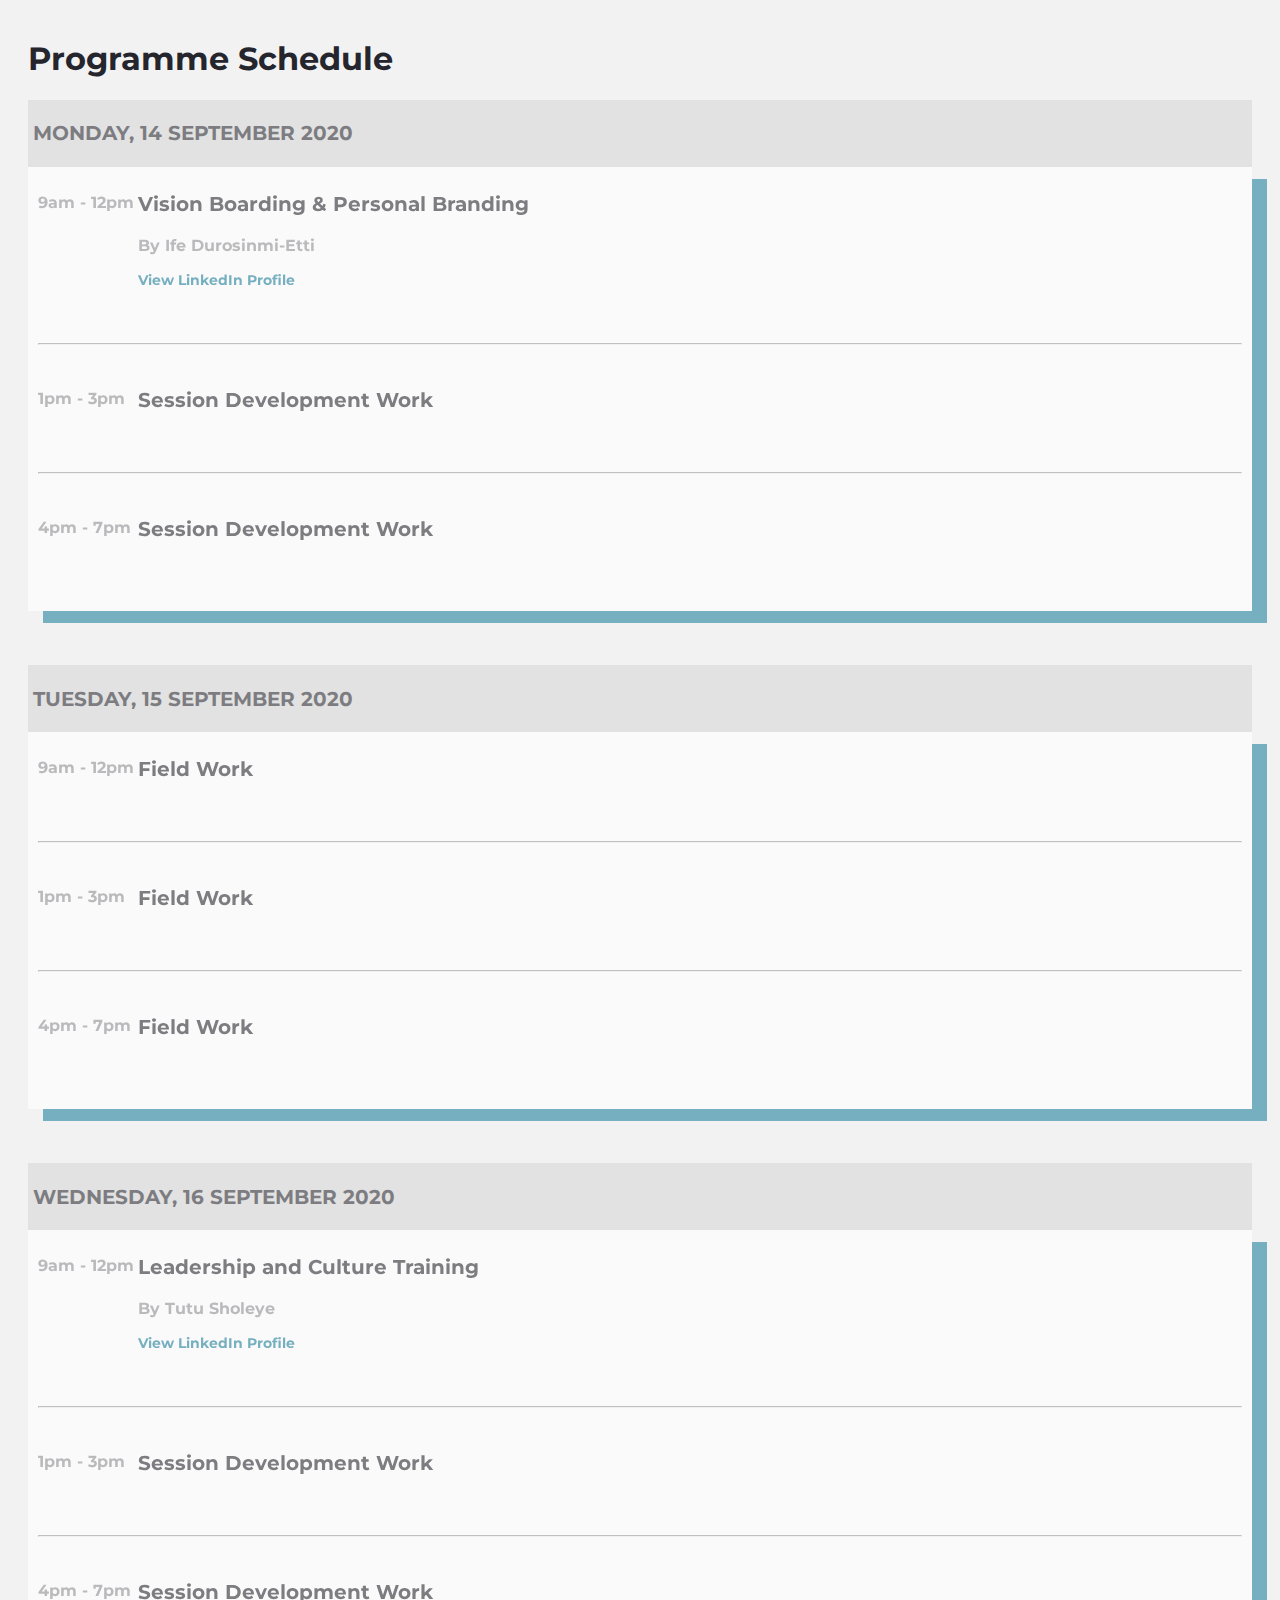
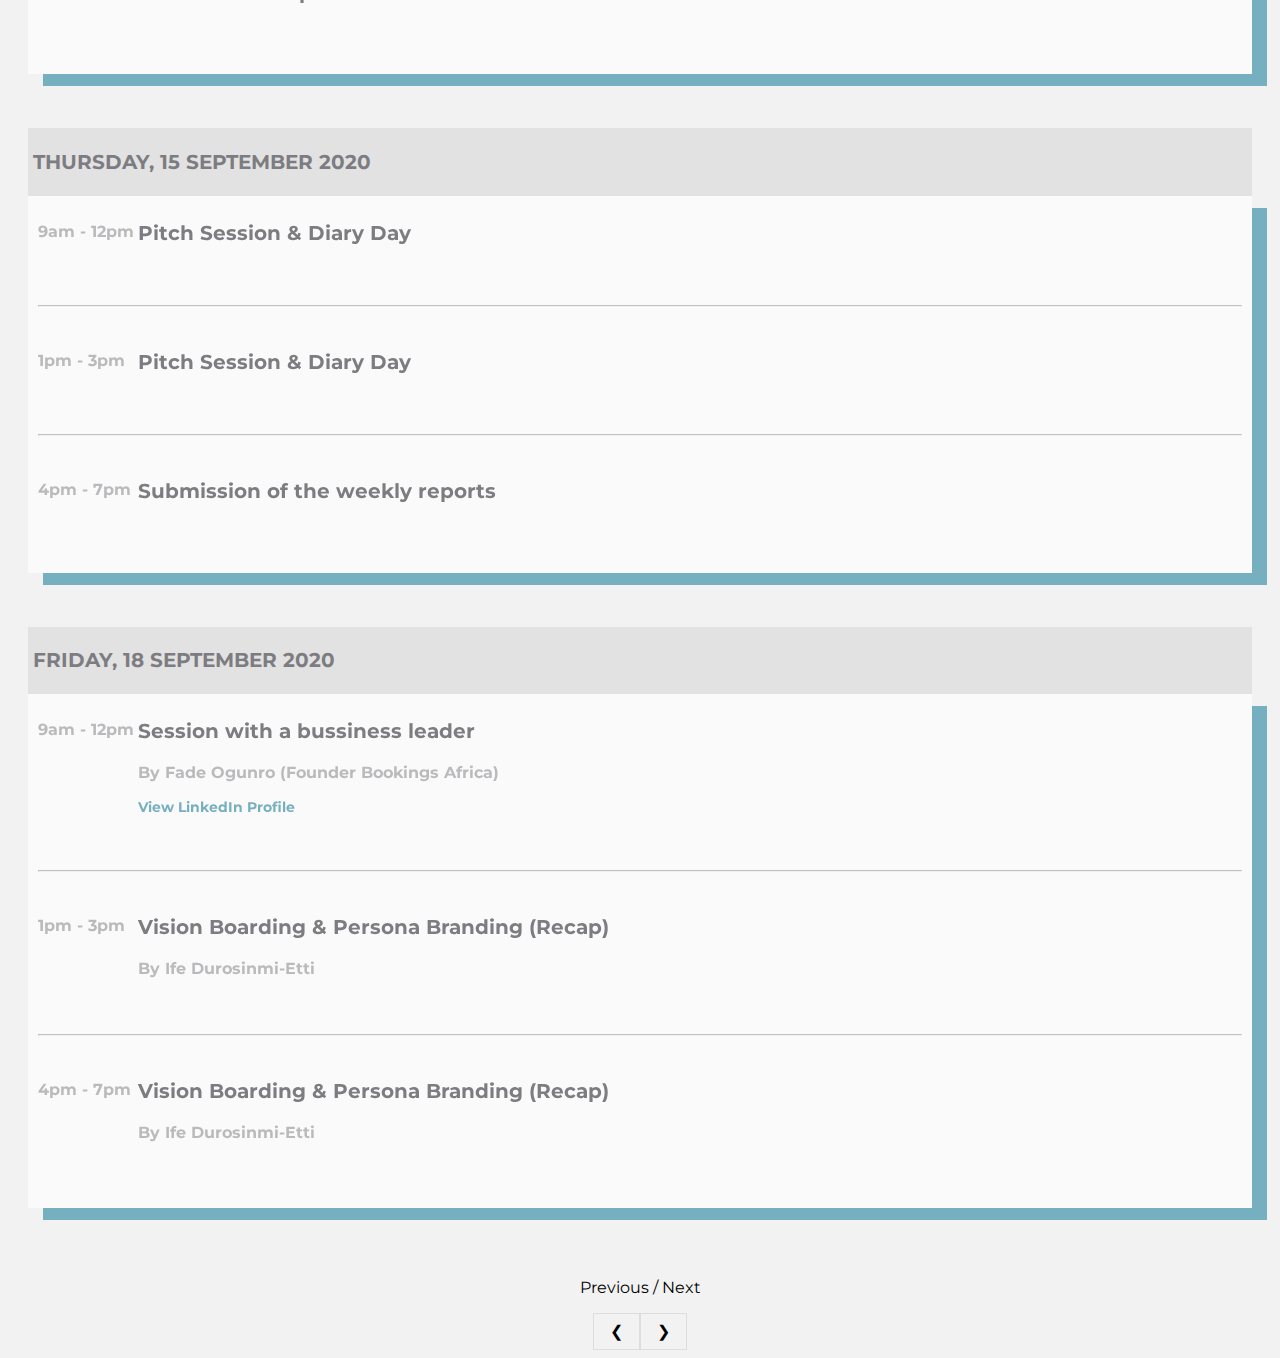
<file: Programs/index.html>
<html lang="en">
<head>
    <meta charset="UTF-8">
    <meta name="viewport" content="width=device-width, initial-scale=1, shrink-to-fit=no">
    <link rel="stylesheet" href="styles.css">
    <link href='https://fonts.googleapis.com/css?family=Montserrat' rel='stylesheet'>
    
    <!-- Bootstrap CSS -->
    <!-- <link rel="stylesheet" href="https://stackpath.bootstrapcdn.com/bootstrap/4.5.2/css/bootstrap.min.css" integrity="sha384-JcKb8q3iqJ61gNV9KGb8thSsNjpSL0n8PARn9HuZOnIxN0hoP+VmmDGMN5t9UJ0Z" crossorigin="anonymous"> -->
    <title>Unicorn</title>
</head>
<body>
    <div class="container">

    <header>
    <h1 id="Header">Programme Schedule</h1>
    </header>

<div class="card">
<div class="start-date">
    <h2 id="date-start">MONDAY, 14 SEPTEMBER 2020  </h2>
</div>
<div class="program-box">
    
    <h3 id="time">9am - 12pm</h3>
    <h3 id="theme">Vision Boarding & Personal Branding</h3>
    <h3 id="presenter">By Ife Durosinmi-Etti</h3>
    <h3 id="linkedin">View LinkedIn Profile</h3>
    
    <hr>
</div>


<div class="program-box">
    <h3 id="time">1pm - 3pm</h3>
    <h3 id="theme">Session Development Work</h3>
    <!-- <h3 id="presenter">By Franklin Marshal</h3>
    <a href="pre-course.html" style="text-decoration: none"><h3 id="linkedin"  >View LinkedIn Profile</h3></a> -->
    <hr>
</div>

<div class="program-box">
    <h3 id="time">4pm - 7pm</h3>
    <h3 id="theme">Session Development Work</h3>
    
</div>
</div>
<br>

<div class="card">
<div class="start-date">
    <h2 id="date-start">TUESDAY, 15 SEPTEMBER 2020  </h2>
</div>

<div class="program-box">
    <h3 id="time">9am - 12pm</h3>
    <h3 id="theme">Field Work</h3>
    <hr>
</div>

<div class="program-box">
    <h3 id="time">1pm - 3pm</h3>
    <h3 id="theme">Field Work</h3>
    <hr>
</div>

<div class="program-box">
    <h3 id="time">4pm - 7pm</h3>
    <h3 id="theme">Field Work</h3>
    
</div>

</div>

<br>

<div class="card">
    <div class="start-date">
        <h2 id="date-start">WEDNESDAY, 16 SEPTEMBER 2020  </h2>
    </div>
    <div class="program-box">
        
        <h3 id="time">9am - 12pm</h3>
        <h3 id="theme">Leadership and Culture Training </h3>
        <h3 id="presenter">By Tutu Sholeye</h3>
        <h3 id="linkedin">View LinkedIn Profile</h3>
        
        <hr>
    </div>
    
    
    <div class="program-box">
        <h3 id="time">1pm - 3pm</h3>
        <h3 id="theme">Session Development Work</h3>
        <!-- <h3 id="presenter">By Franklin Marshal</h3>
        <a href="pre-course.html" style="text-decoration: none"><h3 id="linkedin"  >View LinkedIn Profile</h3></a> -->
        <hr>
    </div>
    
    <div class="program-box">
        <h3 id="time">4pm - 7pm</h3>
        <h3 id="theme">Session Development Work</h3>
        
    </div>
    </div>
    <br>
    

    <div class="card">
        <div class="start-date">
            <h2 id="date-start">THURSDAY, 15 SEPTEMBER 2020  </h2>
        </div>
        
        <div class="program-box">
            <h3 id="time">9am - 12pm</h3>
            <h3 id="theme">Pitch Session & Diary Day</h3>
            <hr>
        </div>
        
        <div class="program-box">
            <h3 id="time">1pm - 3pm</h3>
            <h3 id="theme">Pitch Session & Diary Day</h3>
            <hr>
        </div>
        
        <div class="program-box">
            <h3 id="time">4pm - 7pm</h3>
            <h3 id="theme">Submission of the weekly reports</h3>
            
        </div>
        
        </div>
        <br>

        
<div class="card">
    <div class="start-date">
        <h2 id="date-start">FRIDAY, 18 SEPTEMBER 2020  </h2>
    </div>
    <div class="program-box">
        
        <h3 id="time">9am - 12pm</h3>
        <h3 id="theme">Session with a bussiness leader </h3>
        <h3 id="presenter">By Fade Ogunro (Founder Bookings Africa)</h3>
        <h3 id="linkedin">View LinkedIn Profile</h3>
        
        <hr>
    </div>
    
    
    <div class="program-box">
        <h3 id="time">1pm - 3pm</h3>
        <h3 id="theme">Vision Boarding & Persona Branding (Recap)</h3>
        <h3 id="presenter">By Ife Durosinmi-Etti</h3>
        <!-- <a href="pre-course.html" style="text-decoration: none"><h3 id="linkedin"  >View LinkedIn Profile</h3></a> -->
        <hr>
    </div>
    
    <div class="program-box">
        <h3 id="time">4pm - 7pm</h3>
        <h3 id="theme">Vision Boarding & Persona Branding (Recap)</h3>
        <h3 id="presenter">By Ife Durosinmi-Etti</h3>
    </div>
    </div>
    <br>
                

</div>



<footer>
    <p class="foot">Previous / Next</p>
    <center><div class="pagination">
  <a href="#">❮</a>
  <a href="week2.html">❯</a>
</div></center>

</footer>


    <!-- Optional JavaScript -->
    <!-- jQuery first, then Popper.js, then Bootstrap JS -->
    <script src="https://code.jquery.com/jquery-3.5.1.slim.min.js" integrity="sha384-DfXdz2htPH0lsSSs5nCTpuj/zy4C+OGpamoFVy38MVBnE+IbbVYUew+OrCXaRkfj" crossorigin="anonymous"></script>
    <script src="https://cdn.jsdelivr.net/npm/popper.js@1.16.1/dist/umd/popper.min.js" integrity="sha384-9/reFTGAW83EW2RDu2S0VKaIzap3H66lZH81PoYlFhbGU+6BZp6G7niu735Sk7lN" crossorigin="anonymous"></script>
    <script src="https://stackpath.bootstrapcdn.com/bootstrap/4.5.2/js/bootstrap.min.js" integrity="sha384-B4gt1jrGC7Jh4AgTPSdUtOBvfO8shuf57BaghqFfPlYxofvL8/KUEfYiJOMMV+rV" crossorigin="anonymous"></script>
</body>
</html>
</file>
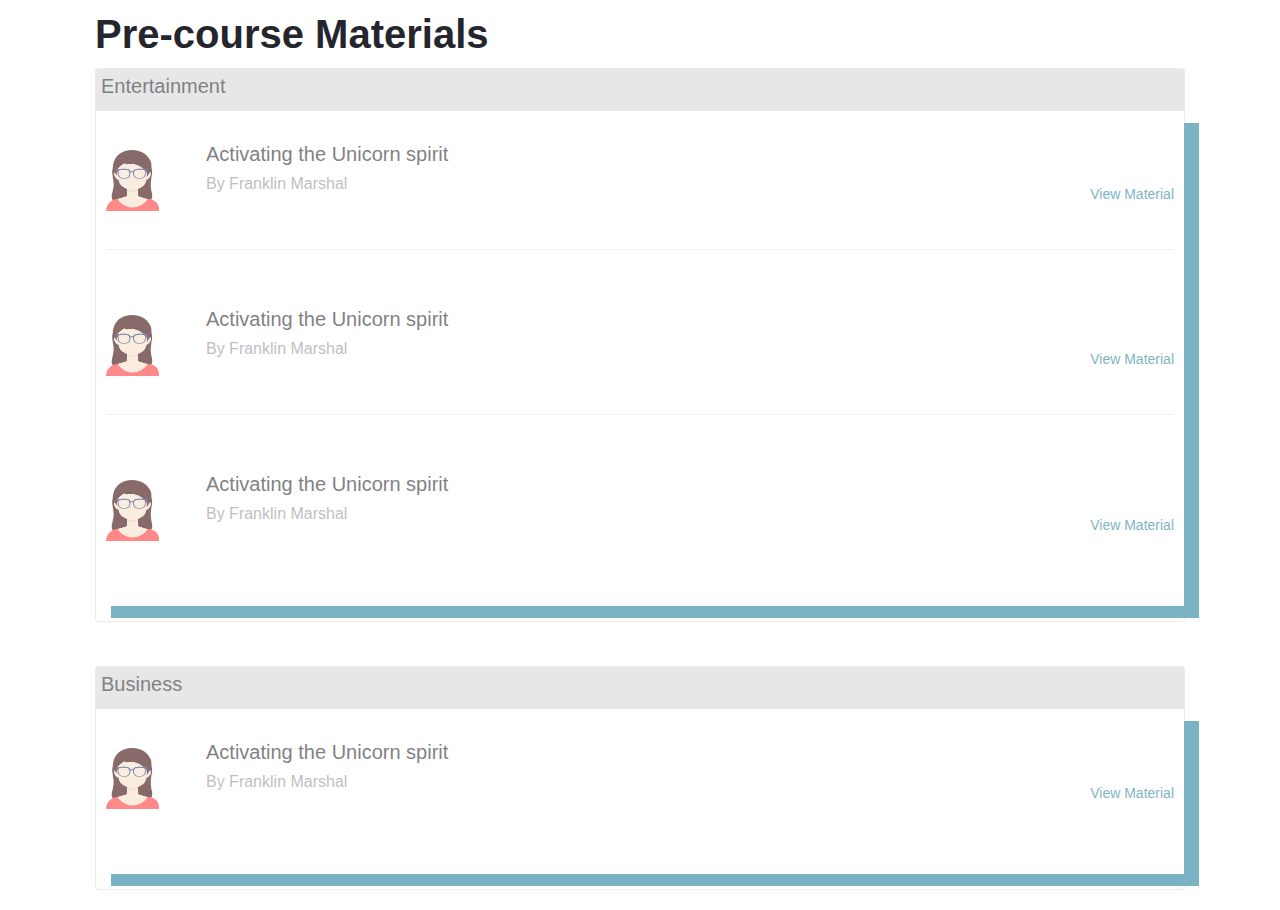
<file: Programs/pre-course.html>
<html lang="en">
<head>
    <meta charset="UTF-8">
    <meta name="viewport" content="width=device-width, initial-scale=1, shrink-to-fit=no">
    <link rel="stylesheet" href="styles.css">
    <link href='https://fonts.googleapis.com/css?family=Montserrat' rel='stylesheet'>
    
    <!-- Bootstrap CSS -->
    <link rel="stylesheet" href="https://stackpath.bootstrapcdn.com/bootstrap/4.5.2/css/bootstrap.min.css" integrity="sha384-JcKb8q3iqJ61gNV9KGb8thSsNjpSL0n8PARn9HuZOnIxN0hoP+VmmDGMN5t9UJ0Z" crossorigin="anonymous">
    <title>Unicorn</title>
</head>
<body>
    <div class="container">

    <header>
    <h1 id="Header">Pre-course Materials</h1>
    </header>

<div class="card">
<div class="start-date">
    <h2 id="date-start">Entertainment </h2>
</div>
<div class="program-box">
    
    <img id="image" src="[data-uri]" alt="book">
    <h3 id="theme">Activating the Unicorn spirit</h3>
    <h3 id="presenter">By Franklin Marshal</h3>
    <a href="http://" style="text-decoration: none"> <h3 id="material">View Material</h3></a>
    
    
    <hr>
</div>


<div class="program-box">
    <img id="image" src="[data-uri]" alt="book">
    <h3 id="theme">Activating the Unicorn spirit</h3>
    <h3 id="presenter">By Franklin Marshal</h3>
    <a href="http://" style="text-decoration: none"> <h3 id="material">View Material</h3></a>
    <hr>
</div>

<div class="program-box">
    <img id="image" src="[data-uri]" alt="book">
    <h3 id="theme">Activating the Unicorn spirit</h3>
    <h3 id="presenter">By Franklin Marshal</h3>
    <a href="http://" style="text-decoration: none"> <h3 id="material">View Material</h3></a>
</div>
</div>
<br>

<div class="card">
<div class="start-date">
    <h2 id="date-start">Business  </h2>
</div>

<div class="program-box">
    <img id="image" src="[data-uri]" alt="book">
    <h3 id="theme">Activating the Unicorn spirit</h3>
    <h3 id="presenter">By Franklin Marshal</h3>
    <a href="http://" style="text-decoration: none"> <h3 id="material">View Material</h3></a>
</div>

</div>
</div>
</body>
</html>
</file>
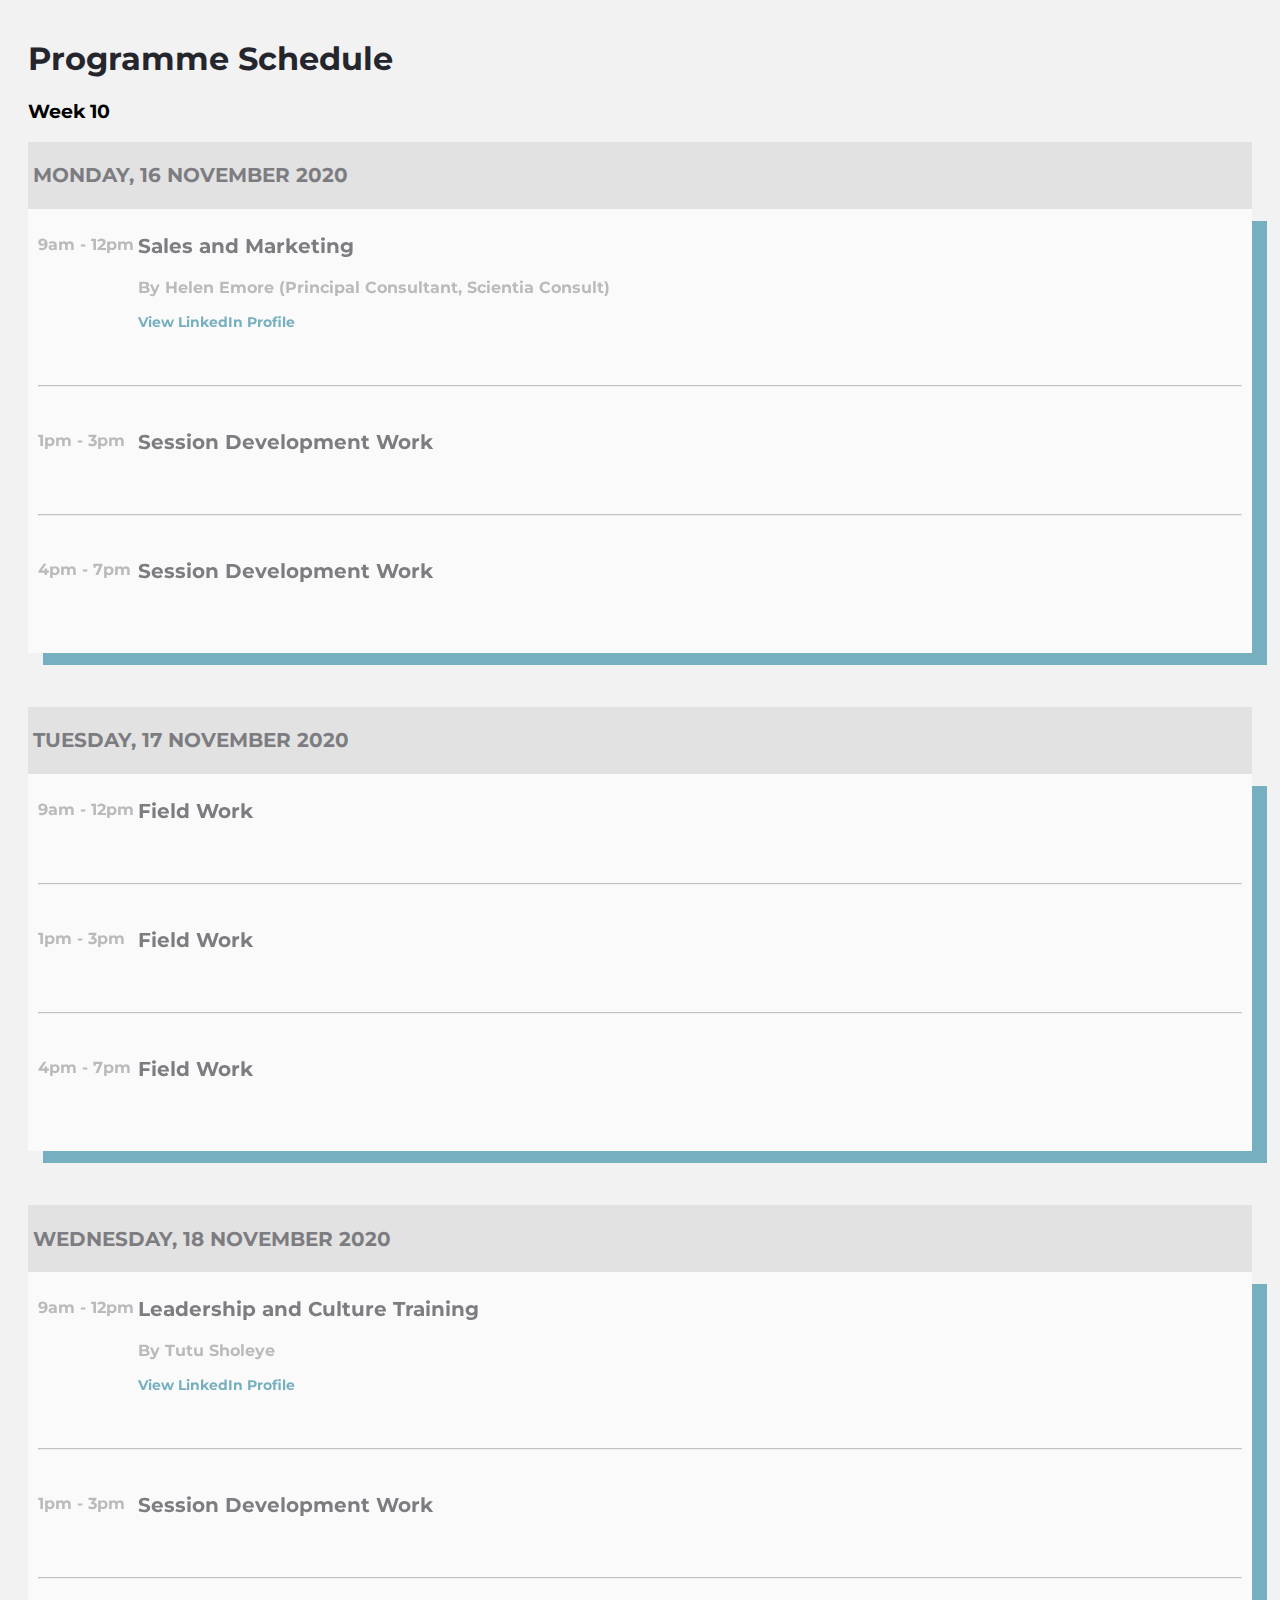
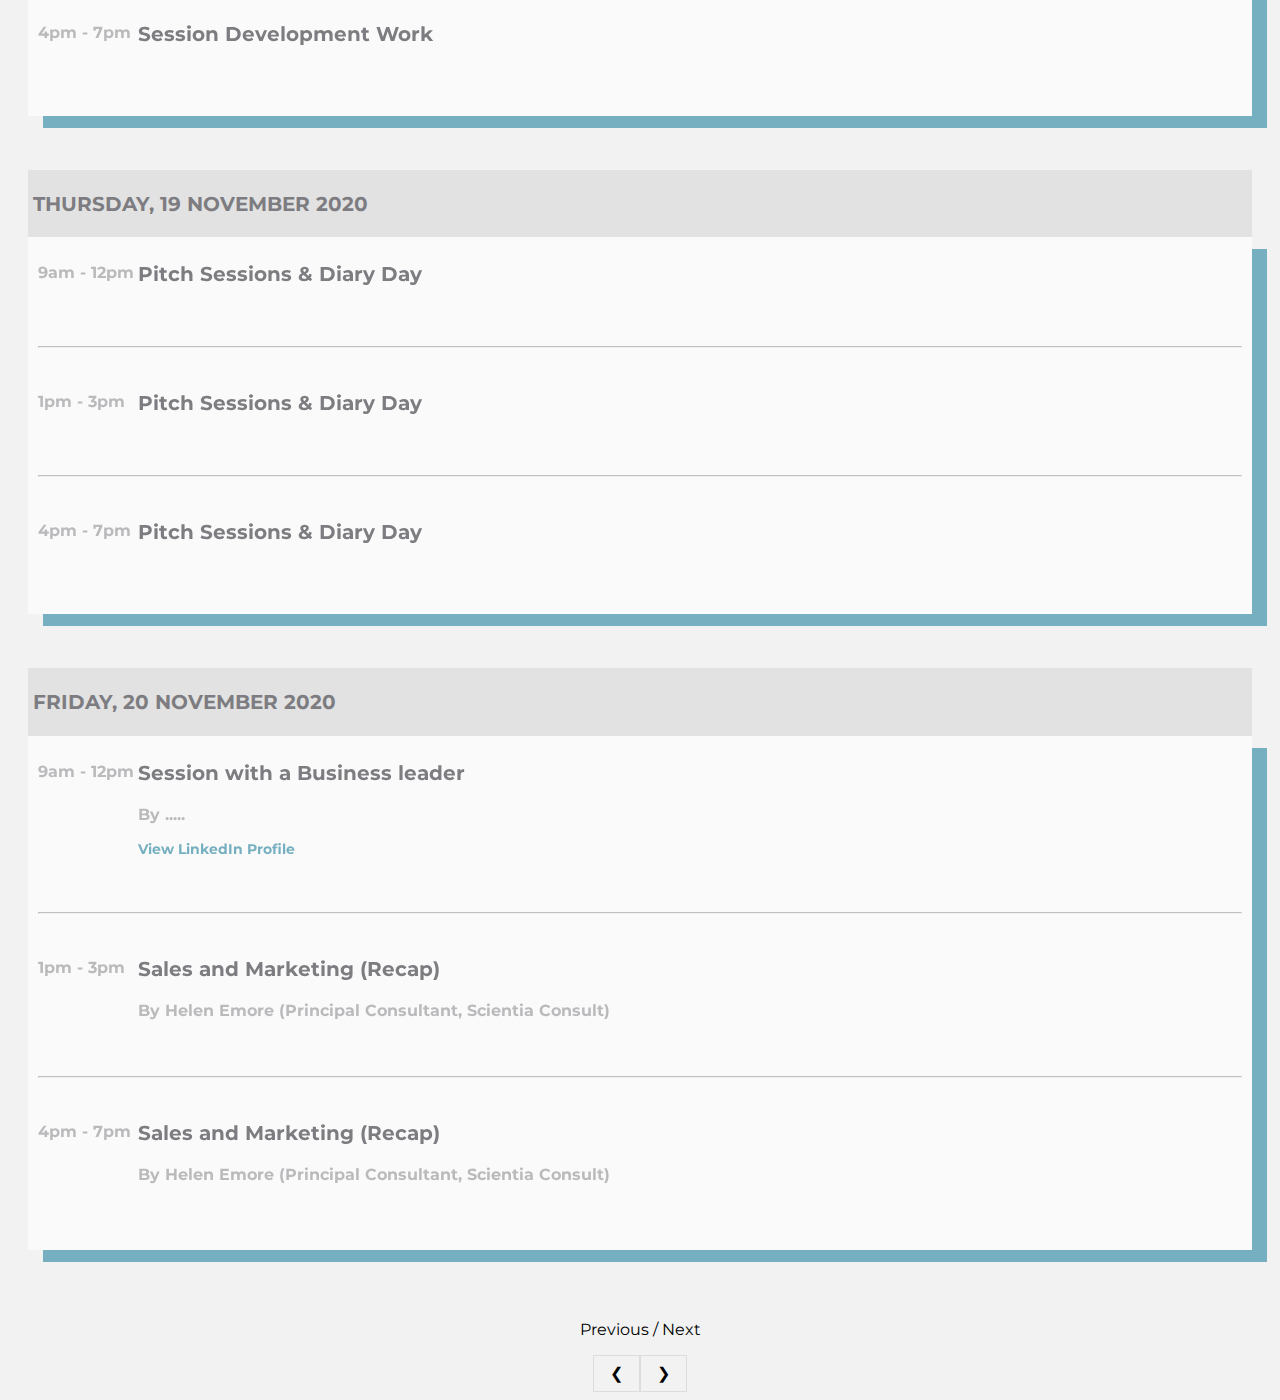
<file: Programs/week10.html>
<html lang="en">
<head>
    <meta charset="UTF-8">
    <meta name="viewport" content="width=device-width, initial-scale=1, shrink-to-fit=no">
    <link rel="stylesheet" href="styles.css">
    <link href='https://fonts.googleapis.com/css?family=Montserrat' rel='stylesheet'>
    
    <!-- Bootstrap CSS -->
    <!-- <link rel="stylesheet" href="https://stackpath.bootstrapcdn.com/bootstrap/4.5.2/css/bootstrap.min.css" integrity="sha384-JcKb8q3iqJ61gNV9KGb8thSsNjpSL0n8PARn9HuZOnIxN0hoP+VmmDGMN5t9UJ0Z" crossorigin="anonymous"> -->
    <title>Unicorn</title>
</head>
<body>
    <div class="container">

    <header>
    <h1 id="Header">Programme Schedule</h1>
    <h3 id="week">Week 10</h3>
    </header>

<div class="card">
<div class="start-date">
    <h2 id="date-start">MONDAY, 16 NOVEMBER 2020  </h2>
</div>
<div class="program-box">
    
    <h3 id="time">9am - 12pm</h3>
    <h3 id="theme">Sales and Marketing</h3>
    <h3 id="presenter">By Helen Emore (Principal Consultant, Scientia Consult) </h3>
    <a href="pre-course.html" style="text-decoration: none"><h3 id="linkedin">View LinkedIn Profile</h3></a>
    
    <hr>
</div>


<div class="program-box">
    <h3 id="time">1pm - 3pm</h3>
    <h3 id="theme">Session Development Work</h3>
    <!-- <h3 id="presenter">By Franklin Marshal</h3>
    <a href="pre-course.html" style="text-decoration: none"><h3 id="linkedin"  >View LinkedIn Profile</h3></a> -->
    <hr>
</div>

<div class="program-box">
    <h3 id="time">4pm - 7pm</h3>
    <h3 id="theme">Session Development Work</h3>
    
</div>
</div>
<br>

<div class="card">
<div class="start-date">
    <h2 id="date-start">TUESDAY, 17 NOVEMBER 2020  </h2>
</div>

<div class="program-box">
    <h3 id="time">9am - 12pm</h3>
    <h3 id="theme">Field Work</h3>
    <hr>
</div>

<div class="program-box">
    <h3 id="time">1pm - 3pm</h3>
    <h3 id="theme">Field Work</h3>
    <hr>
</div>

<div class="program-box">
    <h3 id="time">4pm - 7pm</h3>
    <h3 id="theme">Field Work</h3>
    
</div>

</div>

<br>

<div class="card">
    <div class="start-date">
        <h2 id="date-start">WEDNESDAY, 18 NOVEMBER 2020  </h2>
    </div>
    <div class="program-box">
        
        <h3 id="time">9am - 12pm</h3>
        <h3 id="theme">Leadership and Culture Training </h3>
        <h3 id="presenter">By Tutu Sholeye</h3>
        <h3 id="linkedin">View LinkedIn Profile</h3>
        
        <hr>
    </div>
    
    
    <div class="program-box">
        <h3 id="time">1pm - 3pm</h3>
        <h3 id="theme">Session Development Work</h3>
        <!-- <h3 id="presenter">By Franklin Marshal</h3>
        <a href="pre-course.html" style="text-decoration: none"><h3 id="linkedin"  >View LinkedIn Profile</h3></a> -->
        <hr>
    </div>
    
    <div class="program-box">
        <h3 id="time">4pm - 7pm</h3>
        <h3 id="theme">Session Development Work</h3>
        
    </div>
    </div>
    <br>
    

    <div class="card">
        <div class="start-date">
            <h2 id="date-start">THURSDAY, 19 NOVEMBER 2020  </h2>
        </div>
        
        <div class="program-box">
            <h3 id="time">9am - 12pm</h3>
            <h3 id="theme">Pitch Sessions & Diary Day</h3>
            
            <hr>
        </div>
        
        <div class="program-box">
            <h3 id="time">1pm - 3pm</h3>
            <h3 id="theme">Pitch Sessions & Diary Day</h3>
            <hr>
        </div>
        
        <div class="program-box">
            <h3 id="time">4pm - 7pm</h3>
            <h3 id="theme">Pitch Sessions & Diary Day</h3>
            
        </div>
        
        </div>
        <br>

        
<div class="card">
    <div class="start-date">
        <h2 id="date-start">FRIDAY, 20 NOVEMBER 2020  </h2>
    </div>
    <div class="program-box">
        
        <h3 id="time">9am - 12pm</h3>
        <h3 id="theme">Session with a Business leader </h3>
        <h3 id="presenter">By .....</h3>
        <h3 id="linkedin">View LinkedIn Profile</h3>
        
        <hr>
    </div>
    
    
    <div class="program-box">
        <h3 id="time">1pm - 3pm</h3>
        <h3 id="theme">Sales and Marketing (Recap)</h3>
        <h3 id="presenter">By Helen Emore (Principal Consultant, Scientia Consult) </h3>
        <!-- <a href="pre-course.html" style="text-decoration: none"><h3 id="linkedin"  >View LinkedIn Profile</h3></a> -->
        <hr>
    </div>
    
    <div class="program-box">
        <h3 id="time">4pm - 7pm</h3>
        <h3 id="theme">Sales and Marketing (Recap)</h3>
        <h3 id="presenter">By Helen Emore (Principal Consultant, Scientia Consult) </h3>
    </div>
    </div>
    <br>
                

</div>



<footer>
    <p class="foot">Previous / Next</p>
    <center><div class="pagination">
  <a href="week9.html">❮</a>
  <a href="week11.html">❯</a>
</div></center>

</footer>


    <!-- Optional JavaScript -->
    <!-- jQuery first, then Popper.js, then Bootstrap JS -->
    <script src="https://code.jquery.com/jquery-3.5.1.slim.min.js" integrity="sha384-DfXdz2htPH0lsSSs5nCTpuj/zy4C+OGpamoFVy38MVBnE+IbbVYUew+OrCXaRkfj" crossorigin="anonymous"></script>
    <script src="https://cdn.jsdelivr.net/npm/popper.js@1.16.1/dist/umd/popper.min.js" integrity="sha384-9/reFTGAW83EW2RDu2S0VKaIzap3H66lZH81PoYlFhbGU+6BZp6G7niu735Sk7lN" crossorigin="anonymous"></script>
    <script src="https://stackpath.bootstrapcdn.com/bootstrap/4.5.2/js/bootstrap.min.js" integrity="sha384-B4gt1jrGC7Jh4AgTPSdUtOBvfO8shuf57BaghqFfPlYxofvL8/KUEfYiJOMMV+rV" crossorigin="anonymous"></script>
</body>
</html>
</file>
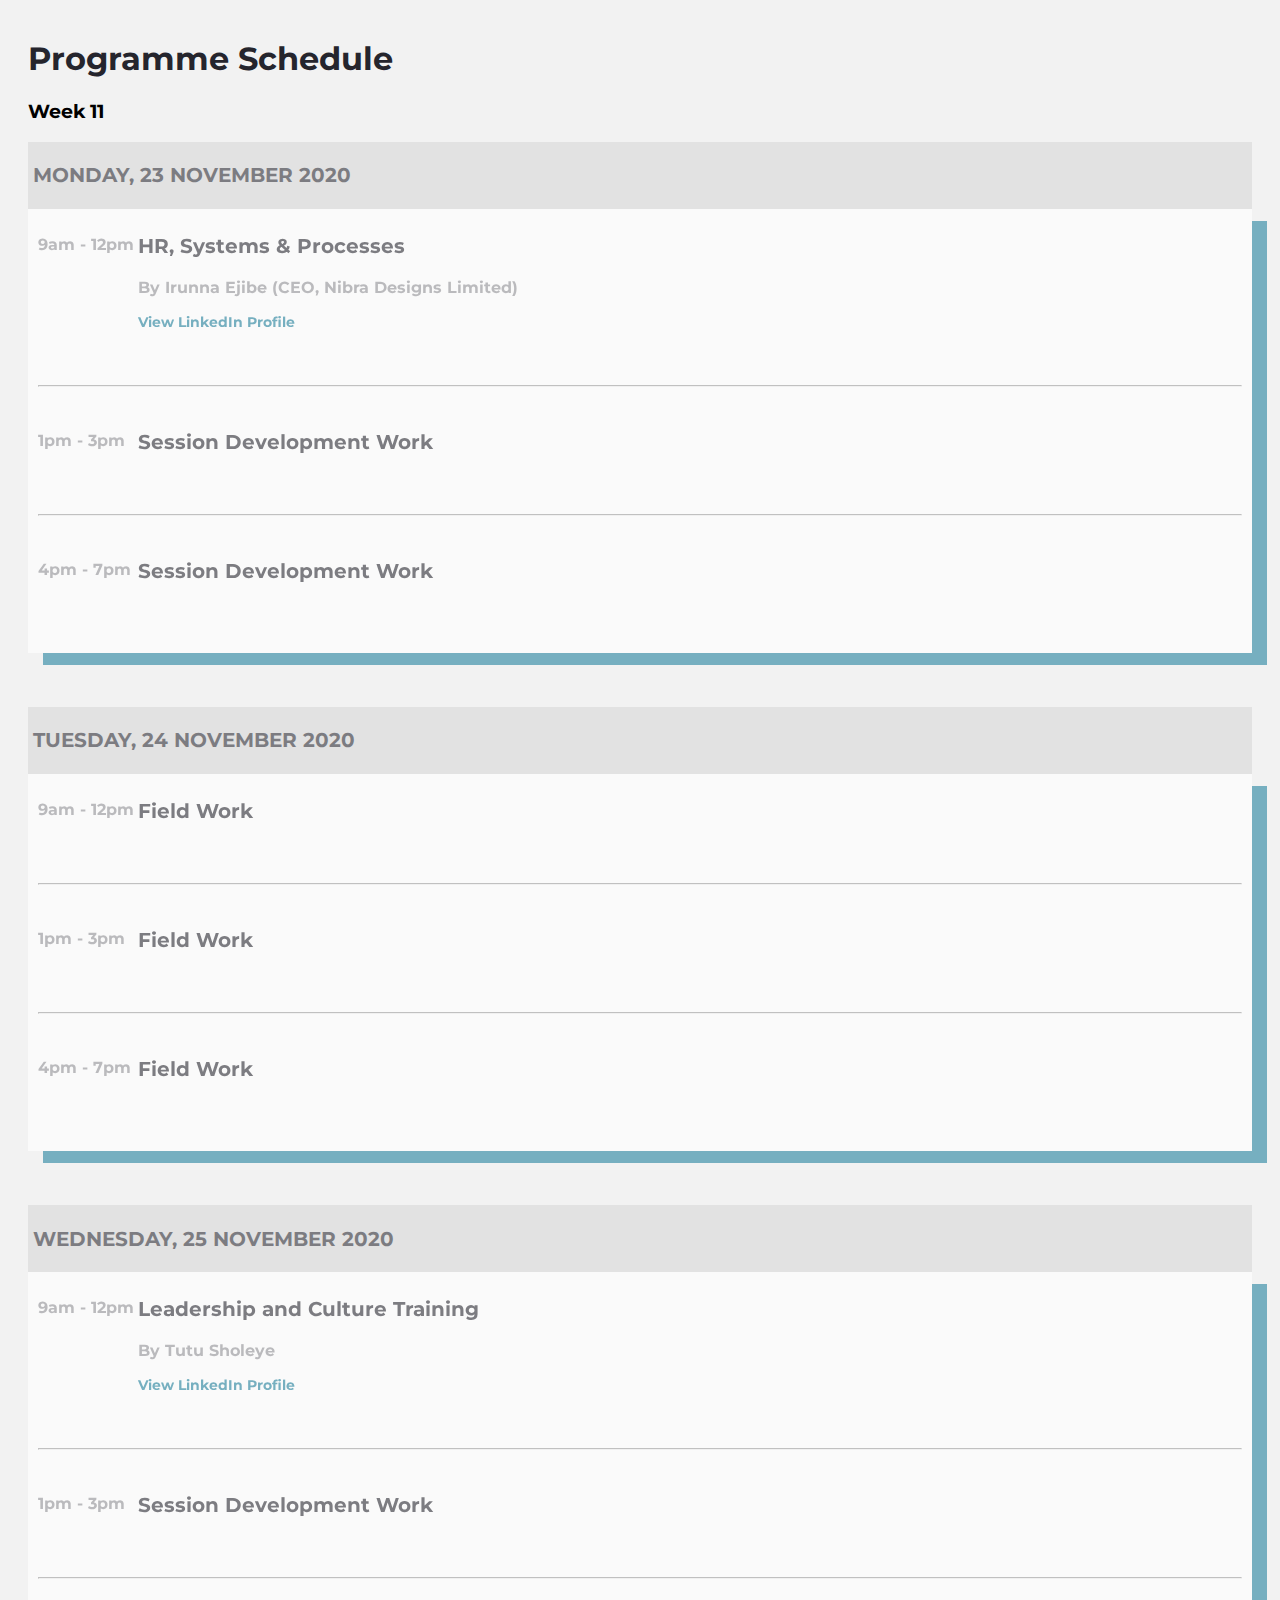
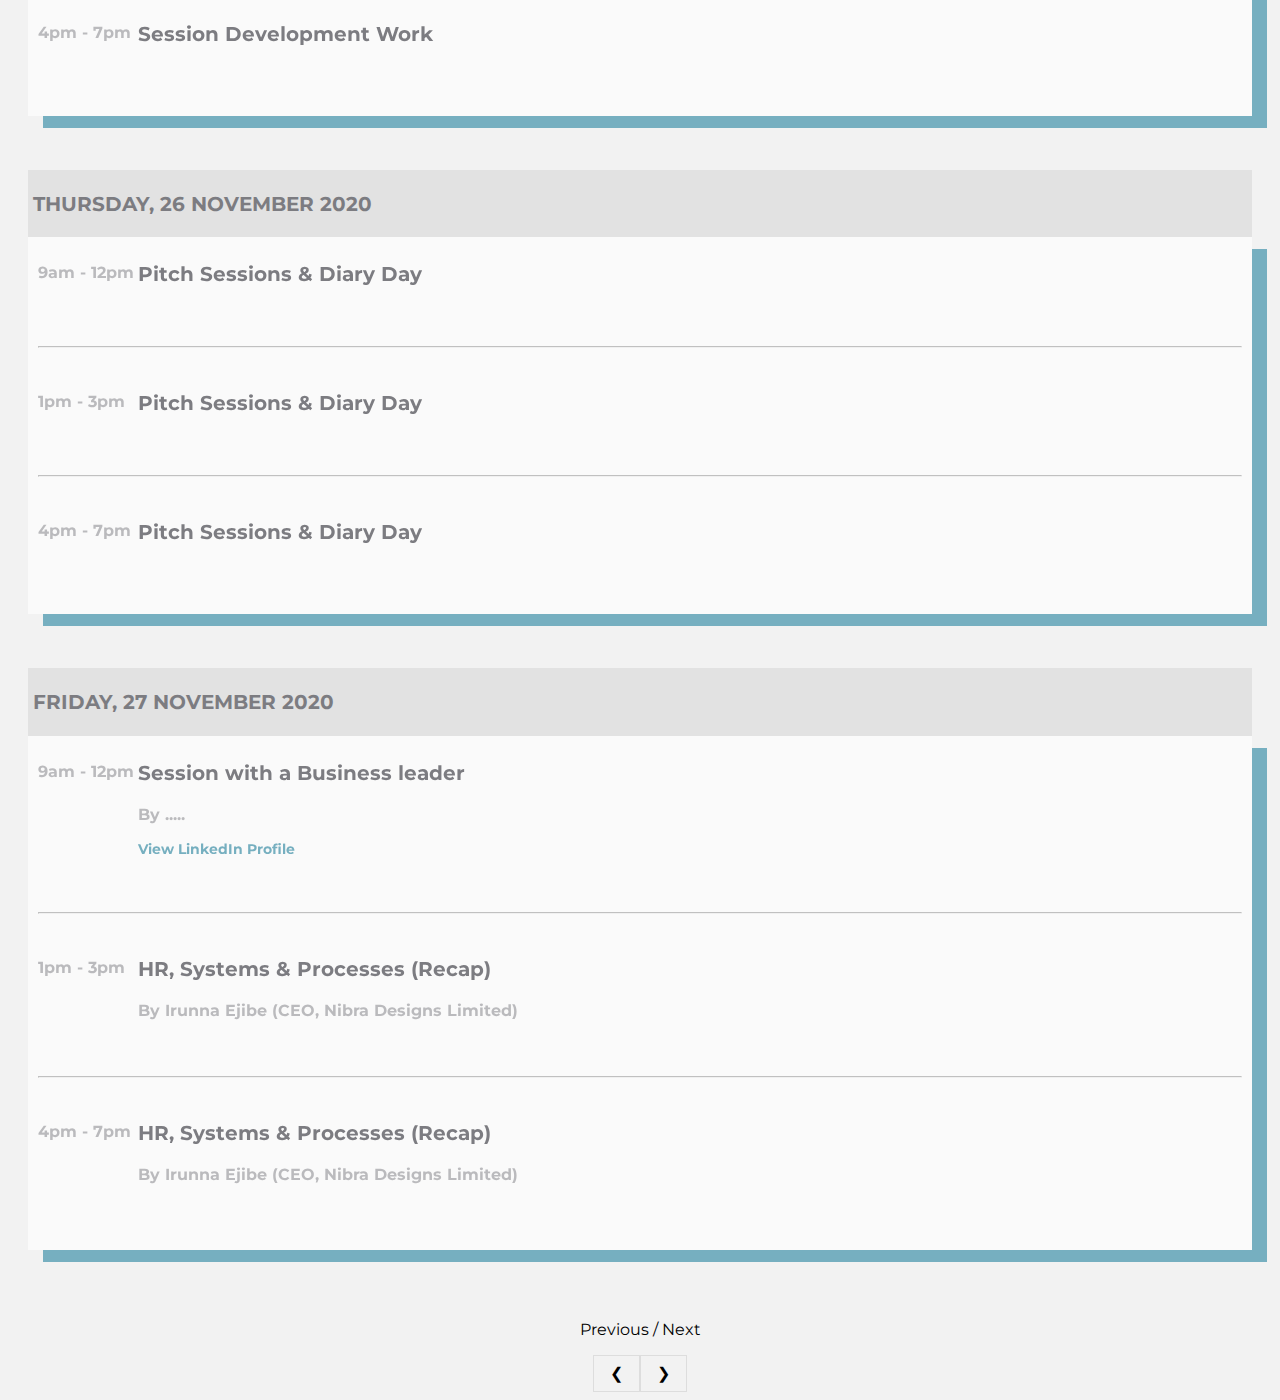
<file: Programs/week11.html>
<html lang="en">
<head>
    <meta charset="UTF-8">
    <meta name="viewport" content="width=device-width, initial-scale=1, shrink-to-fit=no">
    <link rel="stylesheet" href="styles.css">
    <link href='https://fonts.googleapis.com/css?family=Montserrat' rel='stylesheet'>
    
    <!-- Bootstrap CSS -->
    <!-- <link rel="stylesheet" href="https://stackpath.bootstrapcdn.com/bootstrap/4.5.2/css/bootstrap.min.css" integrity="sha384-JcKb8q3iqJ61gNV9KGb8thSsNjpSL0n8PARn9HuZOnIxN0hoP+VmmDGMN5t9UJ0Z" crossorigin="anonymous"> -->
    <title>Unicorn</title>
</head>
<body>
    <div class="container">

    <header>
    <h1 id="Header">Programme Schedule</h1>
    <h3 id="week">Week 11</h3>
    </header>

<div class="card">
<div class="start-date">
    <h2 id="date-start">MONDAY, 23 NOVEMBER 2020  </h2>
</div>
<div class="program-box">
    
    <h3 id="time">9am - 12pm</h3>
    <h3 id="theme">HR, Systems & Processes</h3>
    <h3 id="presenter">By Irunna Ejibe (CEO, Nibra Designs Limited)
        </h3>
    <a href="pre-course.html" style="text-decoration: none"><h3 id="linkedin">View LinkedIn Profile</h3></a>
    
    <hr>
</div>


<div class="program-box">
    <h3 id="time">1pm - 3pm</h3>
    <h3 id="theme">Session Development Work</h3>
    <!-- <h3 id="presenter">By Franklin Marshal</h3>
    <a href="pre-course.html" style="text-decoration: none"><h3 id="linkedin"  >View LinkedIn Profile</h3></a> -->
    <hr>
</div>

<div class="program-box">
    <h3 id="time">4pm - 7pm</h3>
    <h3 id="theme">Session Development Work</h3>
    
</div>
</div>
<br>

<div class="card">
<div class="start-date">
    <h2 id="date-start">TUESDAY, 24 NOVEMBER 2020  </h2>
</div>

<div class="program-box">
    <h3 id="time">9am - 12pm</h3>
    <h3 id="theme">Field Work</h3>
    <hr>
</div>

<div class="program-box">
    <h3 id="time">1pm - 3pm</h3>
    <h3 id="theme">Field Work</h3>
    <hr>
</div>

<div class="program-box">
    <h3 id="time">4pm - 7pm</h3>
    <h3 id="theme">Field Work</h3>
    
</div>

</div>

<br>

<div class="card">
    <div class="start-date">
        <h2 id="date-start">WEDNESDAY, 25 NOVEMBER 2020  </h2>
    </div>
    <div class="program-box">
        
        <h3 id="time">9am - 12pm</h3>
        <h3 id="theme">Leadership and Culture Training </h3>
        <h3 id="presenter">By Tutu Sholeye</h3>
        <h3 id="linkedin">View LinkedIn Profile</h3>
        
        <hr>
    </div>
    
    
    <div class="program-box">
        <h3 id="time">1pm - 3pm</h3>
        <h3 id="theme">Session Development Work</h3>
        <!-- <h3 id="presenter">By Franklin Marshal</h3>
        <a href="pre-course.html" style="text-decoration: none"><h3 id="linkedin"  >View LinkedIn Profile</h3></a> -->
        <hr>
    </div>
    
    <div class="program-box">
        <h3 id="time">4pm - 7pm</h3>
        <h3 id="theme">Session Development Work</h3>
        
    </div>
    </div>
    <br>
    

    <div class="card">
        <div class="start-date">
            <h2 id="date-start">THURSDAY, 26 NOVEMBER 2020  </h2>
        </div>
        
        <div class="program-box">
            <h3 id="time">9am - 12pm</h3>
            <h3 id="theme">Pitch Sessions & Diary Day</h3>
            
            <hr>
        </div>
        
        <div class="program-box">
            <h3 id="time">1pm - 3pm</h3>
            <h3 id="theme">Pitch Sessions & Diary Day</h3>
            <hr>
        </div>
        
        <div class="program-box">
            <h3 id="time">4pm - 7pm</h3>
            <h3 id="theme">Pitch Sessions & Diary Day</h3>
            
        </div>
        
        </div>
        <br>

        
<div class="card">
    <div class="start-date">
        <h2 id="date-start">FRIDAY, 27 NOVEMBER 2020  </h2>
    </div>
    <div class="program-box">
        
        <h3 id="time">9am - 12pm</h3>
        <h3 id="theme">Session with a Business leader </h3>
        <h3 id="presenter">By .....</h3>
        <h3 id="linkedin">View LinkedIn Profile</h3>
        
        <hr>
    </div>
    
    
    <div class="program-box">
        <h3 id="time">1pm - 3pm</h3>
        <h3 id="theme">HR, Systems & Processes (Recap)</h3>
        <h3 id="presenter">By Irunna Ejibe (CEO, Nibra Designs Limited) </h3>
        <!-- <a href="pre-course.html" style="text-decoration: none"><h3 id="linkedin"  >View LinkedIn Profile</h3></a> -->
        <hr>
    </div>
    
    <div class="program-box">
        <h3 id="time">4pm - 7pm</h3>
        <h3 id="theme">HR, Systems & Processes (Recap)</h3>
        <h3 id="presenter">By Irunna Ejibe (CEO, Nibra Designs Limited)</h3>
    </div>
    </div>
    <br>
                

</div>



<footer>
    <p class="foot">Previous / Next</p>
    <center><div class="pagination">
  <a href="week10.html">❮</a>
  <a href="week12.html">❯</a>
</div></center>

</footer>


    <!-- Optional JavaScript -->
    <!-- jQuery first, then Popper.js, then Bootstrap JS -->
    <script src="https://code.jquery.com/jquery-3.5.1.slim.min.js" integrity="sha384-DfXdz2htPH0lsSSs5nCTpuj/zy4C+OGpamoFVy38MVBnE+IbbVYUew+OrCXaRkfj" crossorigin="anonymous"></script>
    <script src="https://cdn.jsdelivr.net/npm/popper.js@1.16.1/dist/umd/popper.min.js" integrity="sha384-9/reFTGAW83EW2RDu2S0VKaIzap3H66lZH81PoYlFhbGU+6BZp6G7niu735Sk7lN" crossorigin="anonymous"></script>
    <script src="https://stackpath.bootstrapcdn.com/bootstrap/4.5.2/js/bootstrap.min.js" integrity="sha384-B4gt1jrGC7Jh4AgTPSdUtOBvfO8shuf57BaghqFfPlYxofvL8/KUEfYiJOMMV+rV" crossorigin="anonymous"></script>
</body>
</html>
</file>
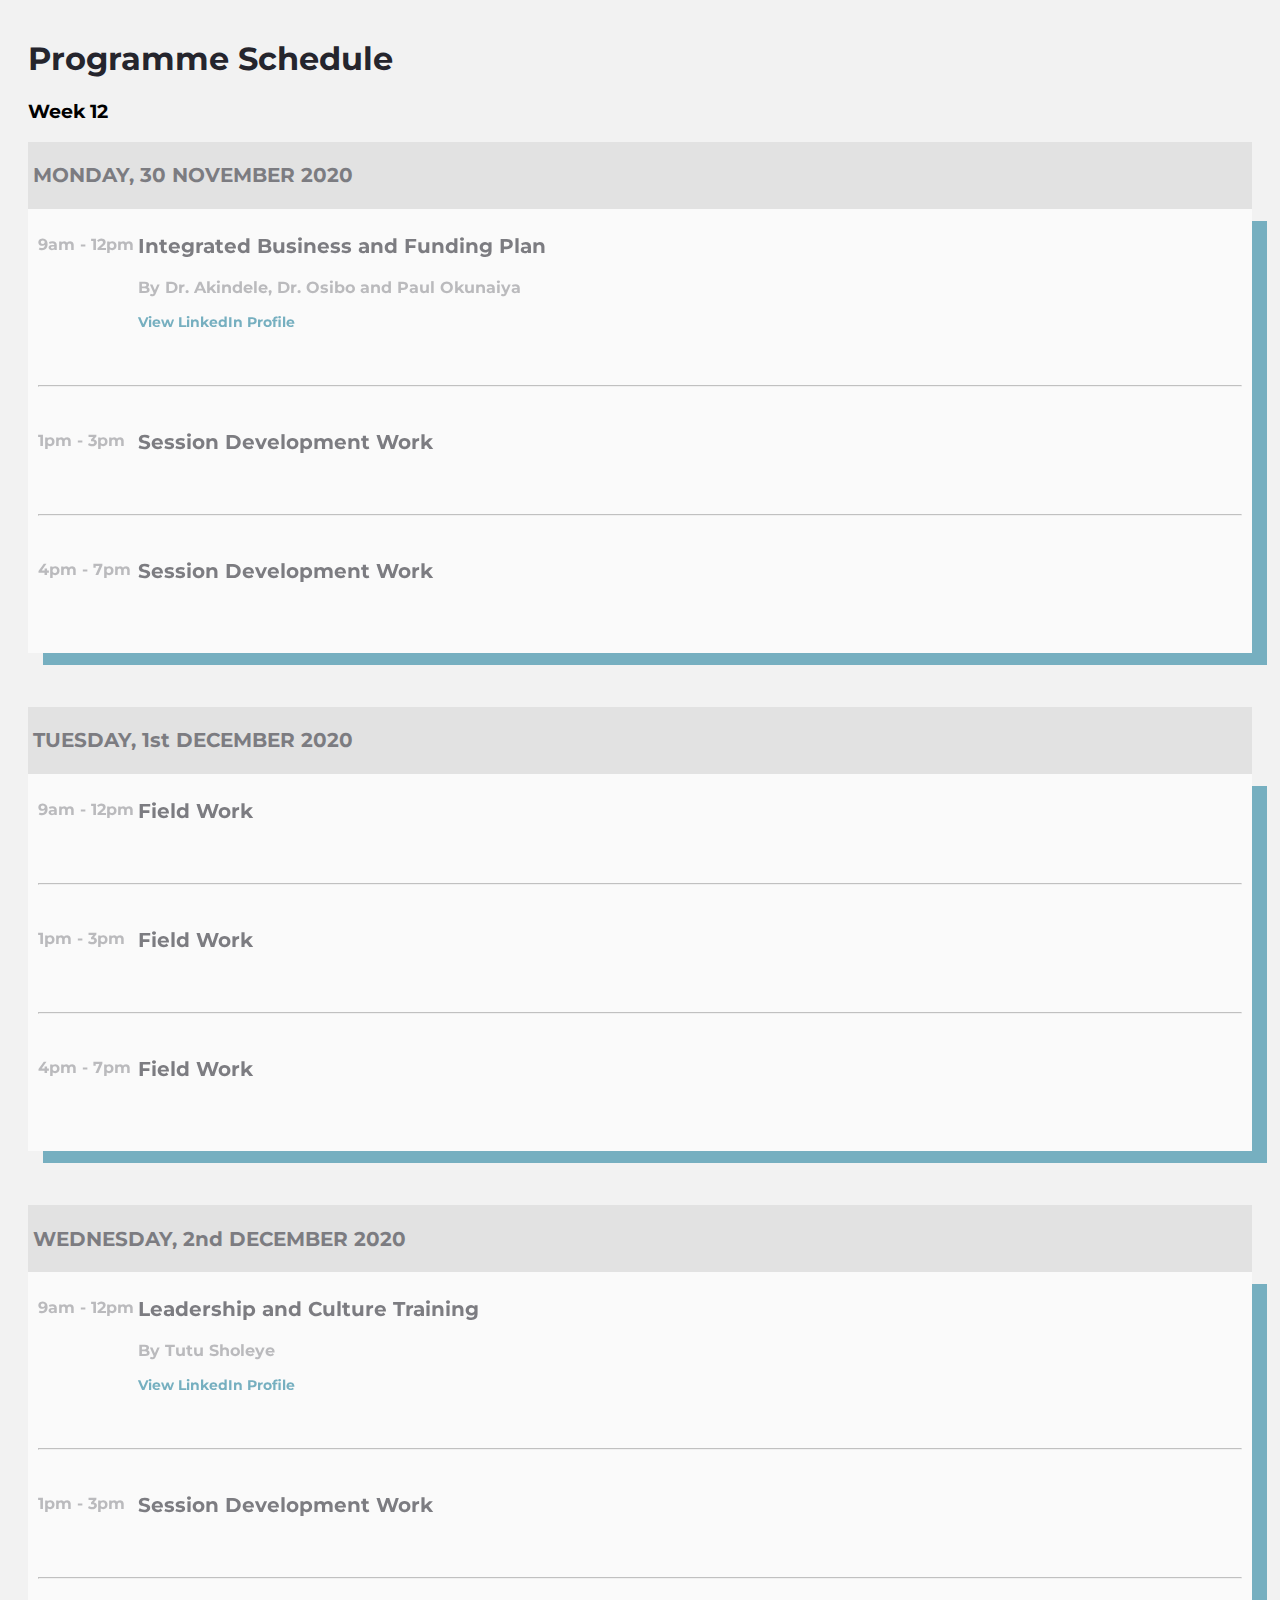
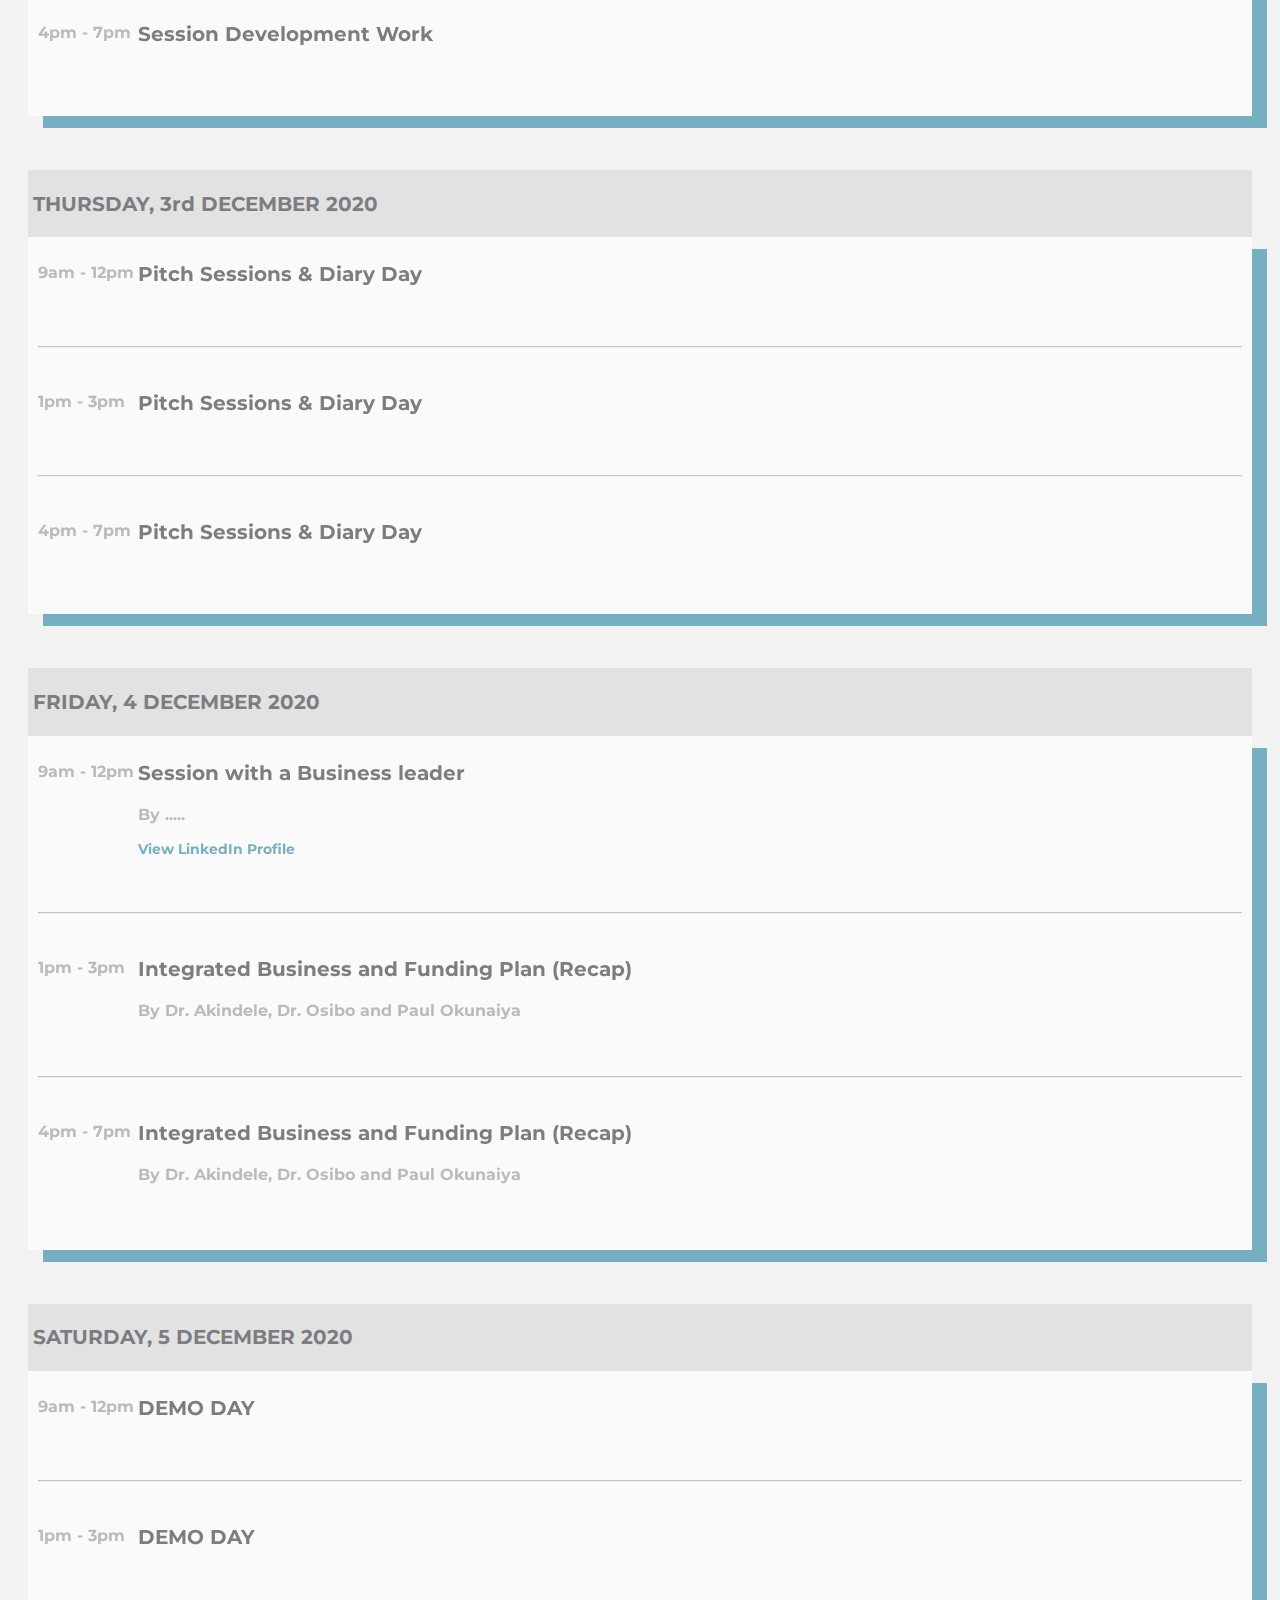
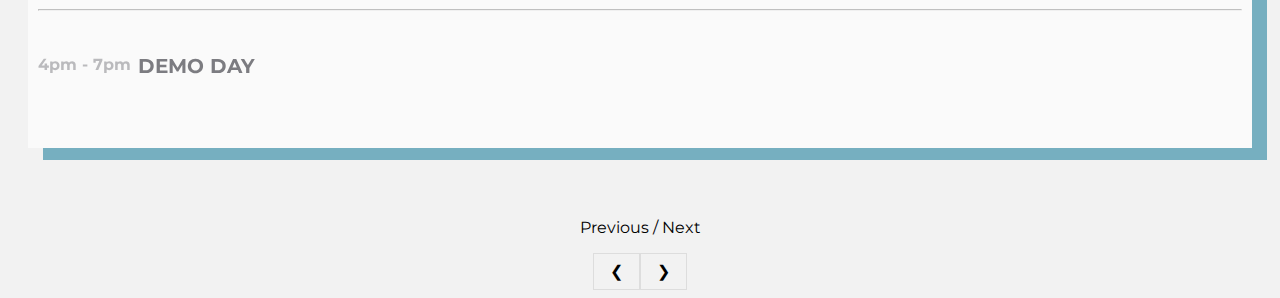
<file: Programs/week12.html>
<html lang="en">
<head>
    <meta charset="UTF-8">
    <meta name="viewport" content="width=device-width, initial-scale=1, shrink-to-fit=no">
    <link rel="stylesheet" href="styles.css">
    <link href='https://fonts.googleapis.com/css?family=Montserrat' rel='stylesheet'>
    
    <!-- Bootstrap CSS -->
    <!-- <link rel="stylesheet" href="https://stackpath.bootstrapcdn.com/bootstrap/4.5.2/css/bootstrap.min.css" integrity="sha384-JcKb8q3iqJ61gNV9KGb8thSsNjpSL0n8PARn9HuZOnIxN0hoP+VmmDGMN5t9UJ0Z" crossorigin="anonymous"> -->
    <title>Unicorn</title>
</head>
<body>
    <div class="container">

    <header>
    <h1 id="Header">Programme Schedule</h1>
    <h3 id="week">Week 12</h3>
    </header>

<div class="card">
<div class="start-date">
    <h2 id="date-start">MONDAY, 30 NOVEMBER 2020  </h2>
</div>
<div class="program-box">
    
    <h3 id="time">9am - 12pm</h3>
    <h3 id="theme">Integrated Business and Funding Plan</h3>
    <h3 id="presenter"> By Dr. Akindele, Dr. Osibo and Paul Okunaiya
        </h3>
    <a href="pre-course.html" style="text-decoration: none"><h3 id="linkedin">View LinkedIn Profile</h3></a>
    
    <hr>
</div>


<div class="program-box">
    <h3 id="time">1pm - 3pm</h3>
    <h3 id="theme">Session Development Work</h3>
    <!-- <h3 id="presenter">By Franklin Marshal</h3>
    <a href="pre-course.html" style="text-decoration: none"><h3 id="linkedin"  >View LinkedIn Profile</h3></a> -->
    <hr>
</div>

<div class="program-box">
    <h3 id="time">4pm - 7pm</h3>
    <h3 id="theme">Session Development Work</h3>
    
</div>
</div>
<br>

<div class="card">
<div class="start-date">
    <h2 id="date-start">TUESDAY, 1st DECEMBER 2020  </h2>
</div>

<div class="program-box">
    <h3 id="time">9am - 12pm</h3>
    <h3 id="theme">Field Work</h3>
    <hr>
</div>

<div class="program-box">
    <h3 id="time">1pm - 3pm</h3>
    <h3 id="theme">Field Work</h3>
    <hr>
</div>

<div class="program-box">
    <h3 id="time">4pm - 7pm</h3>
    <h3 id="theme">Field Work</h3>
    
</div>

</div>

<br>

<div class="card">
    <div class="start-date">
        <h2 id="date-start">WEDNESDAY, 2nd DECEMBER 2020  </h2>
    </div>
    <div class="program-box">
        
        <h3 id="time">9am - 12pm</h3>
        <h3 id="theme">Leadership and Culture Training </h3>
        <h3 id="presenter">By Tutu Sholeye</h3>
        <h3 id="linkedin">View LinkedIn Profile</h3>
        
        <hr>
    </div>
    
    
    <div class="program-box">
        <h3 id="time">1pm - 3pm</h3>
        <h3 id="theme">Session Development Work</h3>
        <!-- <h3 id="presenter">By Franklin Marshal</h3>
        <a href="pre-course.html" style="text-decoration: none"><h3 id="linkedin"  >View LinkedIn Profile</h3></a> -->
        <hr>
    </div>
    
    <div class="program-box">
        <h3 id="time">4pm - 7pm</h3>
        <h3 id="theme">Session Development Work</h3>
        
    </div>
    </div>
    <br>
    

    <div class="card">
        <div class="start-date">
            <h2 id="date-start">THURSDAY, 3rd DECEMBER 2020  </h2>
        </div>
        
        <div class="program-box">
            <h3 id="time">9am - 12pm</h3>
            <h3 id="theme">Pitch Sessions & Diary Day</h3>
            
            <hr>
        </div>
        
        <div class="program-box">
            <h3 id="time">1pm - 3pm</h3>
            <h3 id="theme">Pitch Sessions & Diary Day</h3>
            <hr>
        </div>
        
        <div class="program-box">
            <h3 id="time">4pm - 7pm</h3>
            <h3 id="theme">Pitch Sessions & Diary Day</h3>
            
        </div>
        
        </div>
        <br>

        
<div class="card">
    <div class="start-date">
        <h2 id="date-start">FRIDAY, 4 DECEMBER 2020  </h2>
    </div>
    <div class="program-box">
        
        <h3 id="time">9am - 12pm</h3>
        <h3 id="theme">Session with a Business leader </h3>
        <h3 id="presenter">By .....</h3>
        <h3 id="linkedin">View LinkedIn Profile</h3>
        
        <hr>
    </div>
    
    
    <div class="program-box">
        <h3 id="time">1pm - 3pm</h3>
        <h3 id="theme">Integrated Business and Funding Plan (Recap)</h3>
        <h3 id="presenter">By Dr. Akindele, Dr. Osibo and Paul Okunaiya </h3>
        <!-- <a href="pre-course.html" style="text-decoration: none"><h3 id="linkedin"  >View LinkedIn Profile</h3></a> -->
        <hr>
    </div>
    
    <div class="program-box">
        <h3 id="time">4pm - 7pm</h3>
        <h3 id="theme">Integrated Business and Funding Plan (Recap)</h3>
        <h3 id="presenter">By Dr. Akindele, Dr. Osibo and Paul Okunaiya</h3>
    </div>
    </div>
    <br>


    
    <div class="card">
        <div class="start-date">
            <h2 id="date-start">SATURDAY, 5 DECEMBER 2020  </h2>
        </div>
        
        <div class="program-box">
            <h3 id="time">9am - 12pm</h3>
            <h3 id="theme">DEMO DAY</h3>
            
            <hr>
        </div>
        
        <div class="program-box">
            <h3 id="time">1pm - 3pm</h3>
            <h3 id="theme">DEMO DAY</h3>
            <hr>
        </div>
        
        <div class="program-box">
            <h3 id="time">4pm - 7pm</h3>
            <h3 id="theme">DEMO DAY</h3>
            
        </div>
        
        </div>
        <br>
                

</div>



<footer>
    <p class="foot">Previous / Next</p>
    <center><div class="pagination">
  <a href="week11.html">❮</a>
  <a href="week12.html">❯</a>
</div></center>

</footer>


    <!-- Optional JavaScript -->
    <!-- jQuery first, then Popper.js, then Bootstrap JS -->
    <script src="https://code.jquery.com/jquery-3.5.1.slim.min.js" integrity="sha384-DfXdz2htPH0lsSSs5nCTpuj/zy4C+OGpamoFVy38MVBnE+IbbVYUew+OrCXaRkfj" crossorigin="anonymous"></script>
    <script src="https://cdn.jsdelivr.net/npm/popper.js@1.16.1/dist/umd/popper.min.js" integrity="sha384-9/reFTGAW83EW2RDu2S0VKaIzap3H66lZH81PoYlFhbGU+6BZp6G7niu735Sk7lN" crossorigin="anonymous"></script>
    <script src="https://stackpath.bootstrapcdn.com/bootstrap/4.5.2/js/bootstrap.min.js" integrity="sha384-B4gt1jrGC7Jh4AgTPSdUtOBvfO8shuf57BaghqFfPlYxofvL8/KUEfYiJOMMV+rV" crossorigin="anonymous"></script>
</body>
</html>
</file>
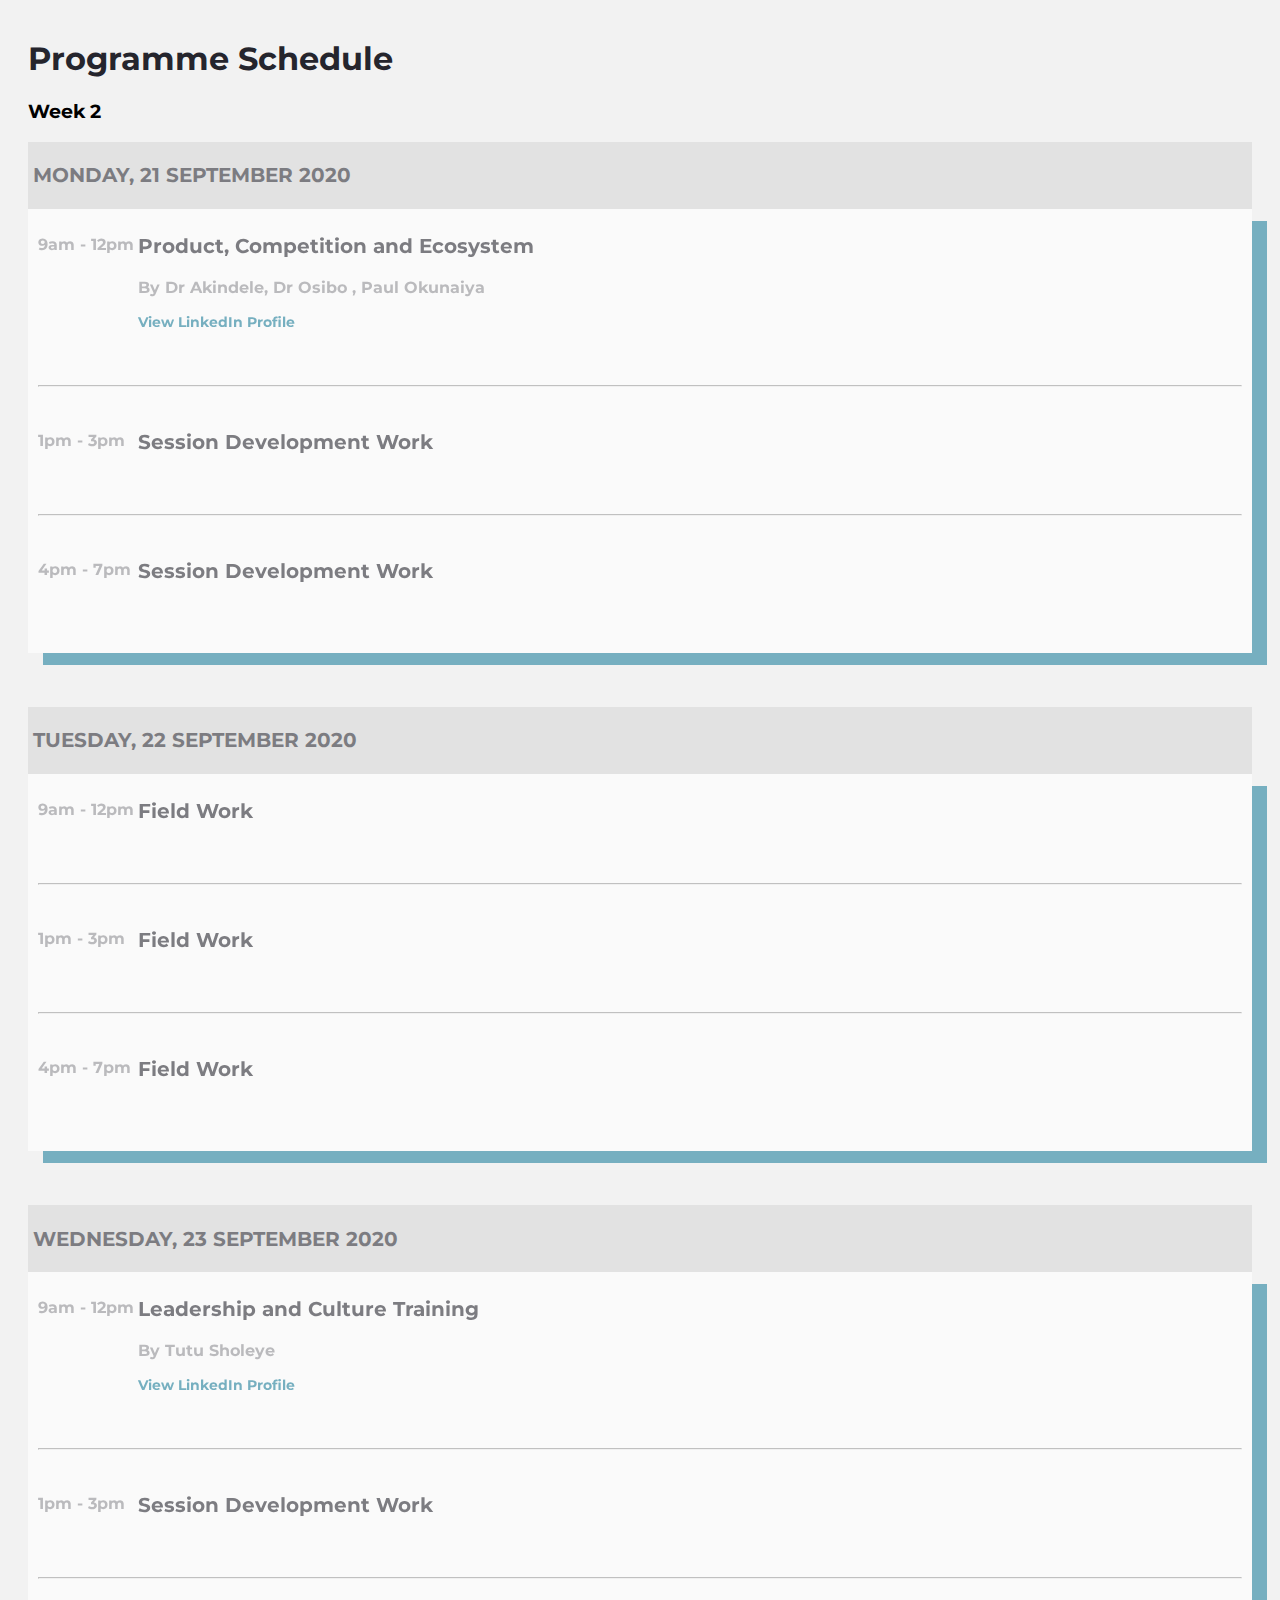
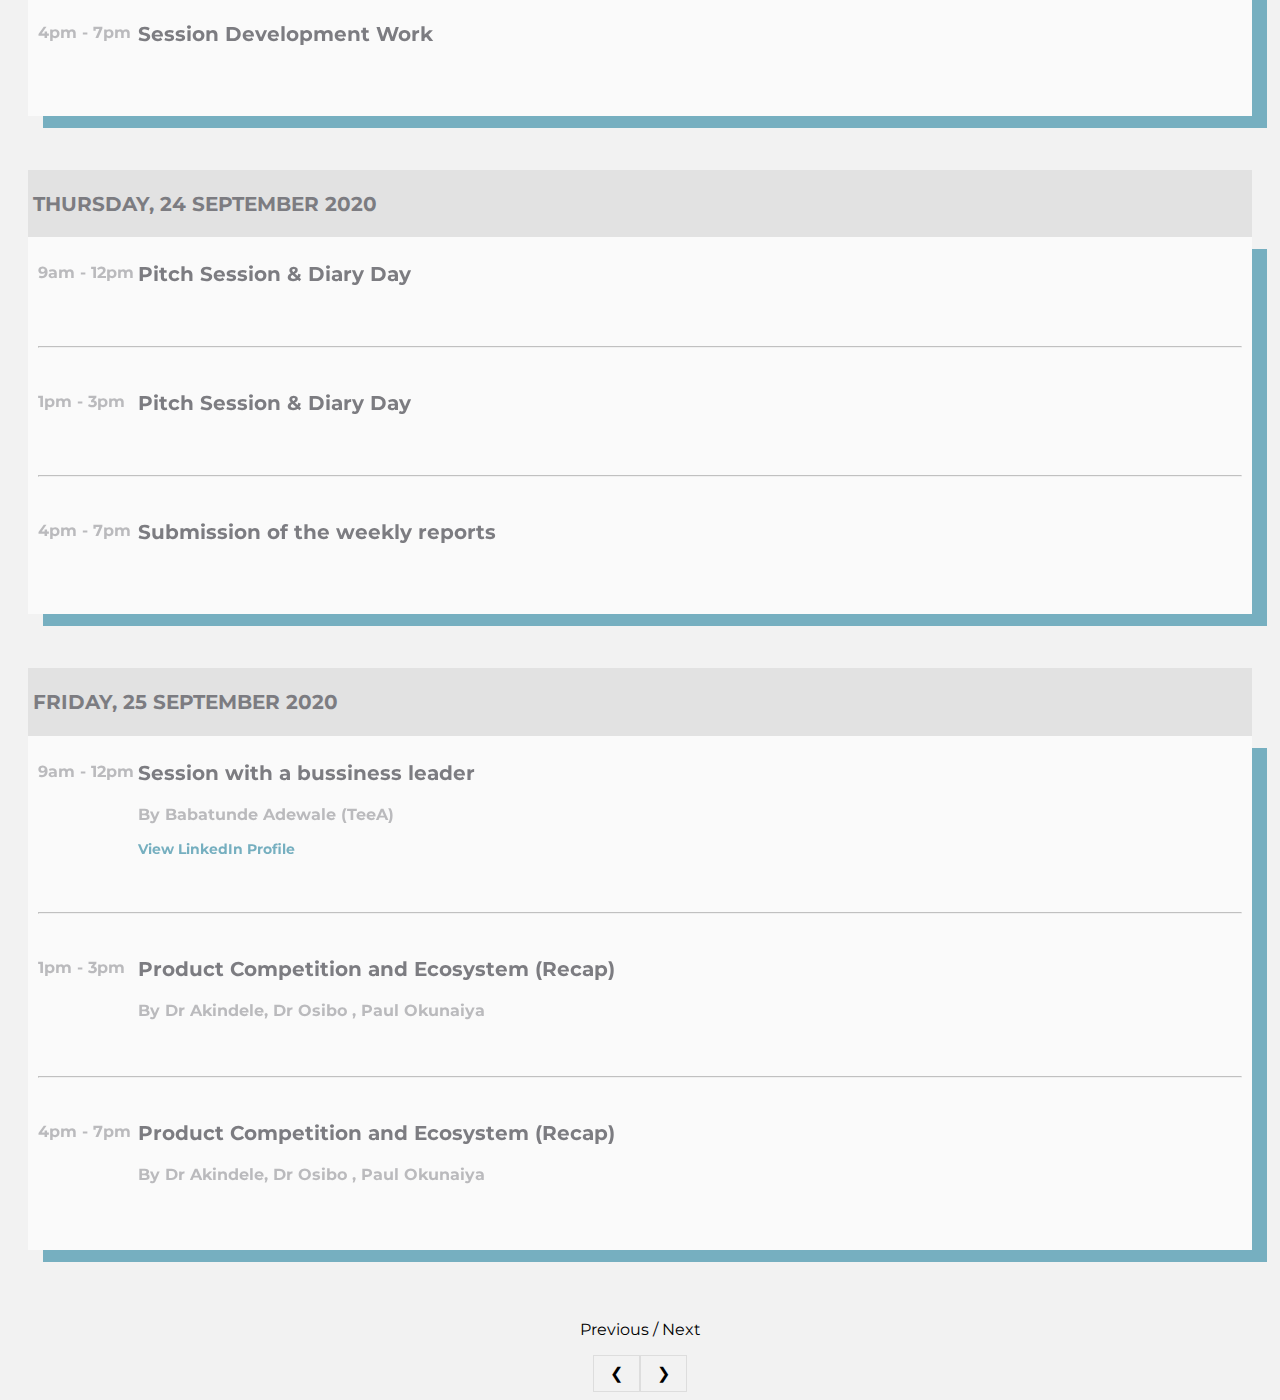
<file: Programs/week2.html>
<html lang="en">
<head>
    <meta charset="UTF-8">
    <meta name="viewport" content="width=device-width, initial-scale=1, shrink-to-fit=no">
    <link rel="stylesheet" href="styles.css">
    <link href='https://fonts.googleapis.com/css?family=Montserrat' rel='stylesheet'>
    
    <!-- Bootstrap CSS -->
    <!-- <link rel="stylesheet" href="https://stackpath.bootstrapcdn.com/bootstrap/4.5.2/css/bootstrap.min.css" integrity="sha384-JcKb8q3iqJ61gNV9KGb8thSsNjpSL0n8PARn9HuZOnIxN0hoP+VmmDGMN5t9UJ0Z" crossorigin="anonymous"> -->
    <title>Unicorn</title>
</head>
<body>
    <div class="container">

    <header>
    <h1 id="Header">Programme Schedule</h1>

    <h3 id="week">Week 2</h3>
    </header>

<div class="card">
<div class="start-date">
    <h2 id="date-start">MONDAY, 21 SEPTEMBER 2020  </h2>
</div>
<div class="program-box">
    
    <h3 id="time">9am - 12pm</h3>
    <h3 id="theme">Product, Competition and Ecosystem</h3>
    <h3 id="presenter">By Dr Akindele, Dr Osibo , Paul Okunaiya</h3>
    <h3 id="linkedin">View LinkedIn Profile</h3>
    
    <hr>
</div>


<div class="program-box">
    <h3 id="time">1pm - 3pm</h3>
    <h3 id="theme">Session Development Work</h3>
    <!-- <h3 id="presenter">By Franklin Marshal</h3>
    <a href="pre-course.html" style="text-decoration: none"><h3 id="linkedin"  >View LinkedIn Profile</h3></a> -->
    <hr>
</div>

<div class="program-box">
    <h3 id="time">4pm - 7pm</h3>
    <h3 id="theme">Session Development Work</h3>
    
</div>
</div>
<br>

<div class="card">
<div class="start-date">
    <h2 id="date-start">TUESDAY, 22 SEPTEMBER 2020  </h2>
</div>

<div class="program-box">
    <h3 id="time">9am - 12pm</h3>
    <h3 id="theme">Field Work</h3>
    <hr>
</div>

<div class="program-box">
    <h3 id="time">1pm - 3pm</h3>
    <h3 id="theme">Field Work</h3>
    <hr>
</div>

<div class="program-box">
    <h3 id="time">4pm - 7pm</h3>
    <h3 id="theme">Field Work</h3>
    
</div>

</div>

<br>

<div class="card">
    <div class="start-date">
        <h2 id="date-start">WEDNESDAY, 23 SEPTEMBER 2020  </h2>
    </div>
    <div class="program-box">
        
        <h3 id="time">9am - 12pm</h3>
        <h3 id="theme">Leadership and Culture Training </h3>
        <h3 id="presenter">By Tutu Sholeye</h3>
        <h3 id="linkedin">View LinkedIn Profile</h3>
        
        <hr>
    </div>
    
    
    <div class="program-box">
        <h3 id="time">1pm - 3pm</h3>
        <h3 id="theme">Session Development Work</h3>
        <!-- <h3 id="presenter">By Franklin Marshal</h3>
        <a href="pre-course.html" style="text-decoration: none"><h3 id="linkedin"  >View LinkedIn Profile</h3></a> -->
        <hr>
    </div>
    
    <div class="program-box">
        <h3 id="time">4pm - 7pm</h3>
        <h3 id="theme">Session Development Work</h3>
        
    </div>
    </div>
    <br>
    

    <div class="card">
        <div class="start-date">
            <h2 id="date-start">THURSDAY, 24 SEPTEMBER 2020  </h2>
        </div>
        
        <div class="program-box">
            <h3 id="time">9am - 12pm</h3>
            <h3 id="theme">Pitch Session & Diary Day</h3>
            <hr>
        </div>
        
        <div class="program-box">
            <h3 id="time">1pm - 3pm</h3>
            <h3 id="theme">Pitch Session & Diary Day</h3>
            <hr>
        </div>
        
        <div class="program-box">
            <h3 id="time">4pm - 7pm</h3>
            <h3 id="theme">Submission of the weekly reports</h3>
            
        </div>
        
        </div>
        <br>

        
<div class="card">
    <div class="start-date">
        <h2 id="date-start">FRIDAY, 25 SEPTEMBER 2020  </h2>
    </div>
    <div class="program-box">
        
        <h3 id="time">9am - 12pm</h3>
        <h3 id="theme">Session with a bussiness leader </h3>
        <h3 id="presenter">By Babatunde Adewale (TeeA)</h3>
        <h3 id="linkedin">View LinkedIn Profile</h3>
        
        <hr>
    </div>
    
    
    <div class="program-box">
        <h3 id="time">1pm - 3pm</h3>
        <h3 id="theme">Product Competition and Ecosystem (Recap)</h3>
        <h3 id="presenter">By Dr Akindele, Dr Osibo , Paul Okunaiya</h3>
        <!-- <a href="pre-course.html" style="text-decoration: none"><h3 id="linkedin"  >View LinkedIn Profile</h3></a> -->
        <hr>
    </div>
    
    <div class="program-box">
        <h3 id="time">4pm - 7pm</h3>
        <h3 id="theme">Product Competition and Ecosystem (Recap)</h3>
        <h3 id="presenter">By Dr Akindele, Dr Osibo , Paul Okunaiya</h3>
    </div>
    </div>
    <br>
                

</div>



<footer>
    <p class="foot">Previous / Next</p>
    <center><div class="pagination">
  <a href="#">❮</a>
  <a href="week3.html">❯</a>
</div></center>

</footer>


    <!-- Optional JavaScript -->
    <!-- jQuery first, then Popper.js, then Bootstrap JS -->
    <script src="https://code.jquery.com/jquery-3.5.1.slim.min.js" integrity="sha384-DfXdz2htPH0lsSSs5nCTpuj/zy4C+OGpamoFVy38MVBnE+IbbVYUew+OrCXaRkfj" crossorigin="anonymous"></script>
    <script src="https://cdn.jsdelivr.net/npm/popper.js@1.16.1/dist/umd/popper.min.js" integrity="sha384-9/reFTGAW83EW2RDu2S0VKaIzap3H66lZH81PoYlFhbGU+6BZp6G7niu735Sk7lN" crossorigin="anonymous"></script>
    <script src="https://stackpath.bootstrapcdn.com/bootstrap/4.5.2/js/bootstrap.min.js" integrity="sha384-B4gt1jrGC7Jh4AgTPSdUtOBvfO8shuf57BaghqFfPlYxofvL8/KUEfYiJOMMV+rV" crossorigin="anonymous"></script>
</body>
</html>
</file>
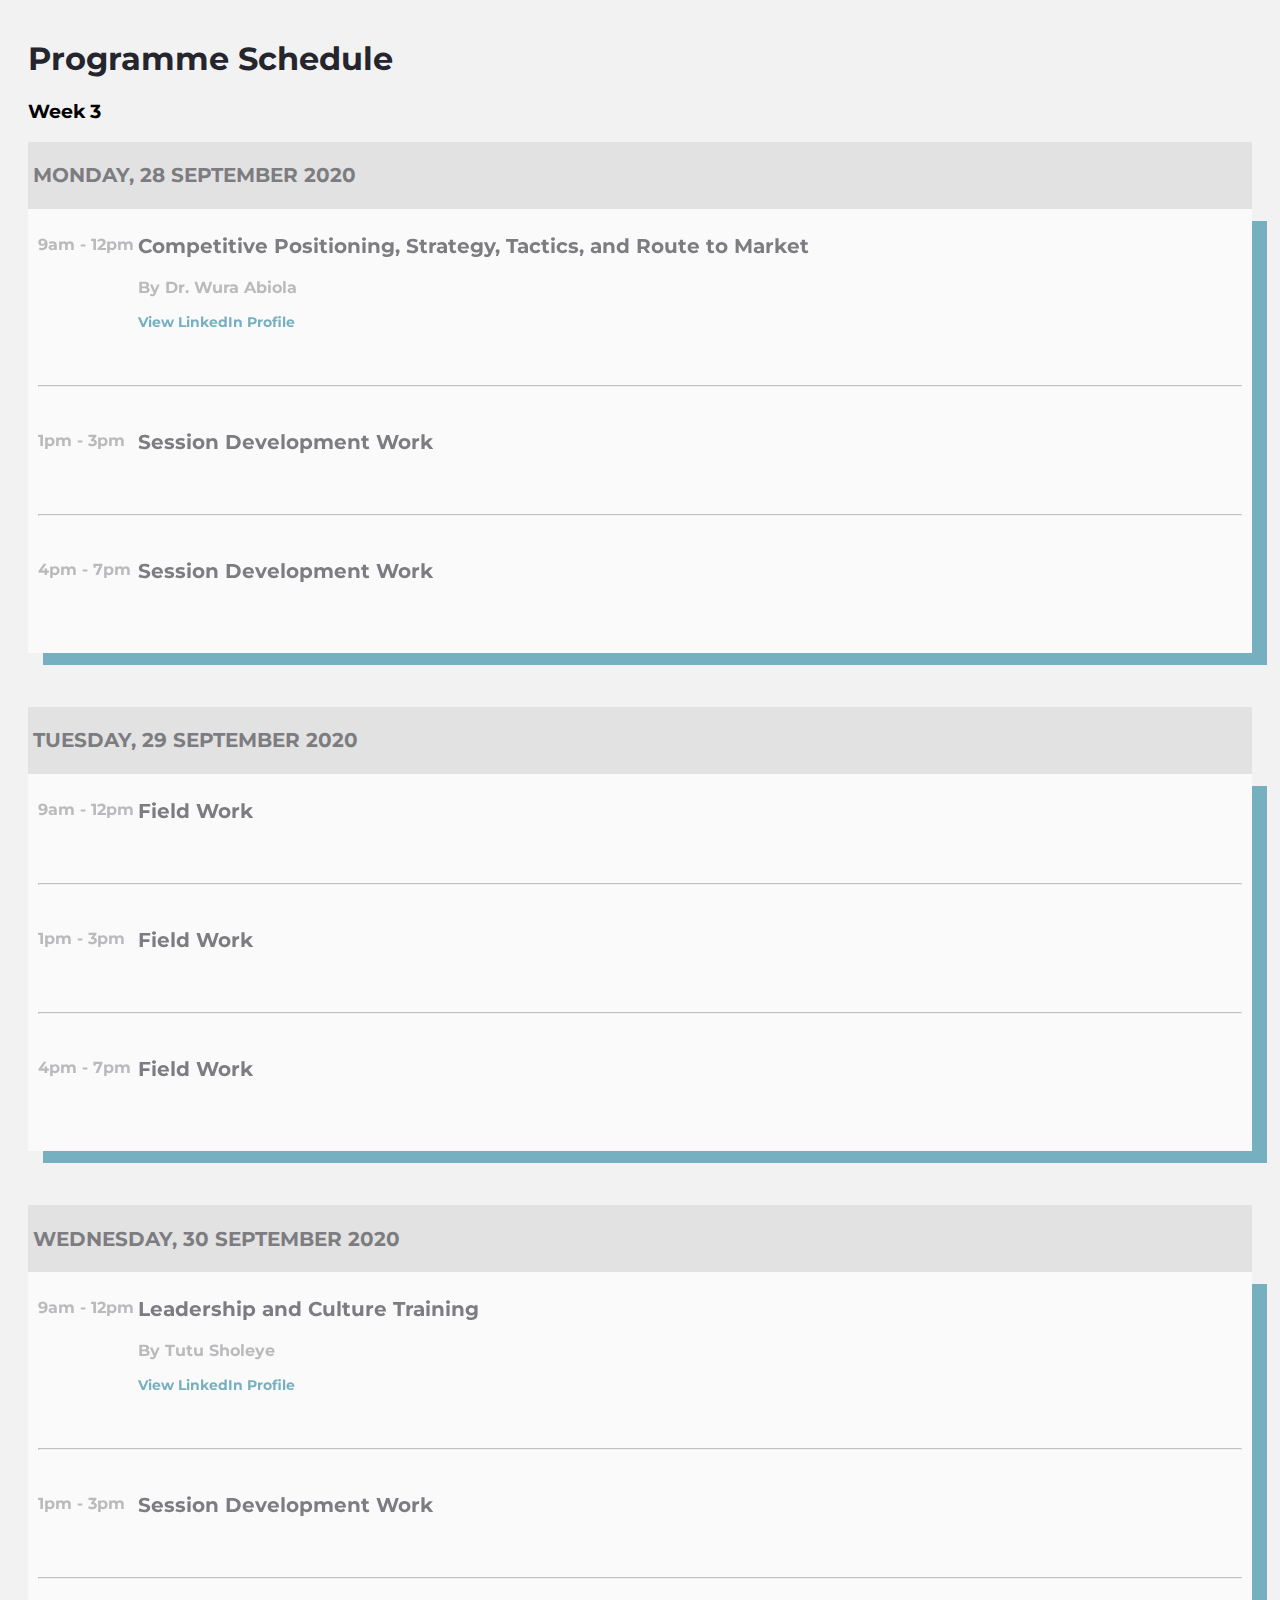
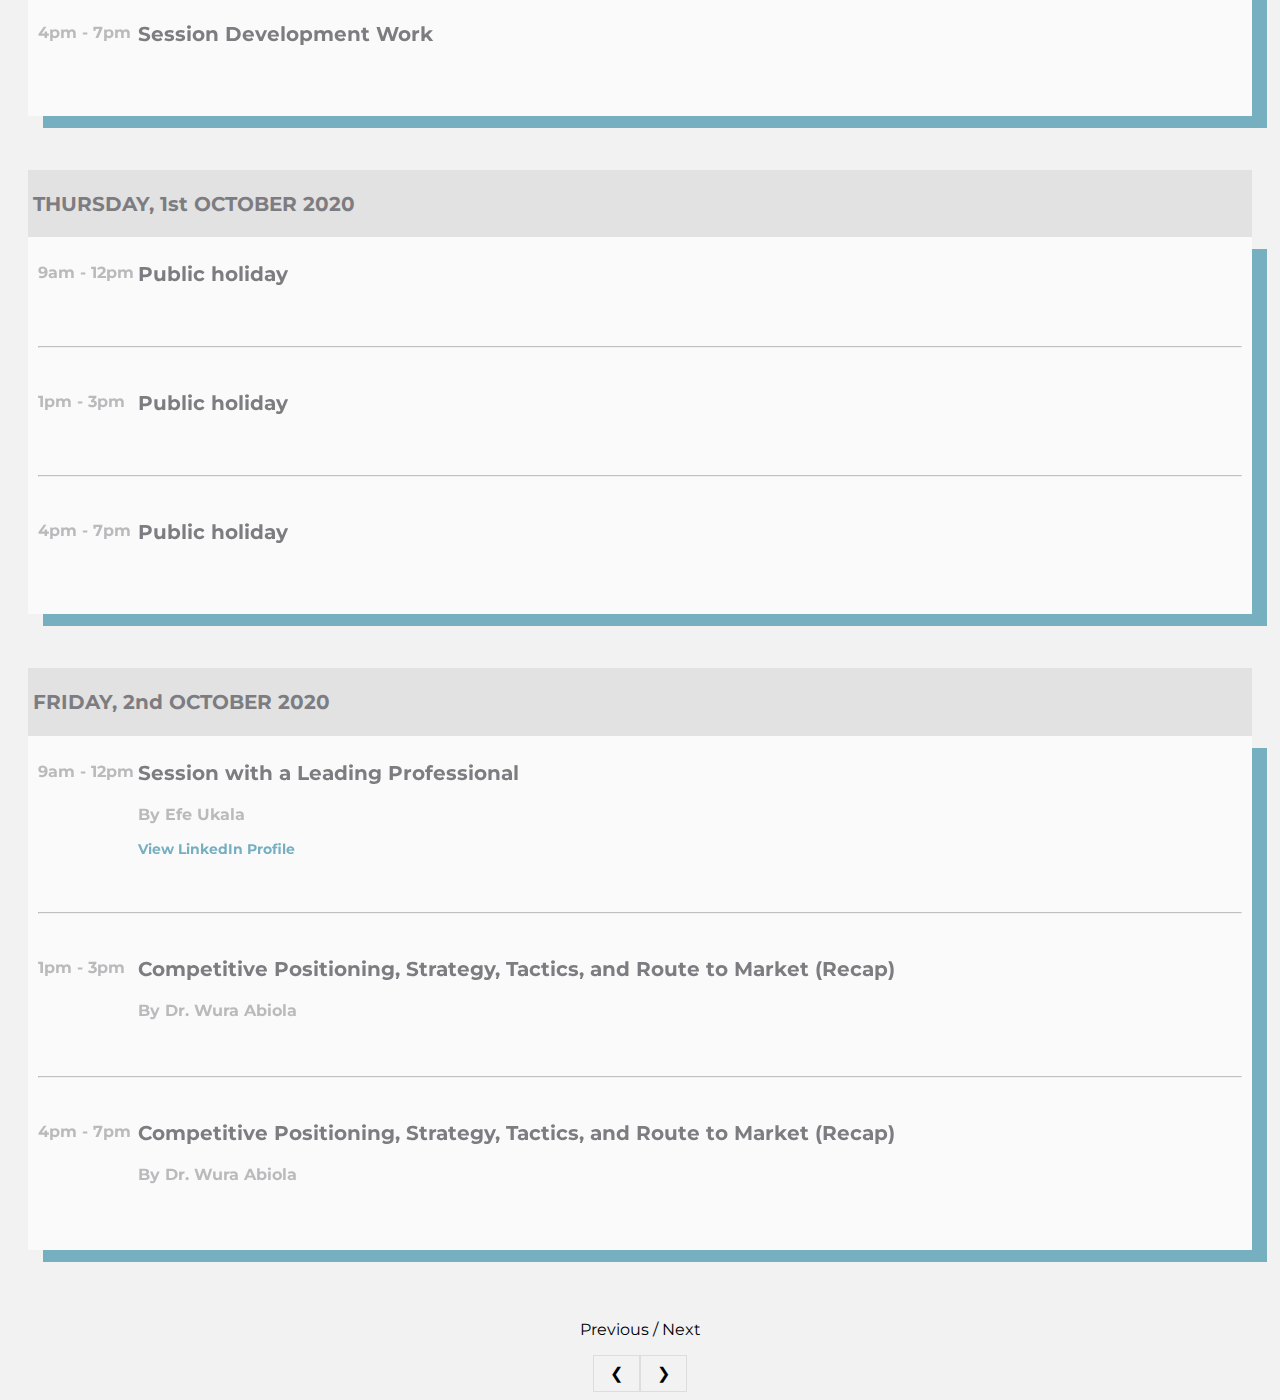
<file: Programs/week3.html>
<html lang="en">
<head>
    <meta charset="UTF-8">
    <meta name="viewport" content="width=device-width, initial-scale=1, shrink-to-fit=no">
    <link rel="stylesheet" href="styles.css">
    <link href='https://fonts.googleapis.com/css?family=Montserrat' rel='stylesheet'>
    
    <!-- Bootstrap CSS -->
    <!-- <link rel="stylesheet" href="https://stackpath.bootstrapcdn.com/bootstrap/4.5.2/css/bootstrap.min.css" integrity="sha384-JcKb8q3iqJ61gNV9KGb8thSsNjpSL0n8PARn9HuZOnIxN0hoP+VmmDGMN5t9UJ0Z" crossorigin="anonymous"> -->
    <title>Unicorn</title>
</head>
<body>
    <div class="container">

    <header>
    <h1 id="Header">Programme Schedule</h1>
    <h3 id="week">Week 3</h3>
    </header>

<div class="card">
<div class="start-date">
    <h2 id="date-start">MONDAY, 28 SEPTEMBER 2020  </h2>
</div>
<div class="program-box">
    
    <h3 id="time">9am - 12pm</h3>
    <h3 id="theme">Competitive Positioning, Strategy, Tactics, and Route to Market</h3>
    <h3 id="presenter">By Dr. Wura Abiola</h3>
    <h3 id="linkedin">View LinkedIn Profile</h3>
    
    <hr>
</div>


<div class="program-box">
    <h3 id="time">1pm - 3pm</h3>
    <h3 id="theme">Session Development Work</h3>
    <!-- <h3 id="presenter">By Franklin Marshal</h3>
    <a href="pre-course.html" style="text-decoration: none"><h3 id="linkedin"  >View LinkedIn Profile</h3></a> -->
    <hr>
</div>

<div class="program-box">
    <h3 id="time">4pm - 7pm</h3>
    <h3 id="theme">Session Development Work</h3>
    
</div>
</div>
<br>

<div class="card">
<div class="start-date">
    <h2 id="date-start">TUESDAY, 29 SEPTEMBER 2020  </h2>
</div>

<div class="program-box">
    <h3 id="time">9am - 12pm</h3>
    <h3 id="theme">Field Work</h3>
    <hr>
</div>

<div class="program-box">
    <h3 id="time">1pm - 3pm</h3>
    <h3 id="theme">Field Work</h3>
    <hr>
</div>

<div class="program-box">
    <h3 id="time">4pm - 7pm</h3>
    <h3 id="theme">Field Work</h3>
    
</div>

</div>

<br>

<div class="card">
    <div class="start-date">
        <h2 id="date-start">WEDNESDAY, 30 SEPTEMBER 2020  </h2>
    </div>
    <div class="program-box">
        
        <h3 id="time">9am - 12pm</h3>
        <h3 id="theme">Leadership and Culture Training </h3>
        <h3 id="presenter">By Tutu Sholeye</h3>
        <h3 id="linkedin">View LinkedIn Profile</h3>
        
        <hr>
    </div>
    
    
    <div class="program-box">
        <h3 id="time">1pm - 3pm</h3>
        <h3 id="theme">Session Development Work</h3>
        <!-- <h3 id="presenter">By Franklin Marshal</h3>
        <a href="pre-course.html" style="text-decoration: none"><h3 id="linkedin"  >View LinkedIn Profile</h3></a> -->
        <hr>
    </div>
    
    <div class="program-box">
        <h3 id="time">4pm - 7pm</h3>
        <h3 id="theme">Session Development Work</h3>
        
    </div>
    </div>
    <br>
    

    <div class="card">
        <div class="start-date">
            <h2 id="date-start">THURSDAY, 1st OCTOBER 2020  </h2>
        </div>
        
        <div class="program-box">
            <h3 id="time">9am - 12pm</h3>
            <h3 id="theme">Public holiday</h3>
            <hr>
        </div>
        
        <div class="program-box">
            <h3 id="time">1pm - 3pm</h3>
            <h3 id="theme">Public holiday</h3>
            <hr>
        </div>
        
        <div class="program-box">
            <h3 id="time">4pm - 7pm</h3>
            <h3 id="theme">Public holiday</h3>
            
        </div>
        
        </div>
        <br>

        
<div class="card">
    <div class="start-date">
        <h2 id="date-start">FRIDAY, 2nd OCTOBER 2020  </h2>
    </div>
    <div class="program-box">
        
        <h3 id="time">9am - 12pm</h3>
        <h3 id="theme">Session with a Leading Professional </h3>
        <h3 id="presenter">By Efe Ukala</h3>
        <h3 id="linkedin">View LinkedIn Profile</h3>
        
        <hr>
    </div>
    
    
    <div class="program-box">
        <h3 id="time">1pm - 3pm</h3>
        <h3 id="theme">Competitive Positioning, Strategy, Tactics, and Route to Market (Recap)</h3>
        <h3 id="presenter">By Dr. Wura Abiola </h3>
        <!-- <a href="pre-course.html" style="text-decoration: none"><h3 id="linkedin"  >View LinkedIn Profile</h3></a> -->
        <hr>
    </div>
    
    <div class="program-box">
        <h3 id="time">4pm - 7pm</h3>
        <h3 id="theme">Competitive Positioning, Strategy, Tactics, and Route to Market (Recap)</h3>
        <h3 id="presenter">By Dr. Wura Abiola</h3>
    </div>
    </div>
    <br>
                

</div>



<footer>
    <p class="foot">Previous / Next</p>
    <center><div class="pagination">
  <a href="week2.html">❮</a>
  <a href="week4.html">❯</a>
</div></center>

</footer>


    <!-- Optional JavaScript -->
    <!-- jQuery first, then Popper.js, then Bootstrap JS -->
    <script src="https://code.jquery.com/jquery-3.5.1.slim.min.js" integrity="sha384-DfXdz2htPH0lsSSs5nCTpuj/zy4C+OGpamoFVy38MVBnE+IbbVYUew+OrCXaRkfj" crossorigin="anonymous"></script>
    <script src="https://cdn.jsdelivr.net/npm/popper.js@1.16.1/dist/umd/popper.min.js" integrity="sha384-9/reFTGAW83EW2RDu2S0VKaIzap3H66lZH81PoYlFhbGU+6BZp6G7niu735Sk7lN" crossorigin="anonymous"></script>
    <script src="https://stackpath.bootstrapcdn.com/bootstrap/4.5.2/js/bootstrap.min.js" integrity="sha384-B4gt1jrGC7Jh4AgTPSdUtOBvfO8shuf57BaghqFfPlYxofvL8/KUEfYiJOMMV+rV" crossorigin="anonymous"></script>
</body>
</html>
</file>
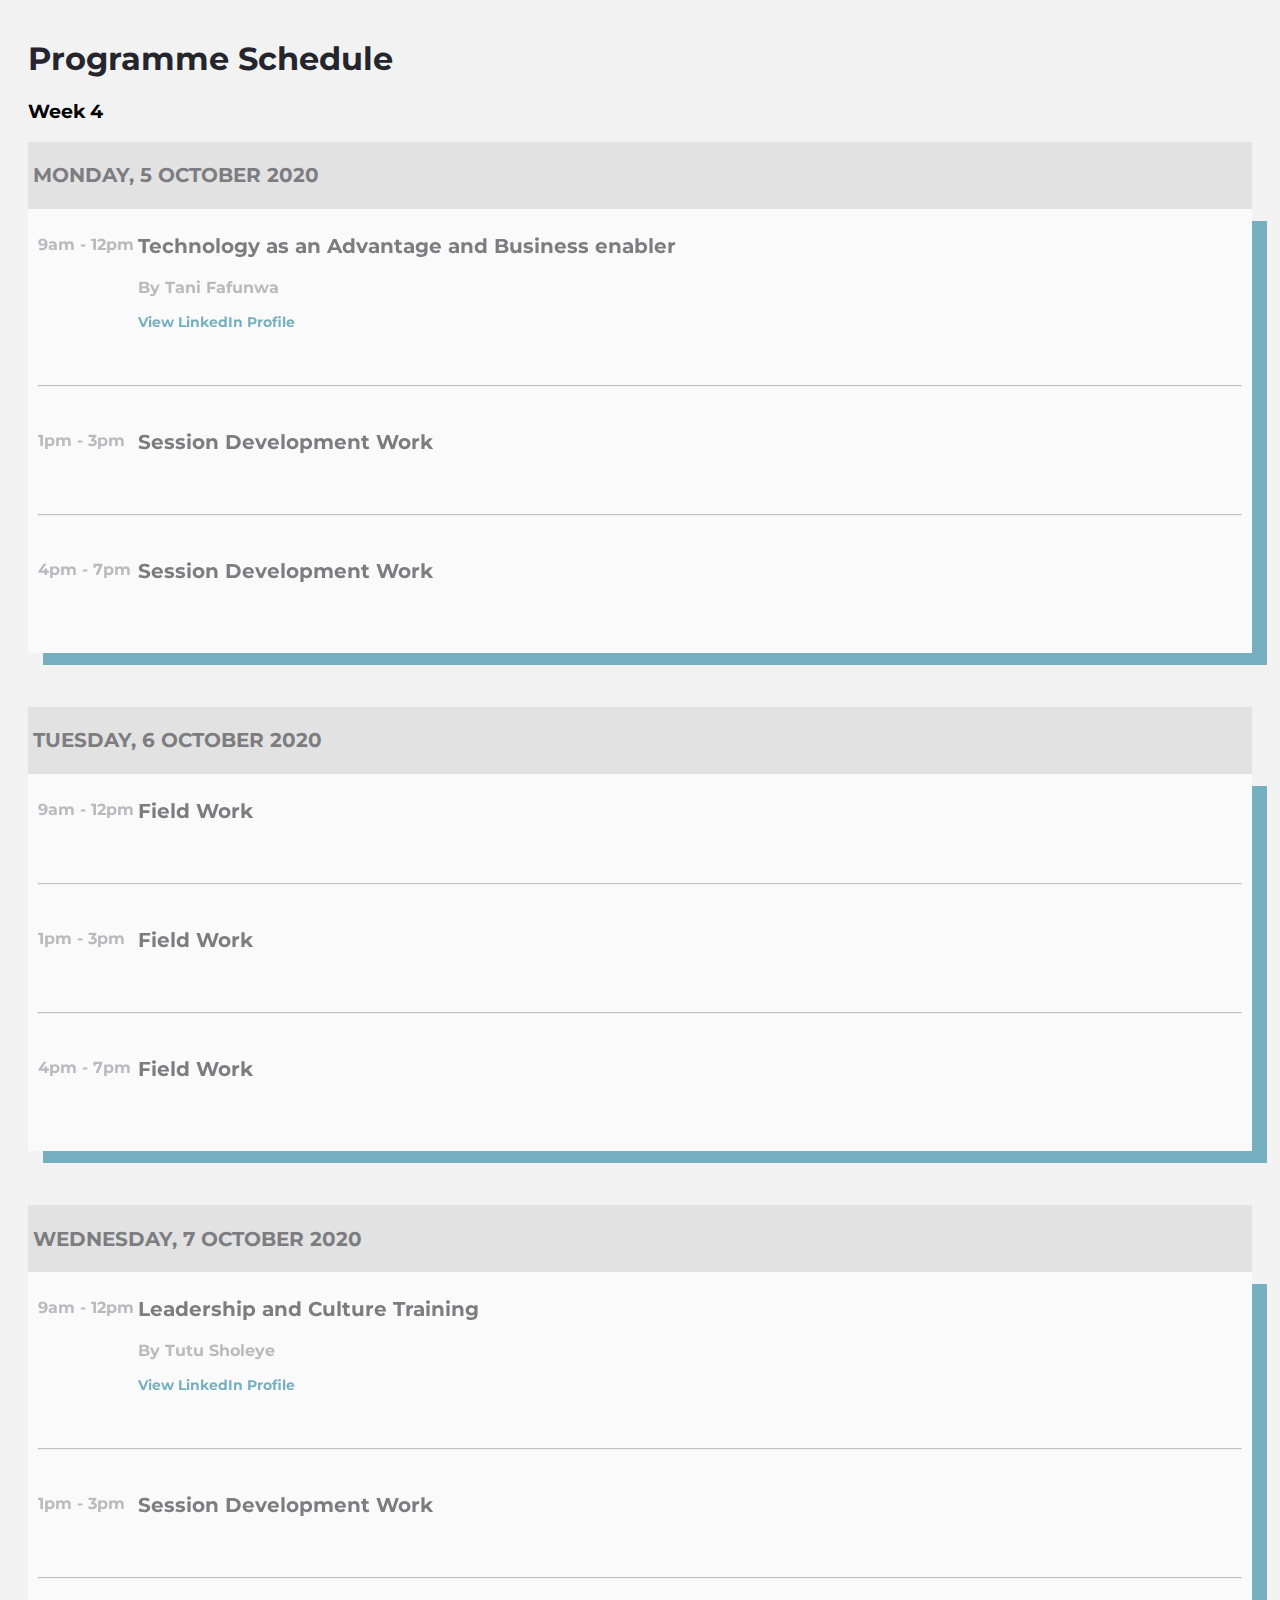
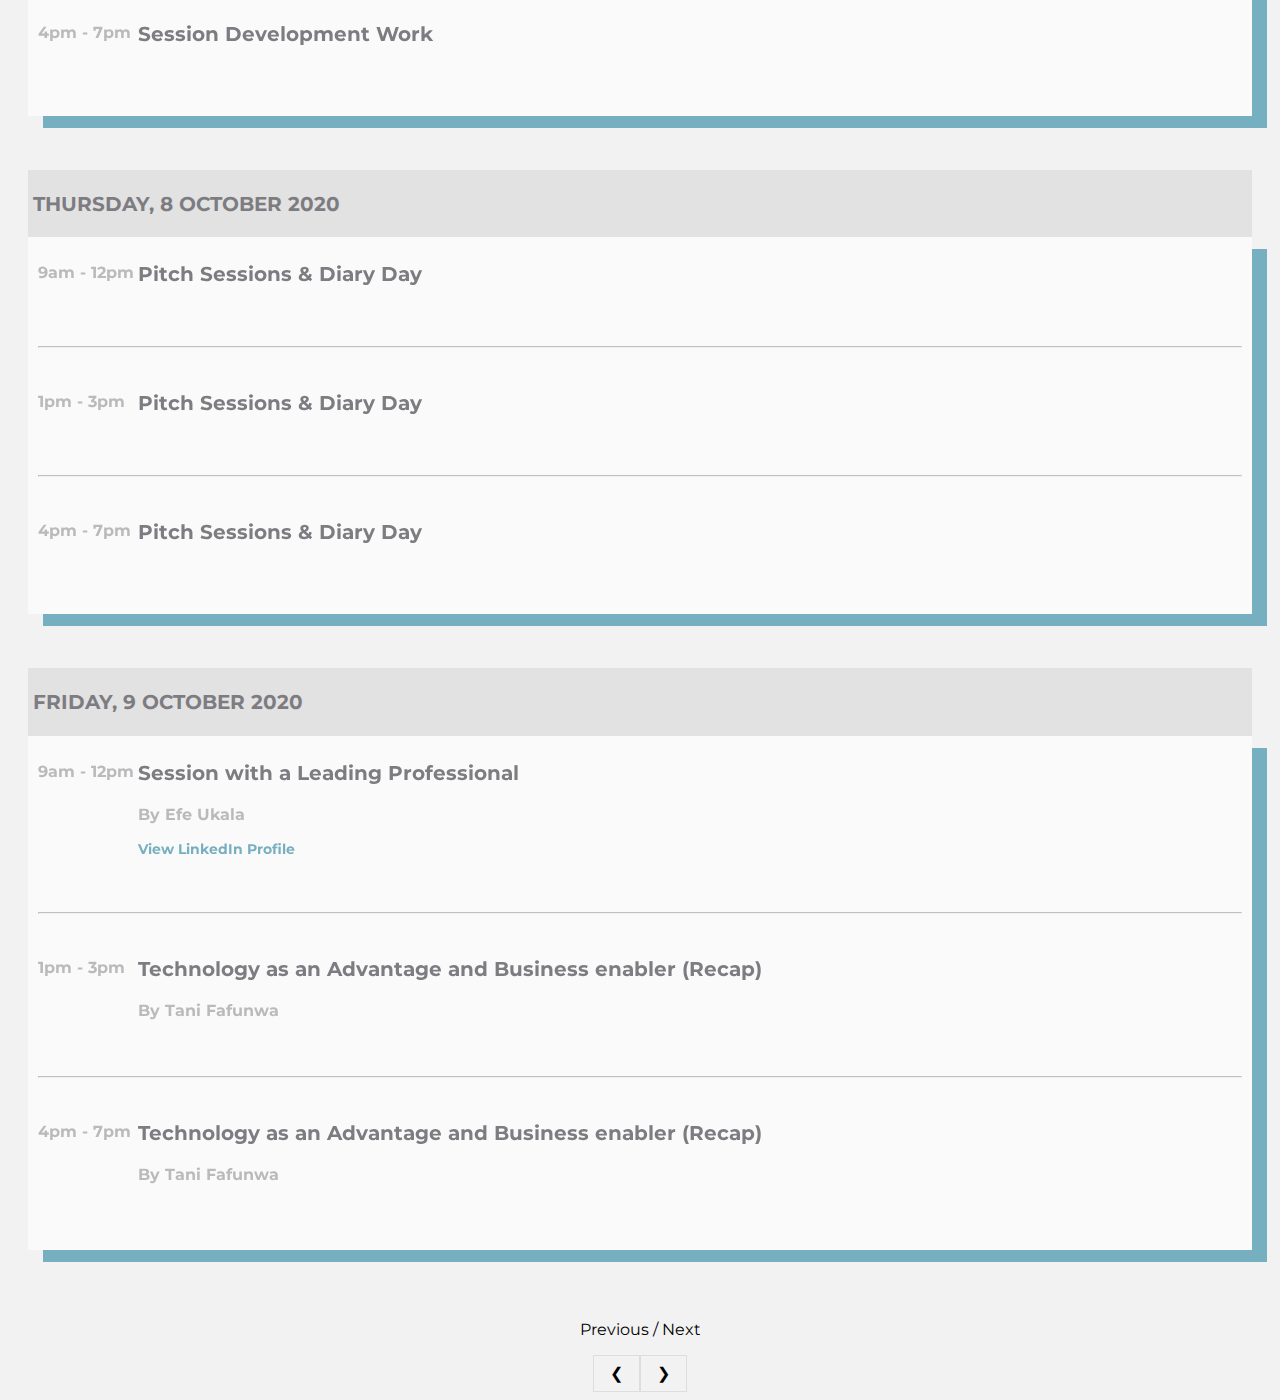
<file: Programs/week4.html>
<html lang="en">
<head>
    <meta charset="UTF-8">
    <meta name="viewport" content="width=device-width, initial-scale=1, shrink-to-fit=no">
    <link rel="stylesheet" href="styles.css">
    <link href='https://fonts.googleapis.com/css?family=Montserrat' rel='stylesheet'>
    
    <!-- Bootstrap CSS -->
    <!-- <link rel="stylesheet" href="https://stackpath.bootstrapcdn.com/bootstrap/4.5.2/css/bootstrap.min.css" integrity="sha384-JcKb8q3iqJ61gNV9KGb8thSsNjpSL0n8PARn9HuZOnIxN0hoP+VmmDGMN5t9UJ0Z" crossorigin="anonymous"> -->
    <title>Unicorn</title>
</head>
<body>
    <div class="container">

    <header>
    <h1 id="Header">Programme Schedule</h1>
    <h3 id="week">Week 4</h3>
    </header>

<div class="card">
<div class="start-date">
    <h2 id="date-start">MONDAY, 5 OCTOBER 2020  </h2>
</div>
<div class="program-box">
    
    <h3 id="time">9am - 12pm</h3>
    <h3 id="theme">Technology as an Advantage and Business enabler</h3>
    <h3 id="presenter">By Tani Fafunwa</h3>
    <h3 id="linkedin">View LinkedIn Profile</h3>
    
    <hr>
</div>


<div class="program-box">
    <h3 id="time">1pm - 3pm</h3>
    <h3 id="theme">Session Development Work</h3>
    <!-- <h3 id="presenter">By Franklin Marshal</h3>
    <a href="pre-course.html" style="text-decoration: none"><h3 id="linkedin"  >View LinkedIn Profile</h3></a> -->
    <hr>
</div>

<div class="program-box">
    <h3 id="time">4pm - 7pm</h3>
    <h3 id="theme">Session Development Work</h3>
    
</div>
</div>
<br>

<div class="card">
<div class="start-date">
    <h2 id="date-start">TUESDAY, 6 OCTOBER 2020  </h2>
</div>

<div class="program-box">
    <h3 id="time">9am - 12pm</h3>
    <h3 id="theme">Field Work</h3>
    <hr>
</div>

<div class="program-box">
    <h3 id="time">1pm - 3pm</h3>
    <h3 id="theme">Field Work</h3>
    <hr>
</div>

<div class="program-box">
    <h3 id="time">4pm - 7pm</h3>
    <h3 id="theme">Field Work</h3>
    
</div>

</div>

<br>

<div class="card">
    <div class="start-date">
        <h2 id="date-start">WEDNESDAY, 7 OCTOBER 2020  </h2>
    </div>
    <div class="program-box">
        
        <h3 id="time">9am - 12pm</h3>
        <h3 id="theme">Leadership and Culture Training </h3>
        <h3 id="presenter">By Tutu Sholeye</h3>
        <h3 id="linkedin">View LinkedIn Profile</h3>
        
        <hr>
    </div>
    
    
    <div class="program-box">
        <h3 id="time">1pm - 3pm</h3>
        <h3 id="theme">Session Development Work</h3>
        <!-- <h3 id="presenter">By Franklin Marshal</h3>
        <a href="pre-course.html" style="text-decoration: none"><h3 id="linkedin"  >View LinkedIn Profile</h3></a> -->
        <hr>
    </div>
    
    <div class="program-box">
        <h3 id="time">4pm - 7pm</h3>
        <h3 id="theme">Session Development Work</h3>
        
    </div>
    </div>
    <br>
    

    <div class="card">
        <div class="start-date">
            <h2 id="date-start">THURSDAY, 8 OCTOBER 2020  </h2>
        </div>
        
        <div class="program-box">
            <h3 id="time">9am - 12pm</h3>
            <h3 id="theme">Pitch Sessions & Diary Day</h3>
            
            <hr>
        </div>
        
        <div class="program-box">
            <h3 id="time">1pm - 3pm</h3>
            <h3 id="theme">Pitch Sessions & Diary Day</h3>
            <hr>
        </div>
        
        <div class="program-box">
            <h3 id="time">4pm - 7pm</h3>
            <h3 id="theme">Pitch Sessions & Diary Day</h3>
            
        </div>
        
        </div>
        <br>

        
<div class="card">
    <div class="start-date">
        <h2 id="date-start">FRIDAY, 9 OCTOBER 2020  </h2>
    </div>
    <div class="program-box">
        
        <h3 id="time">9am - 12pm</h3>
        <h3 id="theme">Session with a Leading Professional </h3>
        <h3 id="presenter">By Efe Ukala</h3>
        <h3 id="linkedin">View LinkedIn Profile</h3>
        
        <hr>
    </div>
    
    
    <div class="program-box">
        <h3 id="time">1pm - 3pm</h3>
        <h3 id="theme">Technology as an Advantage and Business enabler (Recap)</h3>
        <h3 id="presenter">By Tani Fafunwa </h3>
        <!-- <a href="pre-course.html" style="text-decoration: none"><h3 id="linkedin"  >View LinkedIn Profile</h3></a> -->
        <hr>
    </div>
    
    <div class="program-box">
        <h3 id="time">4pm - 7pm</h3>
        <h3 id="theme">Technology as an Advantage and Business enabler (Recap)</h3>
        <h3 id="presenter">By Tani Fafunwa </h3>
    </div>
    </div>
    <br>
                

</div>



<footer>
    <p class="foot">Previous / Next</p>
    <center><div class="pagination">
  <a href="week3.html">❮</a>
  <a href="week5.html">❯</a>
</div></center>

</footer>


    <!-- Optional JavaScript -->
    <!-- jQuery first, then Popper.js, then Bootstrap JS -->
    <script src="https://code.jquery.com/jquery-3.5.1.slim.min.js" integrity="sha384-DfXdz2htPH0lsSSs5nCTpuj/zy4C+OGpamoFVy38MVBnE+IbbVYUew+OrCXaRkfj" crossorigin="anonymous"></script>
    <script src="https://cdn.jsdelivr.net/npm/popper.js@1.16.1/dist/umd/popper.min.js" integrity="sha384-9/reFTGAW83EW2RDu2S0VKaIzap3H66lZH81PoYlFhbGU+6BZp6G7niu735Sk7lN" crossorigin="anonymous"></script>
    <script src="https://stackpath.bootstrapcdn.com/bootstrap/4.5.2/js/bootstrap.min.js" integrity="sha384-B4gt1jrGC7Jh4AgTPSdUtOBvfO8shuf57BaghqFfPlYxofvL8/KUEfYiJOMMV+rV" crossorigin="anonymous"></script>
</body>
</html>
</file>
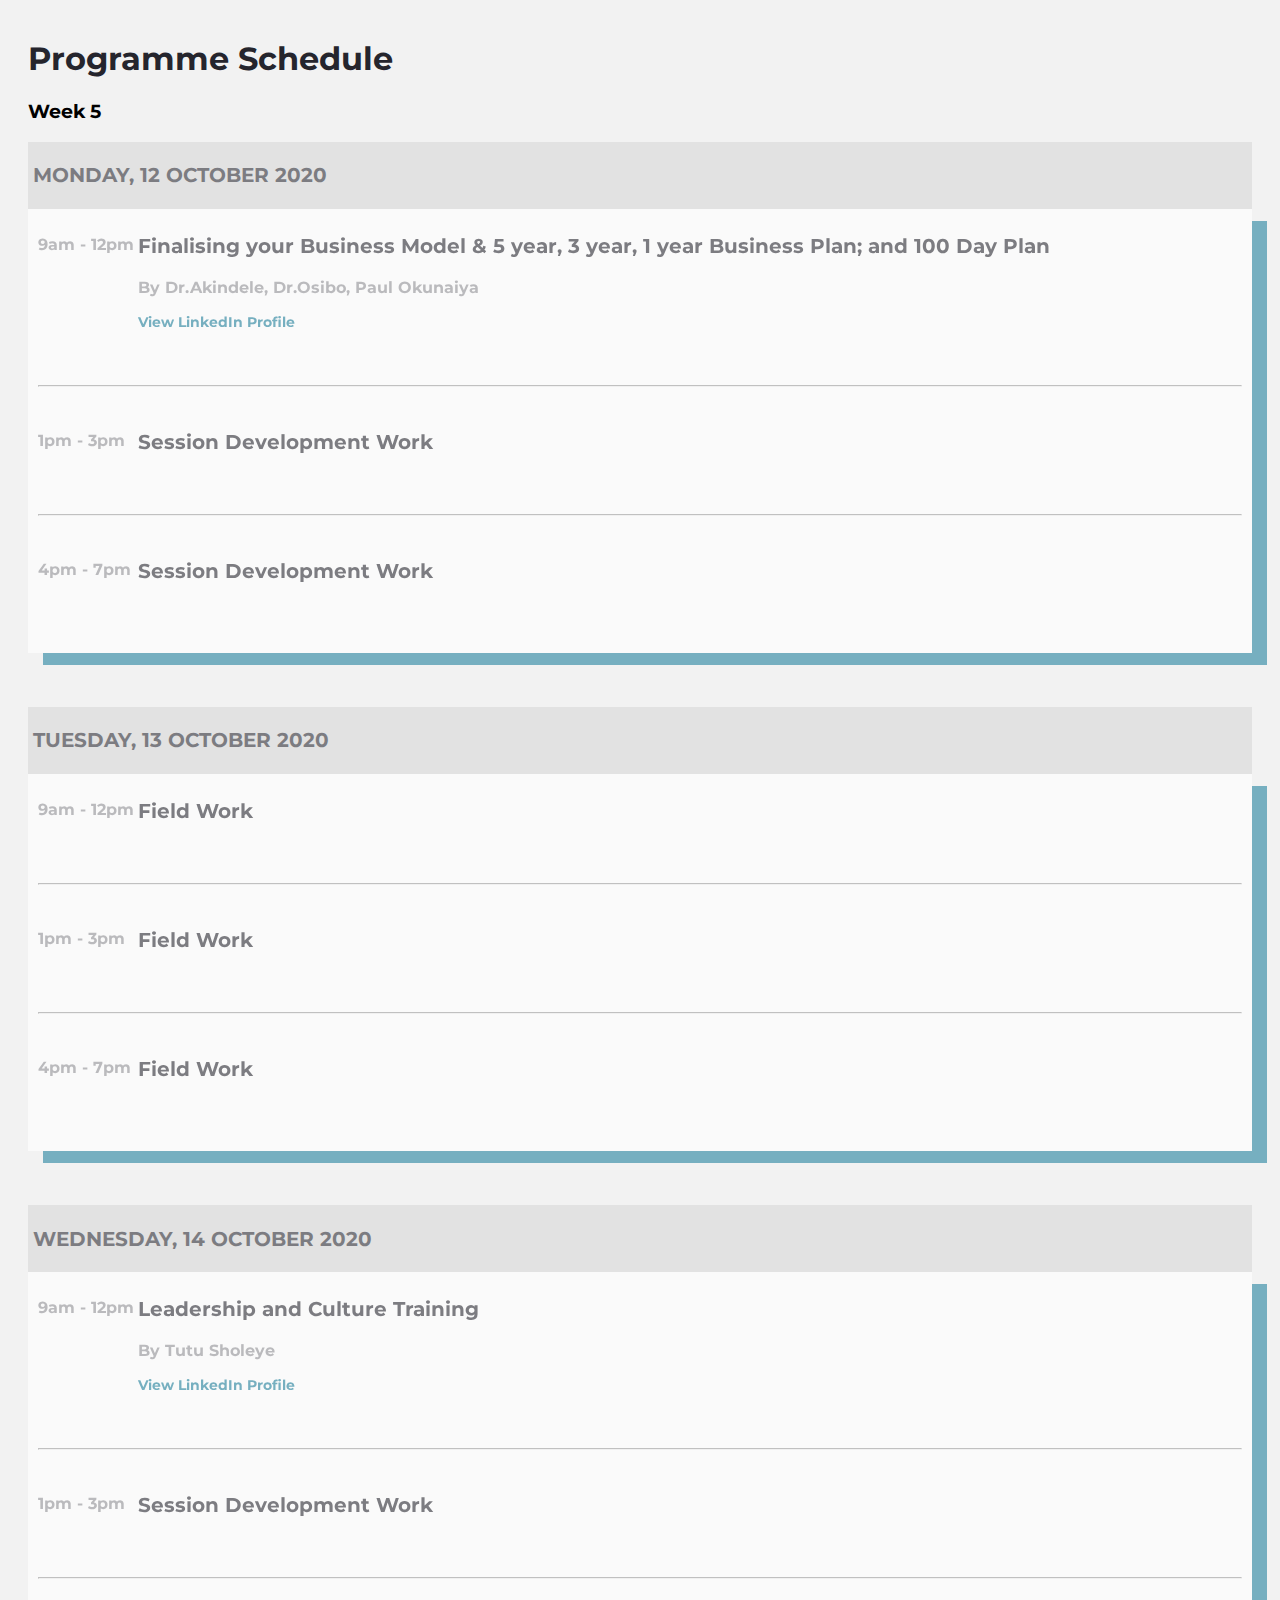
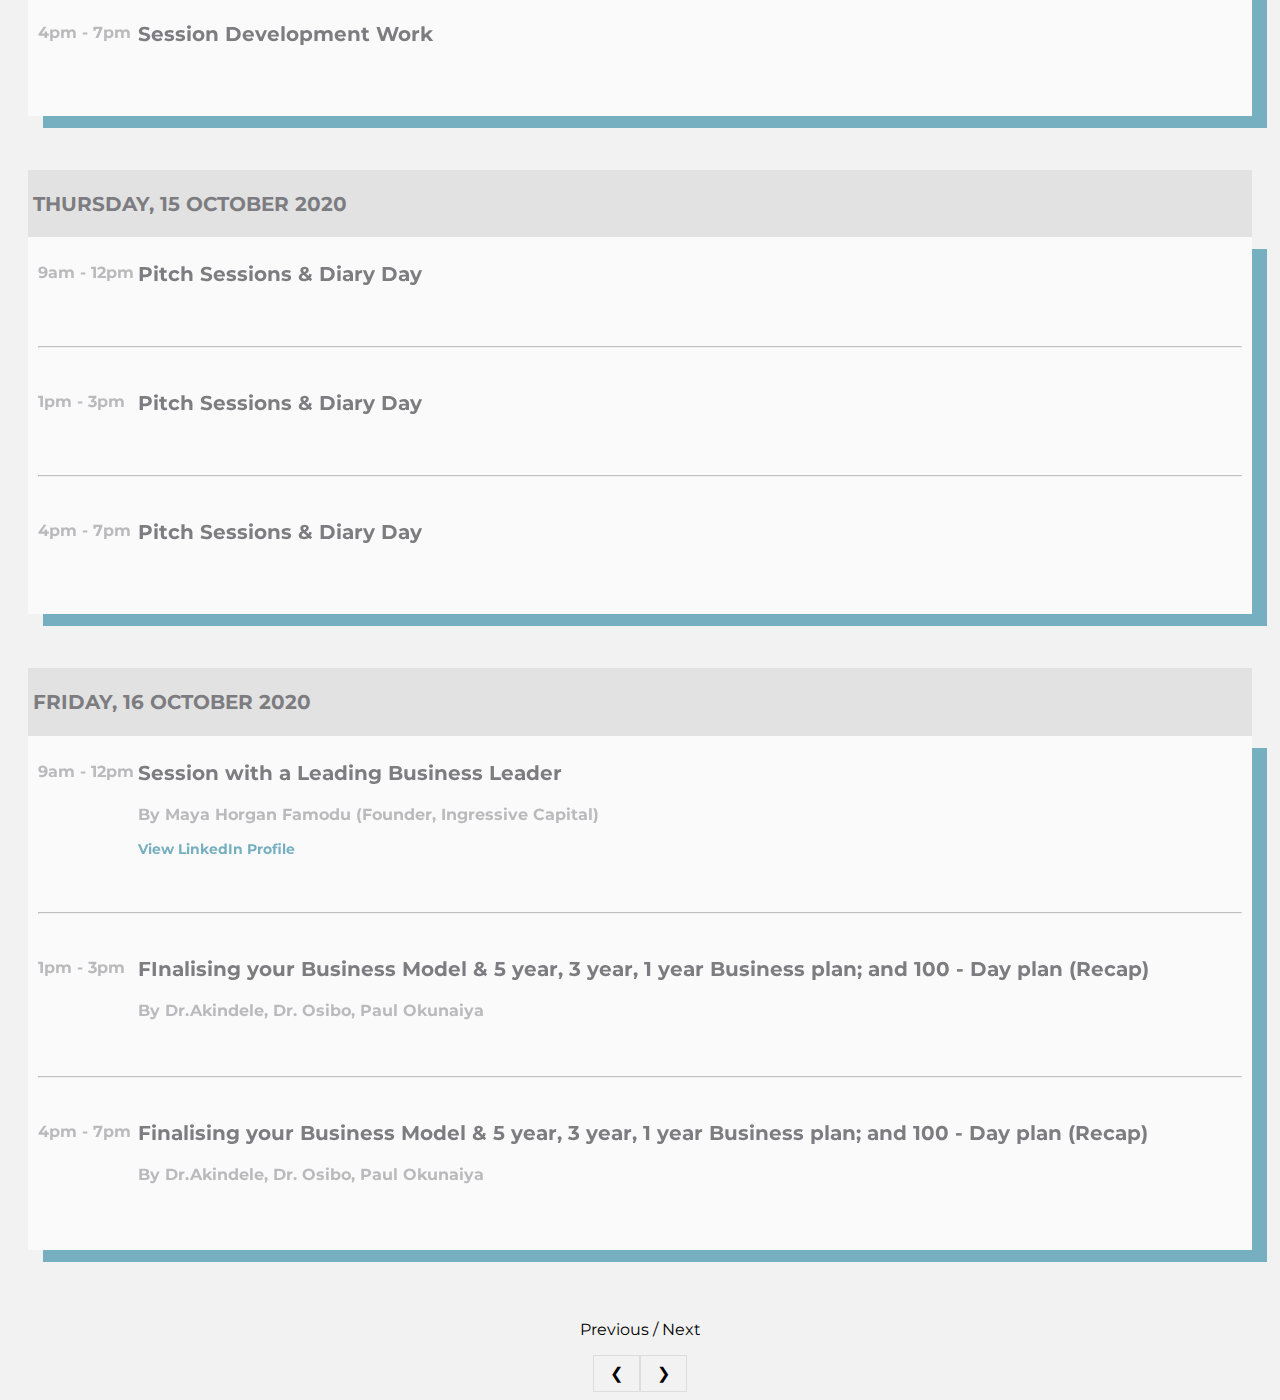
<file: Programs/week5.html>
<html lang="en">
<head>
    <meta charset="UTF-8">
    <meta name="viewport" content="width=device-width, initial-scale=1, shrink-to-fit=no">
    <link rel="stylesheet" href="styles.css">
    <link href='https://fonts.googleapis.com/css?family=Montserrat' rel='stylesheet'>
    
    <!-- Bootstrap CSS -->
    <!-- <link rel="stylesheet" href="https://stackpath.bootstrapcdn.com/bootstrap/4.5.2/css/bootstrap.min.css" integrity="sha384-JcKb8q3iqJ61gNV9KGb8thSsNjpSL0n8PARn9HuZOnIxN0hoP+VmmDGMN5t9UJ0Z" crossorigin="anonymous"> -->
    <title>Unicorn</title>
</head>
<body>
    <div class="container">

    <header>
    <h1 id="Header">Programme Schedule</h1>
    <h3 id="week">Week 5</h3>
    </header>

<div class="card">
<div class="start-date">
    <h2 id="date-start">MONDAY, 12 OCTOBER 2020  </h2>
</div>
<div class="program-box">
    
    <h3 id="time">9am - 12pm</h3>
    <h3 id="theme">Finalising your Business Model & 5 year, 3 year, 1 year  Business Plan; and 100 Day Plan</h3>
    <h3 id="presenter">By Dr.Akindele, Dr.Osibo, Paul Okunaiya</h3>
    <a href="pre-course.html" style="text-decoration: none"><h3 id="linkedin">View LinkedIn Profile</h3></a>
    
    <hr>
</div>


<div class="program-box">
    <h3 id="time">1pm - 3pm</h3>
    <h3 id="theme">Session Development Work</h3>
    <!-- <h3 id="presenter">By Franklin Marshal</h3>
    <a href="pre-course.html" style="text-decoration: none"><h3 id="linkedin"  >View LinkedIn Profile</h3></a> -->
    <hr>
</div>

<div class="program-box">
    <h3 id="time">4pm - 7pm</h3>
    <h3 id="theme">Session Development Work</h3>
    
</div>
</div>
<br>

<div class="card">
<div class="start-date">
    <h2 id="date-start">TUESDAY, 13 OCTOBER 2020  </h2>
</div>

<div class="program-box">
    <h3 id="time">9am - 12pm</h3>
    <h3 id="theme">Field Work</h3>
    <hr>
</div>

<div class="program-box">
    <h3 id="time">1pm - 3pm</h3>
    <h3 id="theme">Field Work</h3>
    <hr>
</div>

<div class="program-box">
    <h3 id="time">4pm - 7pm</h3>
    <h3 id="theme">Field Work</h3>
    
</div>

</div>

<br>

<div class="card">
    <div class="start-date">
        <h2 id="date-start">WEDNESDAY, 14 OCTOBER 2020  </h2>
    </div>
    <div class="program-box">
        
        <h3 id="time">9am - 12pm</h3>
        <h3 id="theme">Leadership and Culture Training </h3>
        <h3 id="presenter">By Tutu Sholeye</h3>
        <h3 id="linkedin">View LinkedIn Profile</h3>
        
        <hr>
    </div>
    
    
    <div class="program-box">
        <h3 id="time">1pm - 3pm</h3>
        <h3 id="theme">Session Development Work</h3>
        <!-- <h3 id="presenter">By Franklin Marshal</h3>
        <a href="pre-course.html" style="text-decoration: none"><h3 id="linkedin"  >View LinkedIn Profile</h3></a> -->
        <hr>
    </div>
    
    <div class="program-box">
        <h3 id="time">4pm - 7pm</h3>
        <h3 id="theme">Session Development Work</h3>
        
    </div>
    </div>
    <br>
    

    <div class="card">
        <div class="start-date">
            <h2 id="date-start">THURSDAY, 15 OCTOBER 2020  </h2>
        </div>
        
        <div class="program-box">
            <h3 id="time">9am - 12pm</h3>
            <h3 id="theme">Pitch Sessions & Diary Day</h3>
            
            <hr>
        </div>
        
        <div class="program-box">
            <h3 id="time">1pm - 3pm</h3>
            <h3 id="theme">Pitch Sessions & Diary Day</h3>
            <hr>
        </div>
        
        <div class="program-box">
            <h3 id="time">4pm - 7pm</h3>
            <h3 id="theme">Pitch Sessions & Diary Day</h3>
            
        </div>
        
        </div>
        <br>

        
<div class="card">
    <div class="start-date">
        <h2 id="date-start">FRIDAY, 16 OCTOBER 2020  </h2>
    </div>
    <div class="program-box">
        
        <h3 id="time">9am - 12pm</h3>
        <h3 id="theme">Session with a Leading Business Leader </h3>
        <h3 id="presenter">By Maya Horgan Famodu (Founder, Ingressive Capital)</h3>
        <h3 id="linkedin">View LinkedIn Profile</h3>
        
        <hr>
    </div>
    
    
    <div class="program-box">
        <h3 id="time">1pm - 3pm</h3>
        <h3 id="theme">FInalising your Business Model & 5 year, 3 year, 1 year Business plan; and 100 - Day plan (Recap)</h3>
        <h3 id="presenter">By Dr.Akindele, Dr. Osibo, Paul Okunaiya </h3>
        <!-- <a href="pre-course.html" style="text-decoration: none"><h3 id="linkedin"  >View LinkedIn Profile</h3></a> -->
        <hr>
    </div>
    
    <div class="program-box">
        <h3 id="time">4pm - 7pm</h3>
        <h3 id="theme">Finalising your Business Model & 5 year, 3 year, 1 year Business plan; and 100 - Day plan (Recap)</h3>
        <h3 id="presenter">By Dr.Akindele, Dr. Osibo, Paul Okunaiya </h3>
    </div>
    </div>
    <br>
                

</div>



<footer>
    <p class="foot">Previous / Next</p>
    <center><div class="pagination">
  <a href="week4.html">❮</a>
  <a href="week6.html">❯</a>
</div></center>

</footer>


    <!-- Optional JavaScript -->
    <!-- jQuery first, then Popper.js, then Bootstrap JS -->
    <script src="https://code.jquery.com/jquery-3.5.1.slim.min.js" integrity="sha384-DfXdz2htPH0lsSSs5nCTpuj/zy4C+OGpamoFVy38MVBnE+IbbVYUew+OrCXaRkfj" crossorigin="anonymous"></script>
    <script src="https://cdn.jsdelivr.net/npm/popper.js@1.16.1/dist/umd/popper.min.js" integrity="sha384-9/reFTGAW83EW2RDu2S0VKaIzap3H66lZH81PoYlFhbGU+6BZp6G7niu735Sk7lN" crossorigin="anonymous"></script>
    <script src="https://stackpath.bootstrapcdn.com/bootstrap/4.5.2/js/bootstrap.min.js" integrity="sha384-B4gt1jrGC7Jh4AgTPSdUtOBvfO8shuf57BaghqFfPlYxofvL8/KUEfYiJOMMV+rV" crossorigin="anonymous"></script>
</body>
</html>
</file>
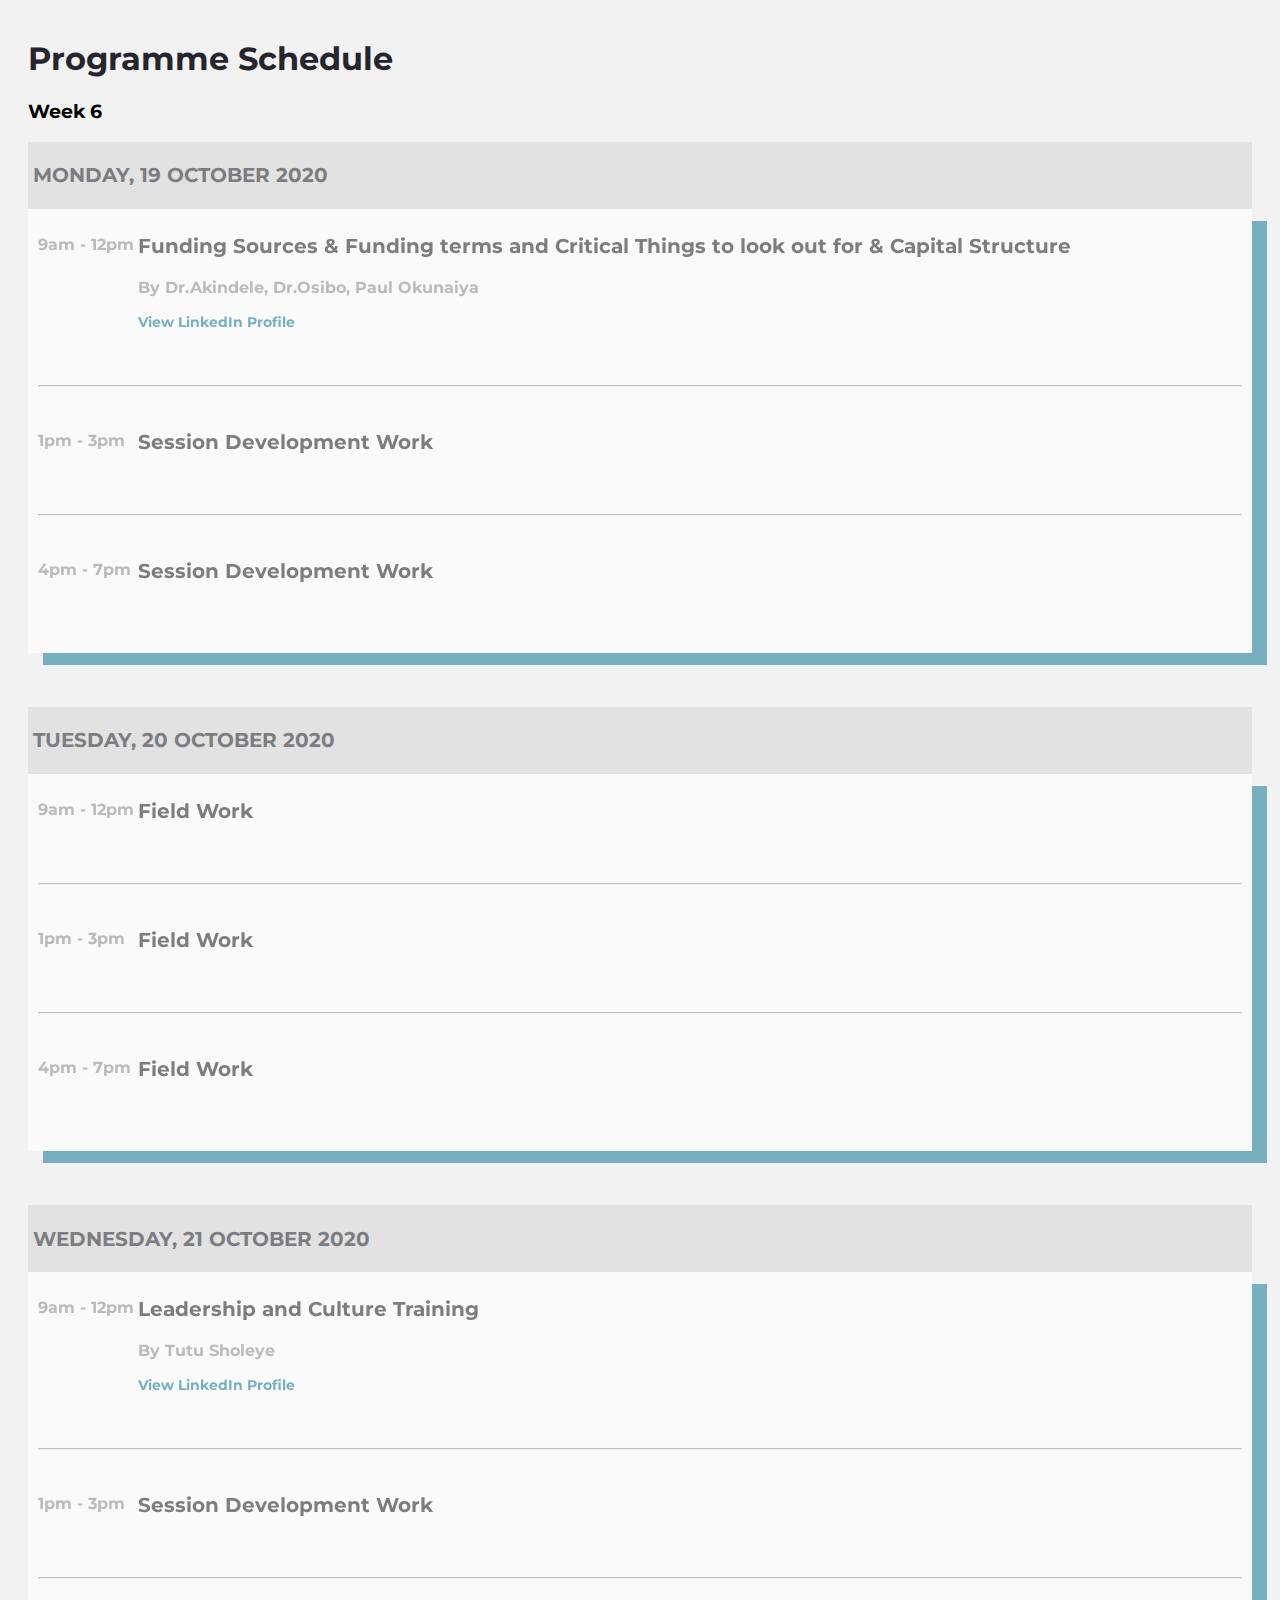
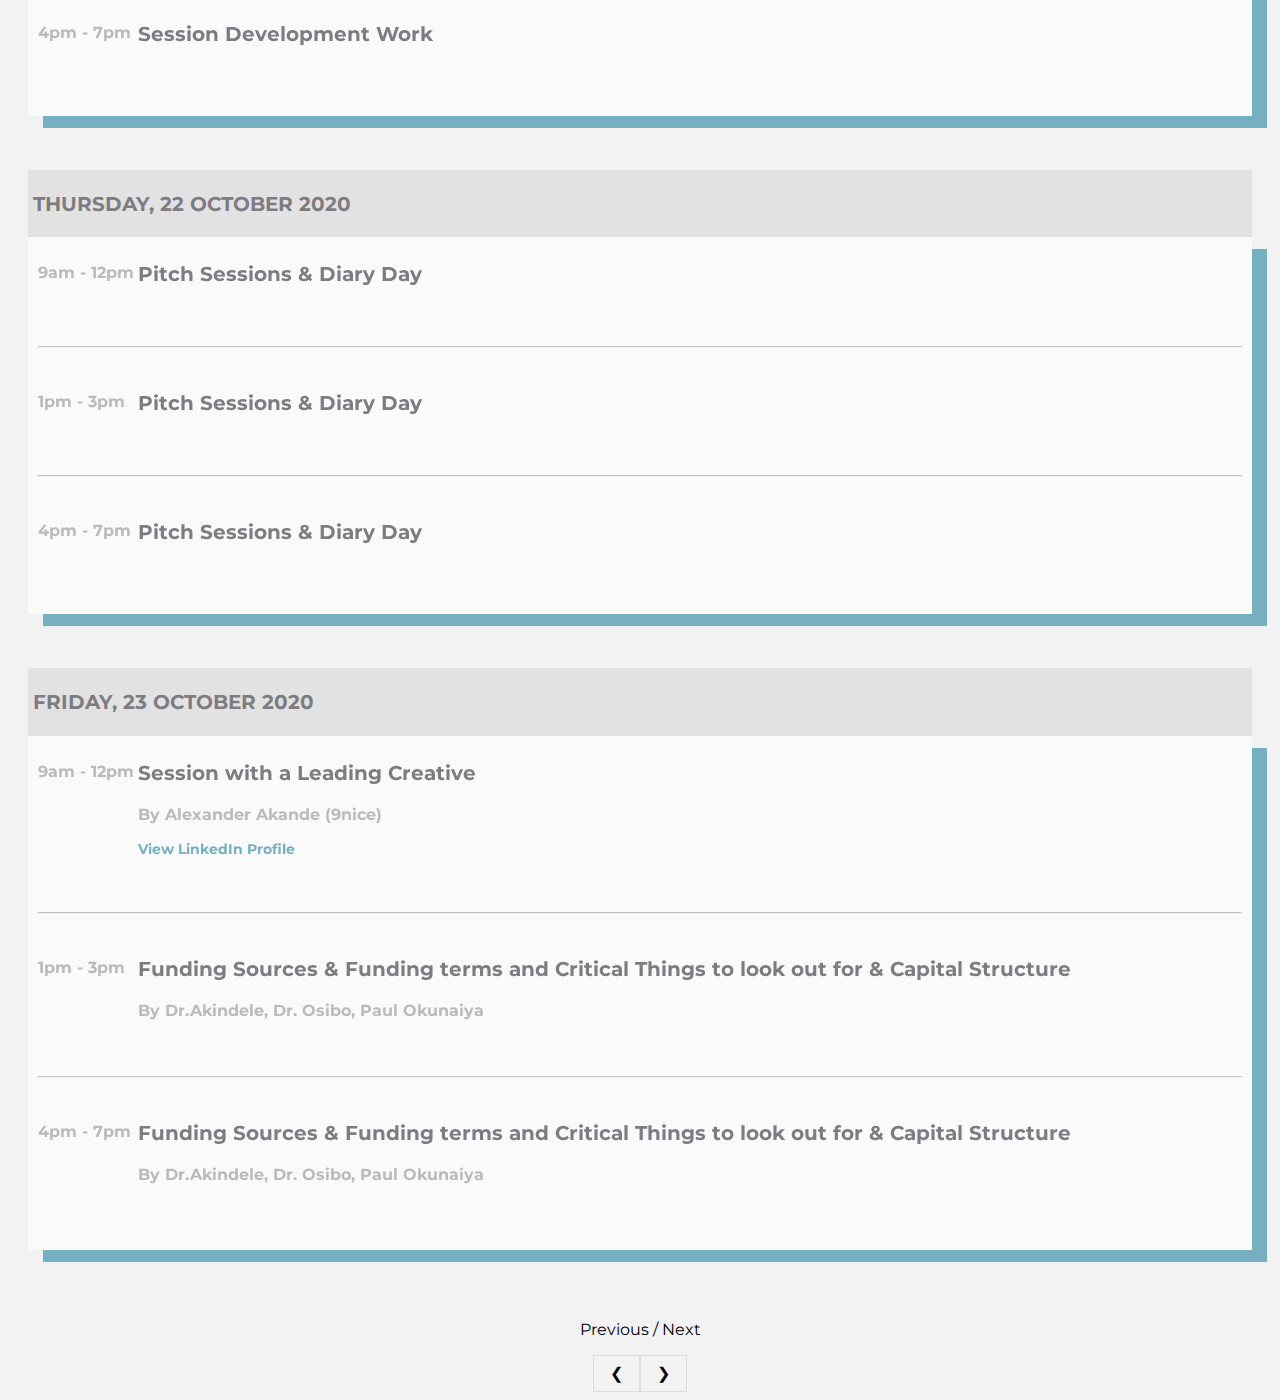
<file: Programs/week6.html>
<html lang="en">
<head>
    <meta charset="UTF-8">
    <meta name="viewport" content="width=device-width, initial-scale=1, shrink-to-fit=no">
    <link rel="stylesheet" href="styles.css">
    <link href='https://fonts.googleapis.com/css?family=Montserrat' rel='stylesheet'>
    
    <!-- Bootstrap CSS -->
    <!-- <link rel="stylesheet" href="https://stackpath.bootstrapcdn.com/bootstrap/4.5.2/css/bootstrap.min.css" integrity="sha384-JcKb8q3iqJ61gNV9KGb8thSsNjpSL0n8PARn9HuZOnIxN0hoP+VmmDGMN5t9UJ0Z" crossorigin="anonymous"> -->
    <title>Unicorn</title>
</head>
<body>
    <div class="container">

    <header>
    <h1 id="Header">Programme Schedule</h1>
    <h3 id="week">Week 6</h3>
    </header>

<div class="card">
<div class="start-date">
    <h2 id="date-start">MONDAY, 19 OCTOBER 2020  </h2>
</div>
<div class="program-box">
    
    <h3 id="time">9am - 12pm</h3>
    <h3 id="theme">Funding Sources & Funding terms and Critical Things to look out for & Capital Structure</h3>
    <h3 id="presenter">By Dr.Akindele, Dr.Osibo, Paul Okunaiya</h3>
    <a href="pre-course.html" style="text-decoration: none"><h3 id="linkedin">View LinkedIn Profile</h3></a>
    
    <hr>
</div>


<div class="program-box">
    <h3 id="time">1pm - 3pm</h3>
    <h3 id="theme">Session Development Work</h3>
    <!-- <h3 id="presenter">By Franklin Marshal</h3>
    <a href="pre-course.html" style="text-decoration: none"><h3 id="linkedin"  >View LinkedIn Profile</h3></a> -->
    <hr>
</div>

<div class="program-box">
    <h3 id="time">4pm - 7pm</h3>
    <h3 id="theme">Session Development Work</h3>
    
</div>
</div>
<br>

<div class="card">
<div class="start-date">
    <h2 id="date-start">TUESDAY, 20 OCTOBER 2020  </h2>
</div>

<div class="program-box">
    <h3 id="time">9am - 12pm</h3>
    <h3 id="theme">Field Work</h3>
    <hr>
</div>

<div class="program-box">
    <h3 id="time">1pm - 3pm</h3>
    <h3 id="theme">Field Work</h3>
    <hr>
</div>

<div class="program-box">
    <h3 id="time">4pm - 7pm</h3>
    <h3 id="theme">Field Work</h3>
    
</div>

</div>

<br>

<div class="card">
    <div class="start-date">
        <h2 id="date-start">WEDNESDAY, 21 OCTOBER 2020  </h2>
    </div>
    <div class="program-box">
        
        <h3 id="time">9am - 12pm</h3>
        <h3 id="theme">Leadership and Culture Training </h3>
        <h3 id="presenter">By Tutu Sholeye</h3>
        <h3 id="linkedin">View LinkedIn Profile</h3>
        
        <hr>
    </div>
    
    
    <div class="program-box">
        <h3 id="time">1pm - 3pm</h3>
        <h3 id="theme">Session Development Work</h3>
        <!-- <h3 id="presenter">By Franklin Marshal</h3>
        <a href="pre-course.html" style="text-decoration: none"><h3 id="linkedin"  >View LinkedIn Profile</h3></a> -->
        <hr>
    </div>
    
    <div class="program-box">
        <h3 id="time">4pm - 7pm</h3>
        <h3 id="theme">Session Development Work</h3>
        
    </div>
    </div>
    <br>
    

    <div class="card">
        <div class="start-date">
            <h2 id="date-start">THURSDAY, 22 OCTOBER 2020  </h2>
        </div>
        
        <div class="program-box">
            <h3 id="time">9am - 12pm</h3>
            <h3 id="theme">Pitch Sessions & Diary Day</h3>
            
            <hr>
        </div>
        
        <div class="program-box">
            <h3 id="time">1pm - 3pm</h3>
            <h3 id="theme">Pitch Sessions & Diary Day</h3>
            <hr>
        </div>
        
        <div class="program-box">
            <h3 id="time">4pm - 7pm</h3>
            <h3 id="theme">Pitch Sessions & Diary Day</h3>
            
        </div>
        
        </div>
        <br>

        
<div class="card">
    <div class="start-date">
        <h2 id="date-start">FRIDAY, 23 OCTOBER 2020  </h2>
    </div>
    <div class="program-box">
        
        <h3 id="time">9am - 12pm</h3>
        <h3 id="theme">Session with a Leading Creative </h3>
        <h3 id="presenter">By Alexander Akande (9nice)</h3>
        <h3 id="linkedin">View LinkedIn Profile</h3>
        
        <hr>
    </div>
    
    
    <div class="program-box">
        <h3 id="time">1pm - 3pm</h3>
        <h3 id="theme">Funding Sources & Funding terms and Critical Things to look out for & Capital Structure</h3>
        <h3 id="presenter">By Dr.Akindele, Dr. Osibo, Paul Okunaiya </h3>
        <!-- <a href="pre-course.html" style="text-decoration: none"><h3 id="linkedin"  >View LinkedIn Profile</h3></a> -->
        <hr>
    </div>
    
    <div class="program-box">
        <h3 id="time">4pm - 7pm</h3>
        <h3 id="theme">Funding Sources & Funding terms and Critical Things to look out for & Capital Structure</h3>
        <h3 id="presenter">By Dr.Akindele, Dr. Osibo, Paul Okunaiya </h3>
    </div>
    </div>
    <br>
                

</div>



<footer>
    <p class="foot">Previous / Next</p>
    <center><div class="pagination">
  <a href="week5.html">❮</a>
  <a href="week7.html">❯</a>
</div></center>

</footer>


    <!-- Optional JavaScript -->
    <!-- jQuery first, then Popper.js, then Bootstrap JS -->
    <script src="https://code.jquery.com/jquery-3.5.1.slim.min.js" integrity="sha384-DfXdz2htPH0lsSSs5nCTpuj/zy4C+OGpamoFVy38MVBnE+IbbVYUew+OrCXaRkfj" crossorigin="anonymous"></script>
    <script src="https://cdn.jsdelivr.net/npm/popper.js@1.16.1/dist/umd/popper.min.js" integrity="sha384-9/reFTGAW83EW2RDu2S0VKaIzap3H66lZH81PoYlFhbGU+6BZp6G7niu735Sk7lN" crossorigin="anonymous"></script>
    <script src="https://stackpath.bootstrapcdn.com/bootstrap/4.5.2/js/bootstrap.min.js" integrity="sha384-B4gt1jrGC7Jh4AgTPSdUtOBvfO8shuf57BaghqFfPlYxofvL8/KUEfYiJOMMV+rV" crossorigin="anonymous"></script>
</body>
</html>
</file>
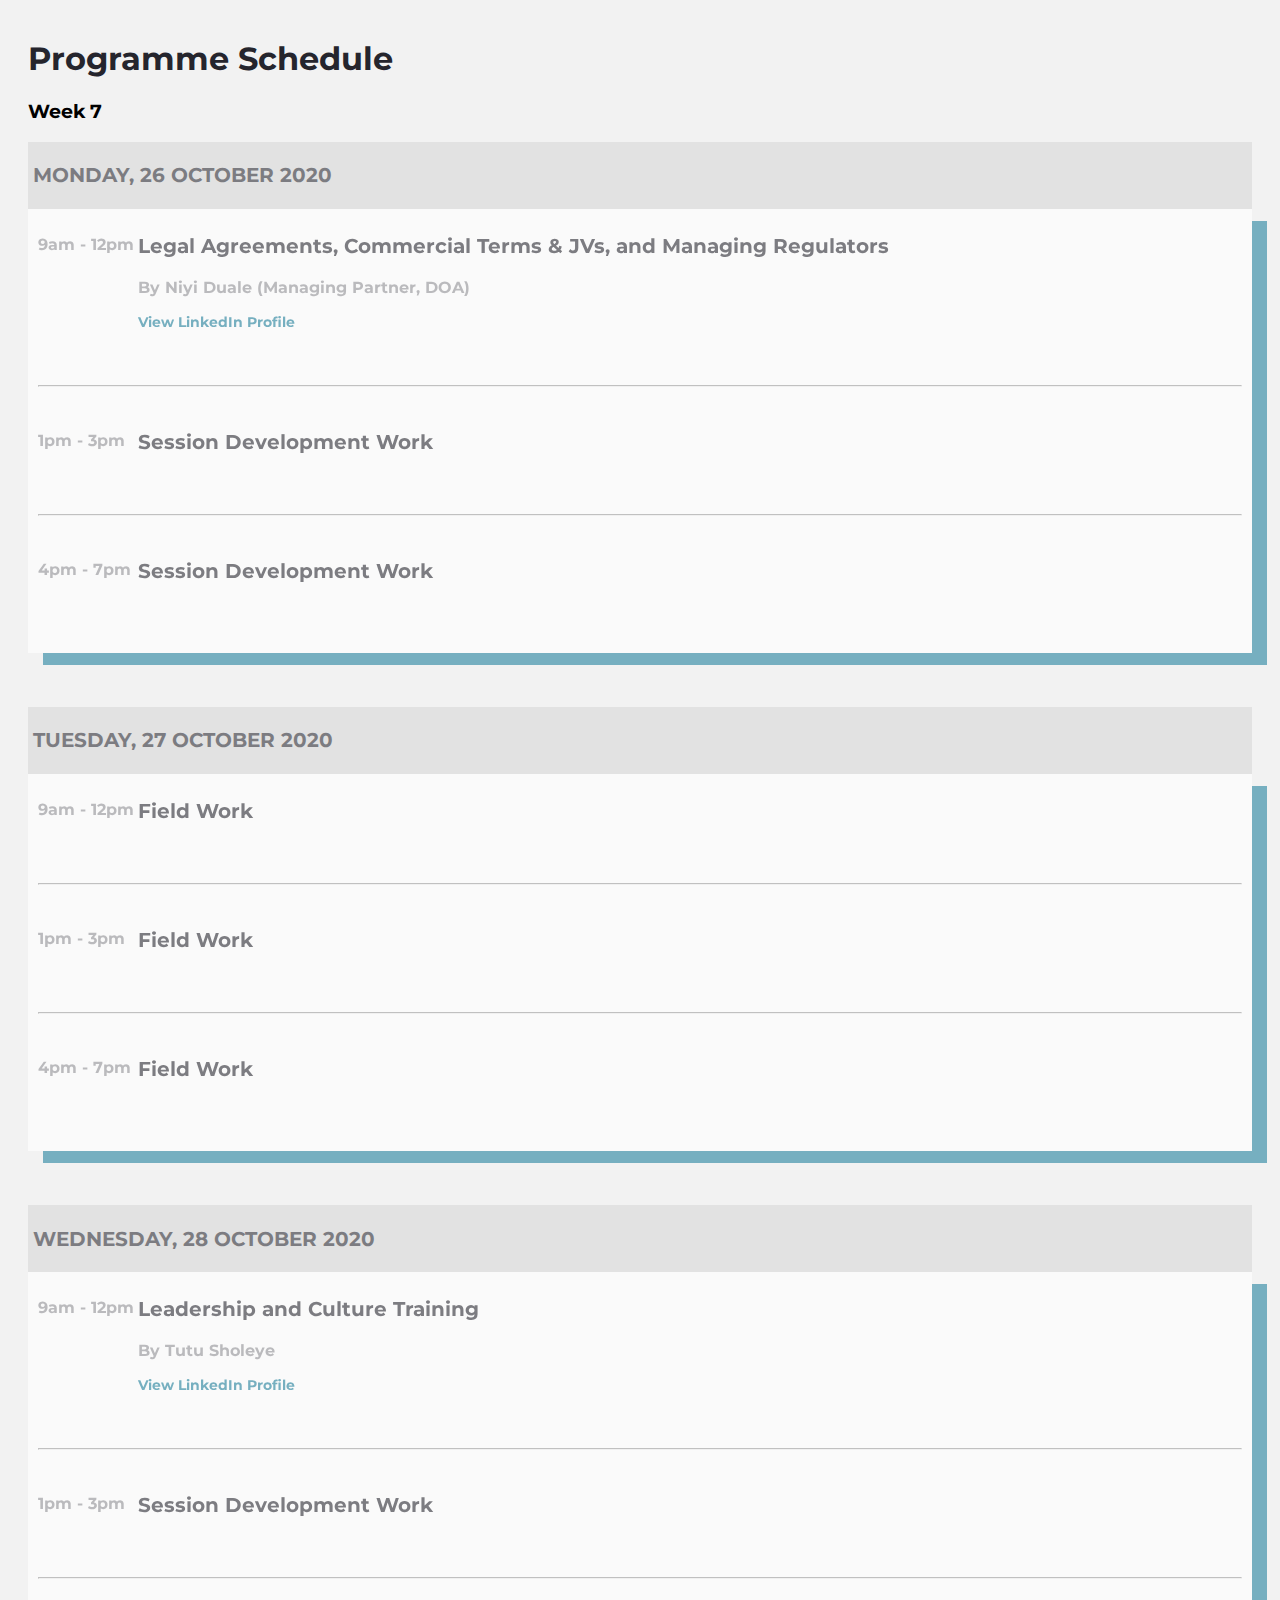
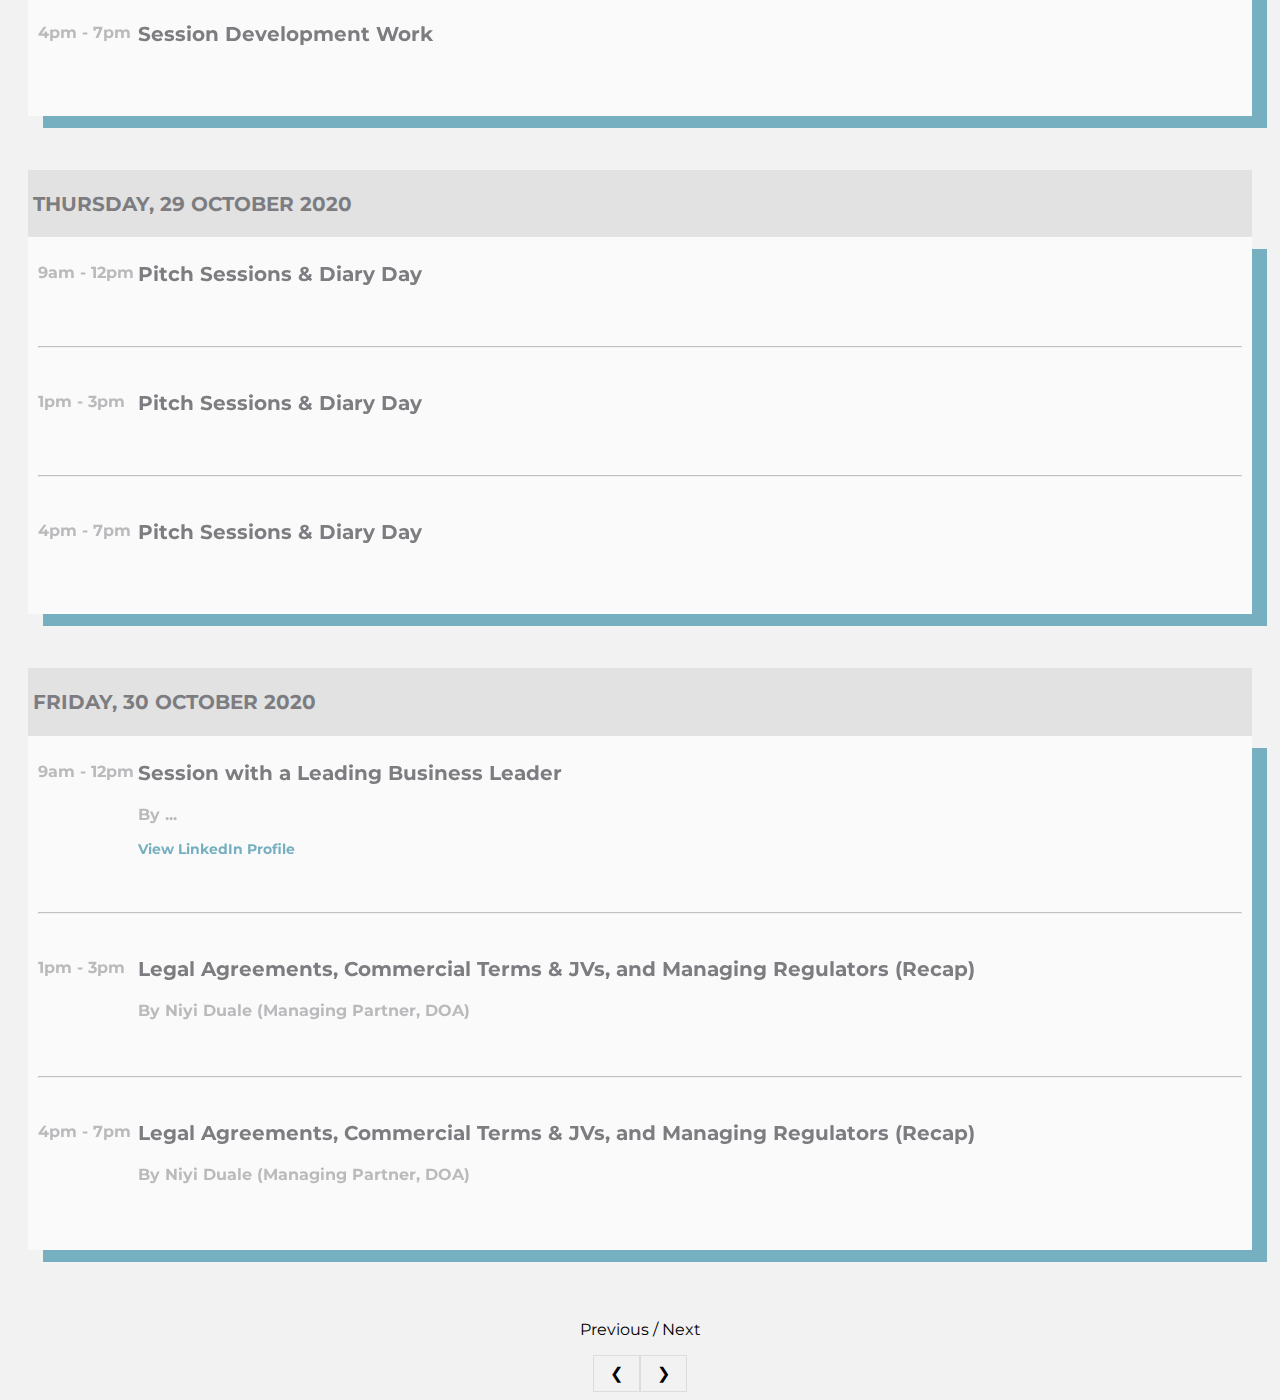
<file: Programs/week7.html>
<html lang="en">
<head>
    <meta charset="UTF-8">
    <meta name="viewport" content="width=device-width, initial-scale=1, shrink-to-fit=no">
    <link rel="stylesheet" href="styles.css">
    <link href='https://fonts.googleapis.com/css?family=Montserrat' rel='stylesheet'>
    
    <!-- Bootstrap CSS -->
    <!-- <link rel="stylesheet" href="https://stackpath.bootstrapcdn.com/bootstrap/4.5.2/css/bootstrap.min.css" integrity="sha384-JcKb8q3iqJ61gNV9KGb8thSsNjpSL0n8PARn9HuZOnIxN0hoP+VmmDGMN5t9UJ0Z" crossorigin="anonymous"> -->
    <title>Unicorn</title>
</head>
<body>
    <div class="container">

    <header>
    <h1 id="Header">Programme Schedule</h1>
    <h3 id="week">Week 7</h3>
    </header>

<div class="card">
<div class="start-date">
    <h2 id="date-start">MONDAY, 26 OCTOBER 2020  </h2>
</div>
<div class="program-box">
    
    <h3 id="time">9am - 12pm</h3>
    <h3 id="theme">Legal Agreements, Commercial Terms & JVs, and Managing Regulators</h3>
    <h3 id="presenter">By Niyi Duale (Managing Partner, DOA)</h3>
    <a href="pre-course.html" style="text-decoration: none"><h3 id="linkedin">View LinkedIn Profile</h3></a>
    
    <hr>
</div>


<div class="program-box">
    <h3 id="time">1pm - 3pm</h3>
    <h3 id="theme">Session Development Work</h3>
    <!-- <h3 id="presenter">By Franklin Marshal</h3>
    <a href="pre-course.html" style="text-decoration: none"><h3 id="linkedin"  >View LinkedIn Profile</h3></a> -->
    <hr>
</div>

<div class="program-box">
    <h3 id="time">4pm - 7pm</h3>
    <h3 id="theme">Session Development Work</h3>
    
</div>
</div>
<br>

<div class="card">
<div class="start-date">
    <h2 id="date-start">TUESDAY, 27 OCTOBER 2020  </h2>
</div>

<div class="program-box">
    <h3 id="time">9am - 12pm</h3>
    <h3 id="theme">Field Work</h3>
    <hr>
</div>

<div class="program-box">
    <h3 id="time">1pm - 3pm</h3>
    <h3 id="theme">Field Work</h3>
    <hr>
</div>

<div class="program-box">
    <h3 id="time">4pm - 7pm</h3>
    <h3 id="theme">Field Work</h3>
    
</div>

</div>

<br>

<div class="card">
    <div class="start-date">
        <h2 id="date-start">WEDNESDAY, 28 OCTOBER 2020  </h2>
    </div>
    <div class="program-box">
        
        <h3 id="time">9am - 12pm</h3>
        <h3 id="theme">Leadership and Culture Training </h3>
        <h3 id="presenter">By Tutu Sholeye</h3>
        <h3 id="linkedin">View LinkedIn Profile</h3>
        
        <hr>
    </div>
    
    
    <div class="program-box">
        <h3 id="time">1pm - 3pm</h3>
        <h3 id="theme">Session Development Work</h3>
        <!-- <h3 id="presenter">By Franklin Marshal</h3>
        <a href="pre-course.html" style="text-decoration: none"><h3 id="linkedin"  >View LinkedIn Profile</h3></a> -->
        <hr>
    </div>
    
    <div class="program-box">
        <h3 id="time">4pm - 7pm</h3>
        <h3 id="theme">Session Development Work</h3>
        
    </div>
    </div>
    <br>
    

    <div class="card">
        <div class="start-date">
            <h2 id="date-start">THURSDAY, 29 OCTOBER 2020  </h2>
        </div>
        
        <div class="program-box">
            <h3 id="time">9am - 12pm</h3>
            <h3 id="theme">Pitch Sessions & Diary Day</h3>
            
            <hr>
        </div>
        
        <div class="program-box">
            <h3 id="time">1pm - 3pm</h3>
            <h3 id="theme">Pitch Sessions & Diary Day</h3>
            <hr>
        </div>
        
        <div class="program-box">
            <h3 id="time">4pm - 7pm</h3>
            <h3 id="theme">Pitch Sessions & Diary Day</h3>
            
        </div>
        
        </div>
        <br>

        
<div class="card">
    <div class="start-date">
        <h2 id="date-start">FRIDAY, 30 OCTOBER 2020  </h2>
    </div>
    <div class="program-box">
        
        <h3 id="time">9am - 12pm</h3>
        <h3 id="theme">Session with a Leading Business Leader </h3>
        <h3 id="presenter">By ...</h3>
        <h3 id="linkedin">View LinkedIn Profile</h3>
        
        <hr>
    </div>
    
    
    <div class="program-box">
        <h3 id="time">1pm - 3pm</h3>
        <h3 id="theme">Legal Agreements, Commercial Terms & JVs, and Managing Regulators (Recap)</h3>
        <h3 id="presenter">By Niyi Duale (Managing Partner, DOA) </h3>
        <!-- <a href="pre-course.html" style="text-decoration: none"><h3 id="linkedin"  >View LinkedIn Profile</h3></a> -->
        <hr>
    </div>
    
    <div class="program-box">
        <h3 id="time">4pm - 7pm</h3>
        <h3 id="theme">Legal Agreements, Commercial Terms & JVs, and Managing Regulators (Recap)</h3>
        <h3 id="presenter">By Niyi Duale (Managing Partner, DOA) </h3>
    </div>
    </div>
    <br>
                

</div>



<footer>
    <p class="foot">Previous / Next</p>
    <center><div class="pagination">
  <a href="week6.html">❮</a>
  <a href="week8.html">❯</a>
</div></center>

</footer>


    <!-- Optional JavaScript -->
    <!-- jQuery first, then Popper.js, then Bootstrap JS -->
    <script src="https://code.jquery.com/jquery-3.5.1.slim.min.js" integrity="sha384-DfXdz2htPH0lsSSs5nCTpuj/zy4C+OGpamoFVy38MVBnE+IbbVYUew+OrCXaRkfj" crossorigin="anonymous"></script>
    <script src="https://cdn.jsdelivr.net/npm/popper.js@1.16.1/dist/umd/popper.min.js" integrity="sha384-9/reFTGAW83EW2RDu2S0VKaIzap3H66lZH81PoYlFhbGU+6BZp6G7niu735Sk7lN" crossorigin="anonymous"></script>
    <script src="https://stackpath.bootstrapcdn.com/bootstrap/4.5.2/js/bootstrap.min.js" integrity="sha384-B4gt1jrGC7Jh4AgTPSdUtOBvfO8shuf57BaghqFfPlYxofvL8/KUEfYiJOMMV+rV" crossorigin="anonymous"></script>
</body>
</html>
</file>
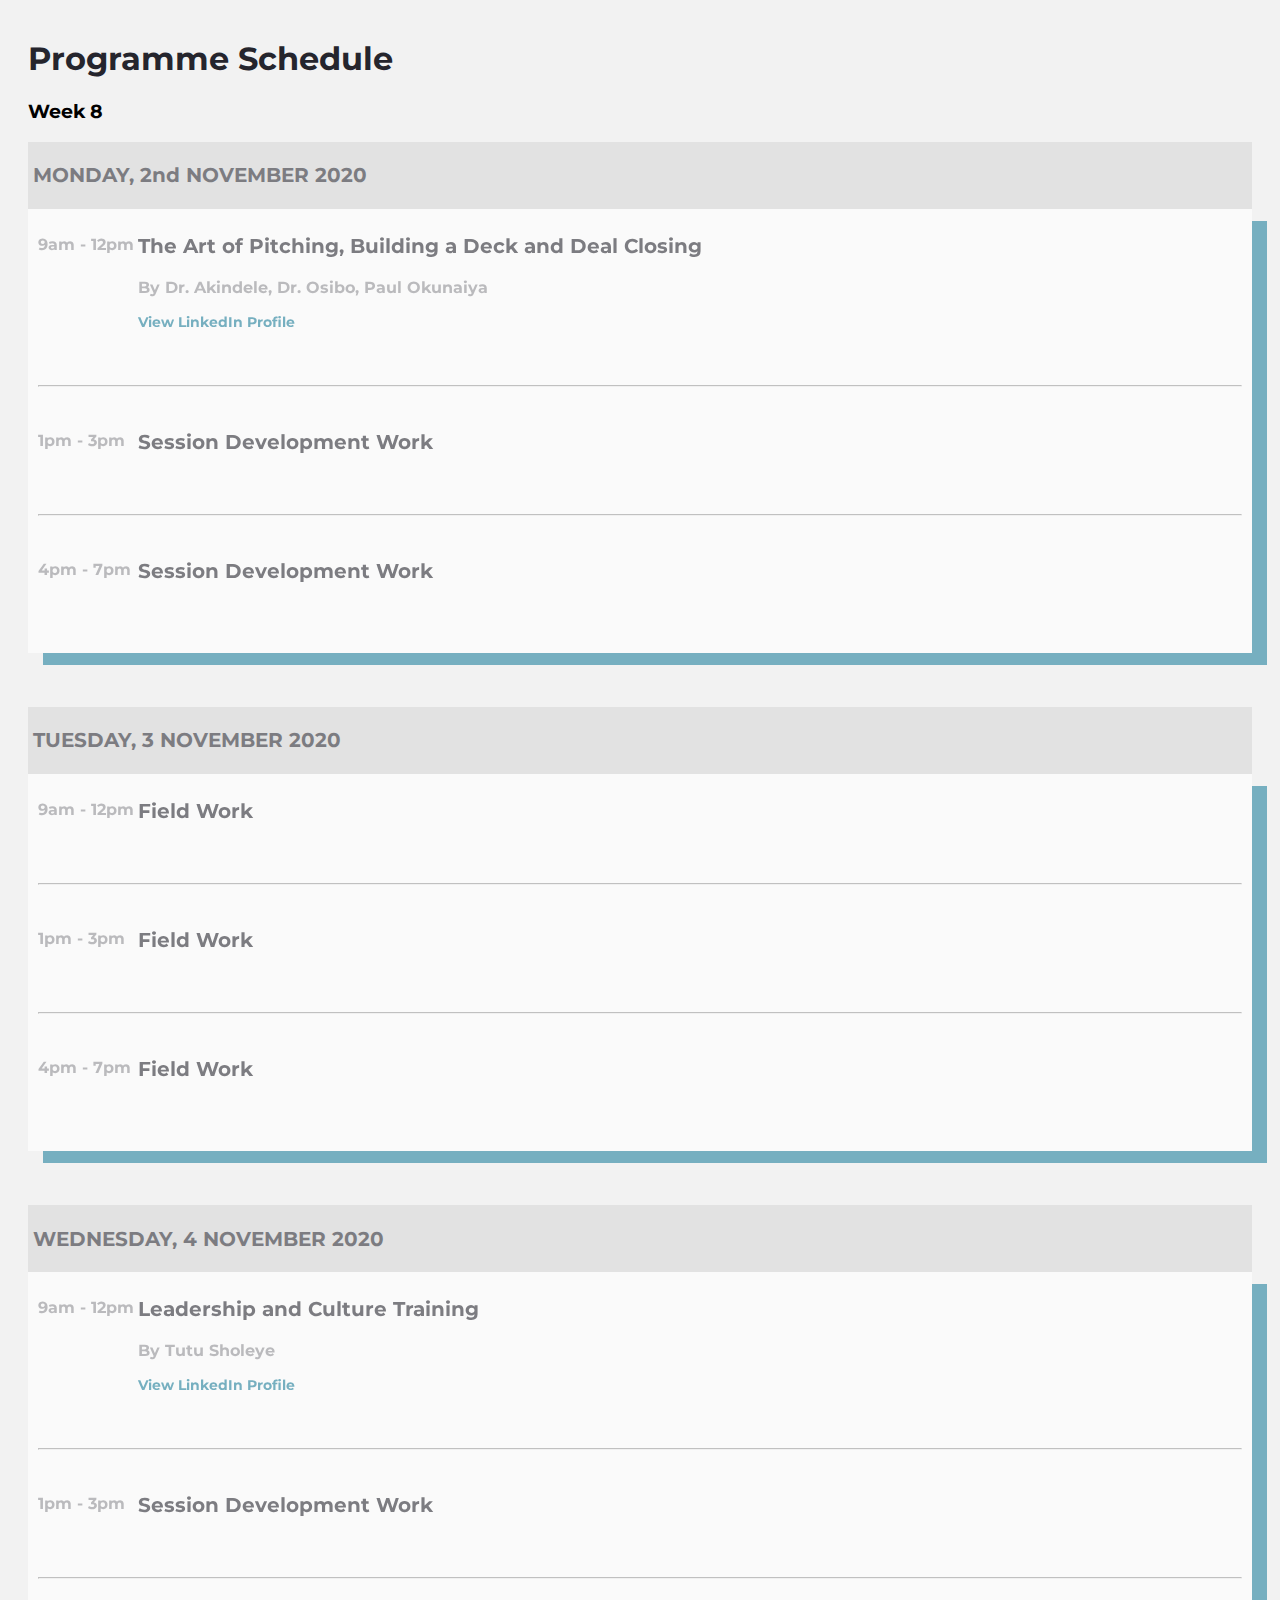
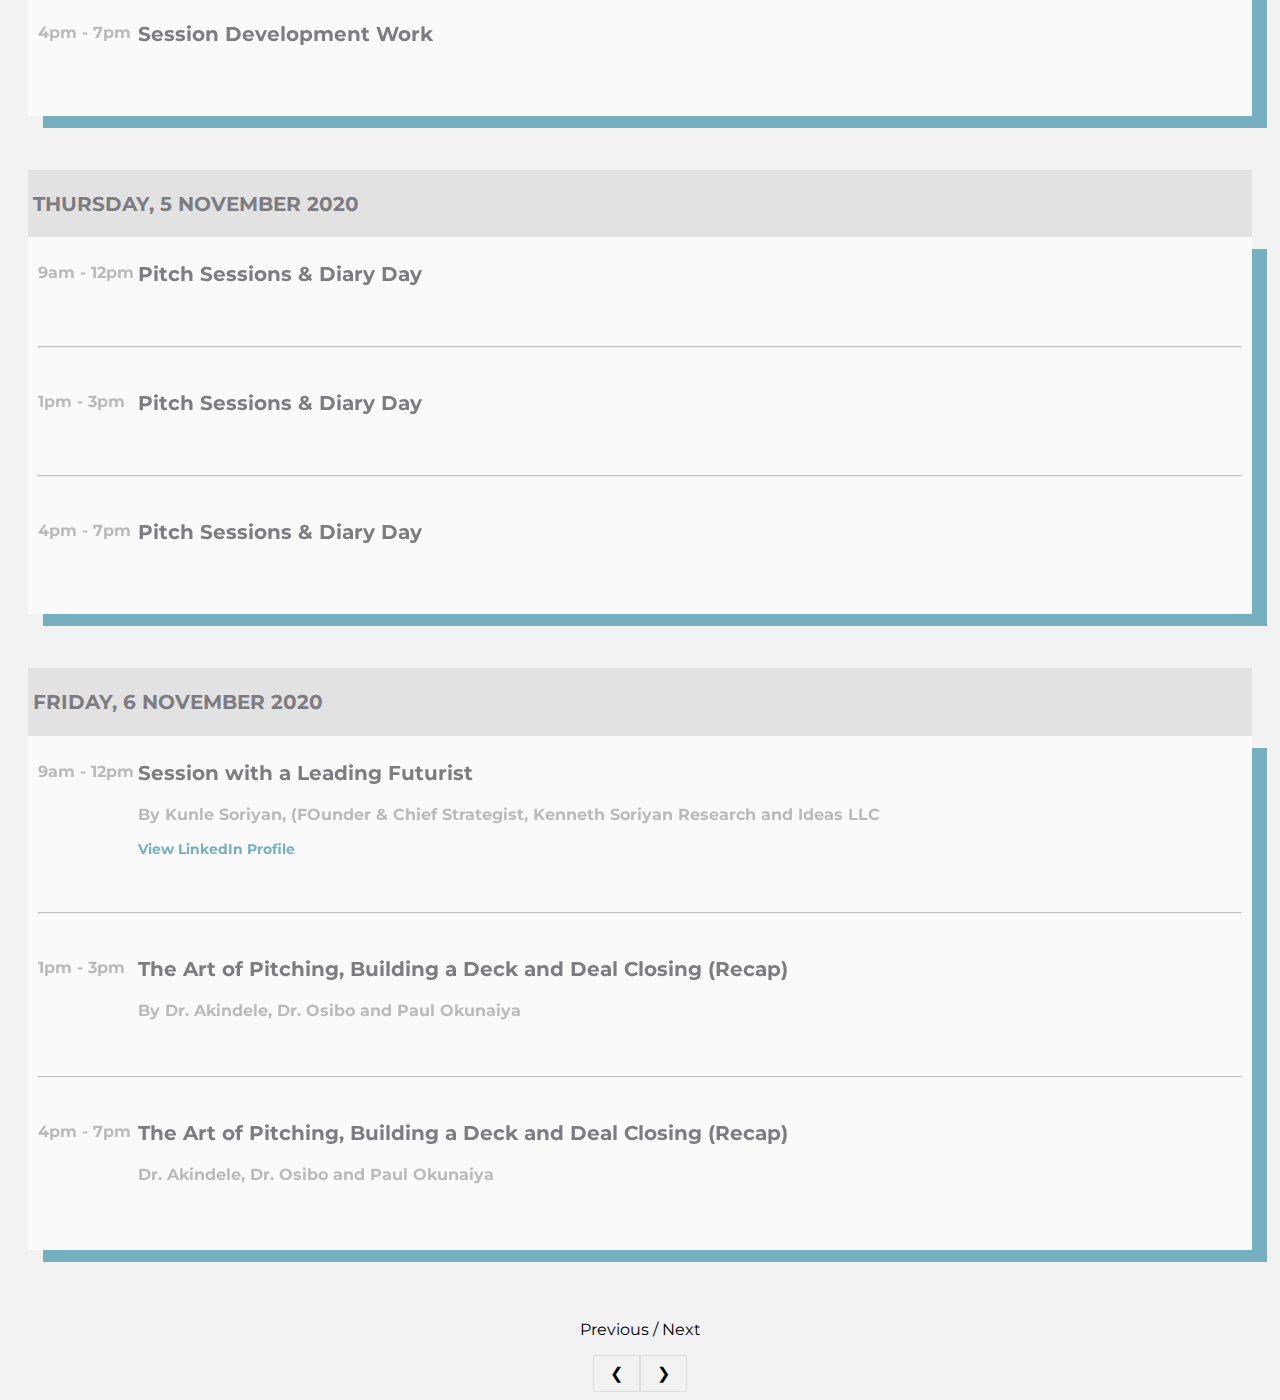
<file: Programs/week8.html>
<html lang="en">
<head>
    <meta charset="UTF-8">
    <meta name="viewport" content="width=device-width, initial-scale=1, shrink-to-fit=no">
    <link rel="stylesheet" href="styles.css">
    <link href='https://fonts.googleapis.com/css?family=Montserrat' rel='stylesheet'>
    
    <!-- Bootstrap CSS -->
    <!-- <link rel="stylesheet" href="https://stackpath.bootstrapcdn.com/bootstrap/4.5.2/css/bootstrap.min.css" integrity="sha384-JcKb8q3iqJ61gNV9KGb8thSsNjpSL0n8PARn9HuZOnIxN0hoP+VmmDGMN5t9UJ0Z" crossorigin="anonymous"> -->
    <title>Unicorn</title>
</head>
<body>
    <div class="container">

    <header>
    <h1 id="Header">Programme Schedule</h1>
    <h3 id="week">Week 8</h3>
    </header>

<div class="card">
<div class="start-date">
    <h2 id="date-start">MONDAY, 2nd NOVEMBER 2020  </h2>
</div>
<div class="program-box">
    
    <h3 id="time">9am - 12pm</h3>
    <h3 id="theme">The Art of Pitching, Building a Deck and Deal Closing</h3>
    <h3 id="presenter">By Dr. Akindele, Dr. Osibo, Paul Okunaiya </h3>
    <a href="pre-course.html" style="text-decoration: none"><h3 id="linkedin">View LinkedIn Profile</h3></a>
    
    <hr>
</div>


<div class="program-box">
    <h3 id="time">1pm - 3pm</h3>
    <h3 id="theme">Session Development Work</h3>
    <!-- <h3 id="presenter">By Franklin Marshal</h3>
    <a href="pre-course.html" style="text-decoration: none"><h3 id="linkedin"  >View LinkedIn Profile</h3></a> -->
    <hr>
</div>

<div class="program-box">
    <h3 id="time">4pm - 7pm</h3>
    <h3 id="theme">Session Development Work</h3>
    
</div>
</div>
<br>

<div class="card">
<div class="start-date">
    <h2 id="date-start">TUESDAY, 3 NOVEMBER 2020  </h2>
</div>

<div class="program-box">
    <h3 id="time">9am - 12pm</h3>
    <h3 id="theme">Field Work</h3>
    <hr>
</div>

<div class="program-box">
    <h3 id="time">1pm - 3pm</h3>
    <h3 id="theme">Field Work</h3>
    <hr>
</div>

<div class="program-box">
    <h3 id="time">4pm - 7pm</h3>
    <h3 id="theme">Field Work</h3>
    
</div>

</div>

<br>

<div class="card">
    <div class="start-date">
        <h2 id="date-start">WEDNESDAY, 4 NOVEMBER 2020  </h2>
    </div>
    <div class="program-box">
        
        <h3 id="time">9am - 12pm</h3>
        <h3 id="theme">Leadership and Culture Training </h3>
        <h3 id="presenter">By Tutu Sholeye</h3>
        <h3 id="linkedin">View LinkedIn Profile</h3>
        
        <hr>
    </div>
    
    
    <div class="program-box">
        <h3 id="time">1pm - 3pm</h3>
        <h3 id="theme">Session Development Work</h3>
        <!-- <h3 id="presenter">By Franklin Marshal</h3>
        <a href="pre-course.html" style="text-decoration: none"><h3 id="linkedin"  >View LinkedIn Profile</h3></a> -->
        <hr>
    </div>
    
    <div class="program-box">
        <h3 id="time">4pm - 7pm</h3>
        <h3 id="theme">Session Development Work</h3>
        
    </div>
    </div>
    <br>
    

    <div class="card">
        <div class="start-date">
            <h2 id="date-start">THURSDAY, 5 NOVEMBER 2020  </h2>
        </div>
        
        <div class="program-box">
            <h3 id="time">9am - 12pm</h3>
            <h3 id="theme">Pitch Sessions & Diary Day</h3>
            
            <hr>
        </div>
        
        <div class="program-box">
            <h3 id="time">1pm - 3pm</h3>
            <h3 id="theme">Pitch Sessions & Diary Day</h3>
            <hr>
        </div>
        
        <div class="program-box">
            <h3 id="time">4pm - 7pm</h3>
            <h3 id="theme">Pitch Sessions & Diary Day</h3>
            
        </div>
        
        </div>
        <br>

        
<div class="card">
    <div class="start-date">
        <h2 id="date-start">FRIDAY, 6 NOVEMBER 2020  </h2>
    </div>
    <div class="program-box">
        
        <h3 id="time">9am - 12pm</h3>
        <h3 id="theme">Session with a Leading Futurist </h3>
        <h3 id="presenter">By Kunle Soriyan, (FOunder & Chief Strategist, Kenneth Soriyan Research and Ideas LLC</h3>
        <h3 id="linkedin">View LinkedIn Profile</h3>
        
        <hr>
    </div>
    
    
    <div class="program-box">
        <h3 id="time">1pm - 3pm</h3>
        <h3 id="theme">The Art of Pitching, Building a Deck and Deal Closing (Recap)</h3>
        <h3 id="presenter">By Dr. Akindele, Dr. Osibo and Paul Okunaiya </h3>
        <!-- <a href="pre-course.html" style="text-decoration: none"><h3 id="linkedin"  >View LinkedIn Profile</h3></a> -->
        <hr>
    </div>
    
    <div class="program-box">
        <h3 id="time">4pm - 7pm</h3>
        <h3 id="theme">The Art of Pitching, Building a Deck and Deal Closing (Recap)</h3>
        <h3 id="presenter">Dr. Akindele, Dr. Osibo and Paul Okunaiya </h3>
    </div>
    </div>
    <br>
                

</div>



<footer>
    <p class="foot">Previous / Next</p>
    <center><div class="pagination">
  <a href="week7.html">❮</a>
  <a href="week9.html">❯</a>
</div></center>

</footer>


    <!-- Optional JavaScript -->
    <!-- jQuery first, then Popper.js, then Bootstrap JS -->
    <script src="https://code.jquery.com/jquery-3.5.1.slim.min.js" integrity="sha384-DfXdz2htPH0lsSSs5nCTpuj/zy4C+OGpamoFVy38MVBnE+IbbVYUew+OrCXaRkfj" crossorigin="anonymous"></script>
    <script src="https://cdn.jsdelivr.net/npm/popper.js@1.16.1/dist/umd/popper.min.js" integrity="sha384-9/reFTGAW83EW2RDu2S0VKaIzap3H66lZH81PoYlFhbGU+6BZp6G7niu735Sk7lN" crossorigin="anonymous"></script>
    <script src="https://stackpath.bootstrapcdn.com/bootstrap/4.5.2/js/bootstrap.min.js" integrity="sha384-B4gt1jrGC7Jh4AgTPSdUtOBvfO8shuf57BaghqFfPlYxofvL8/KUEfYiJOMMV+rV" crossorigin="anonymous"></script>
</body>
</html>
</file>
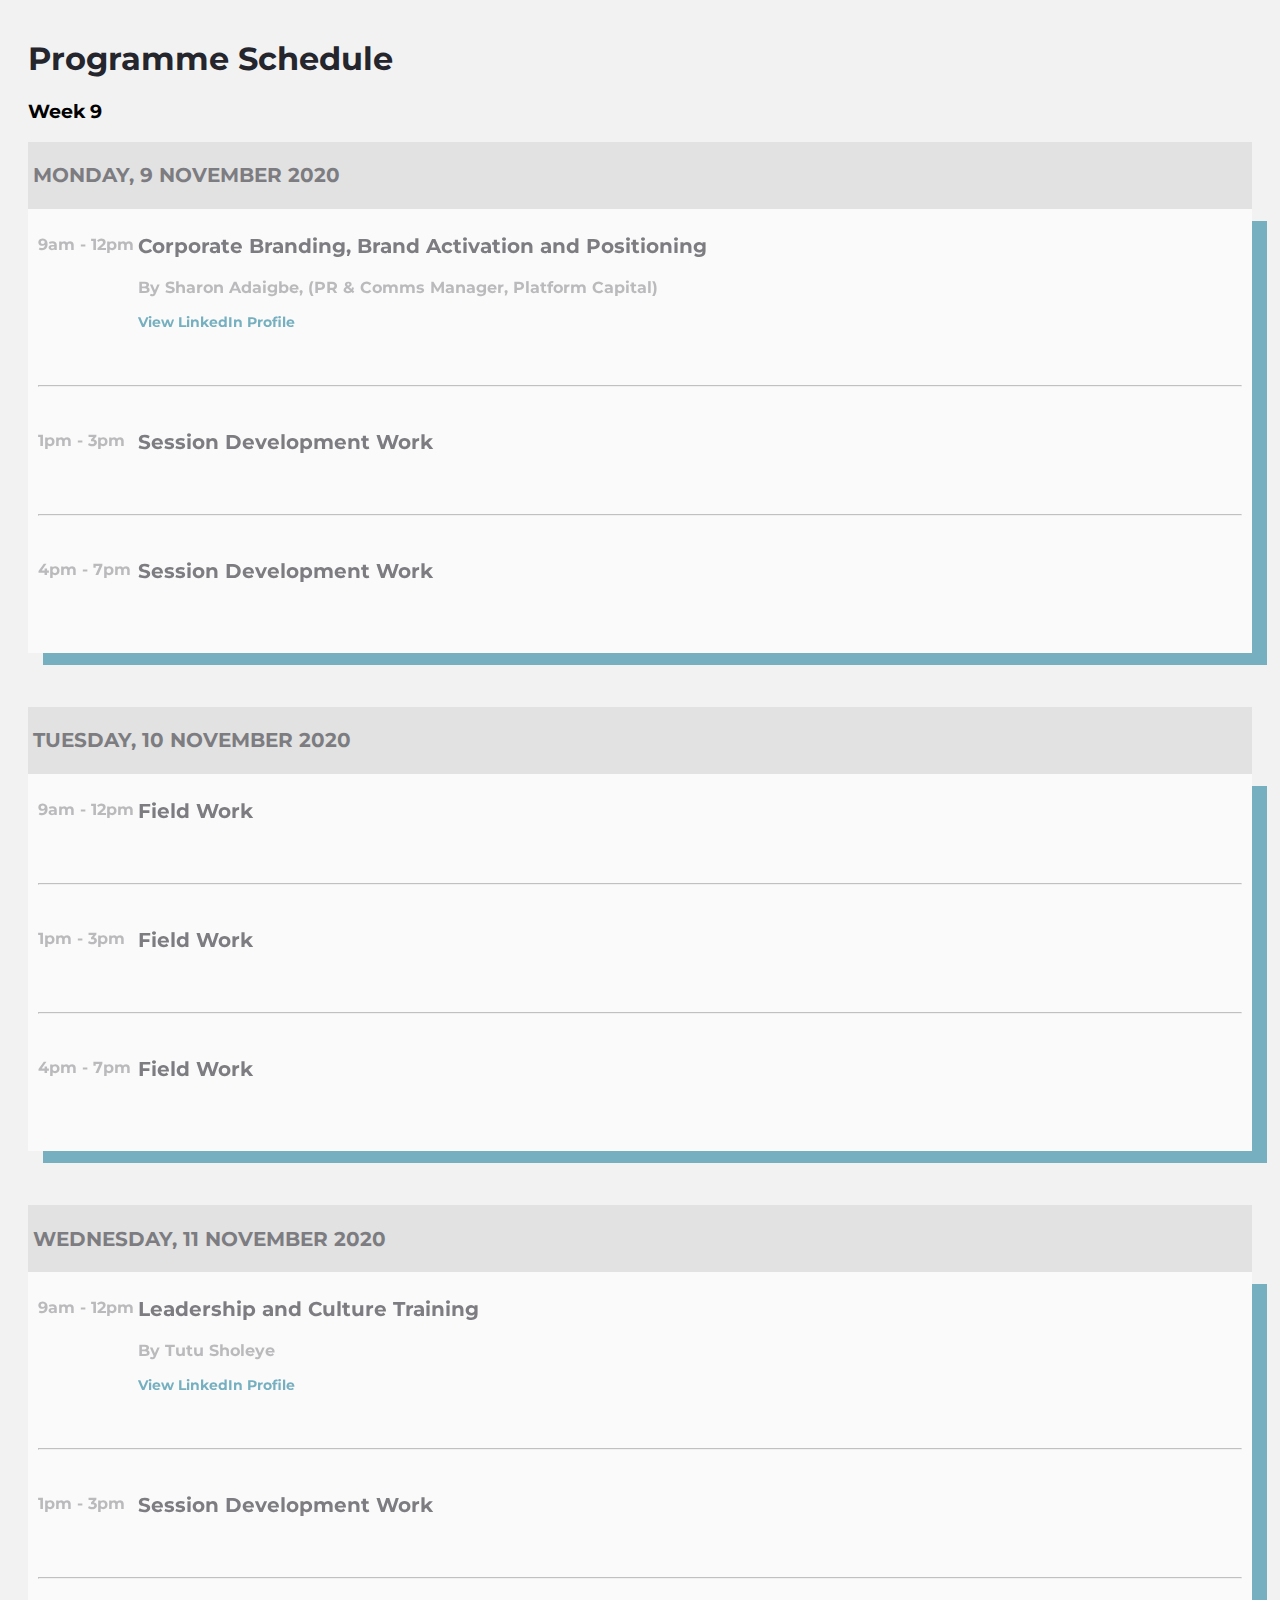
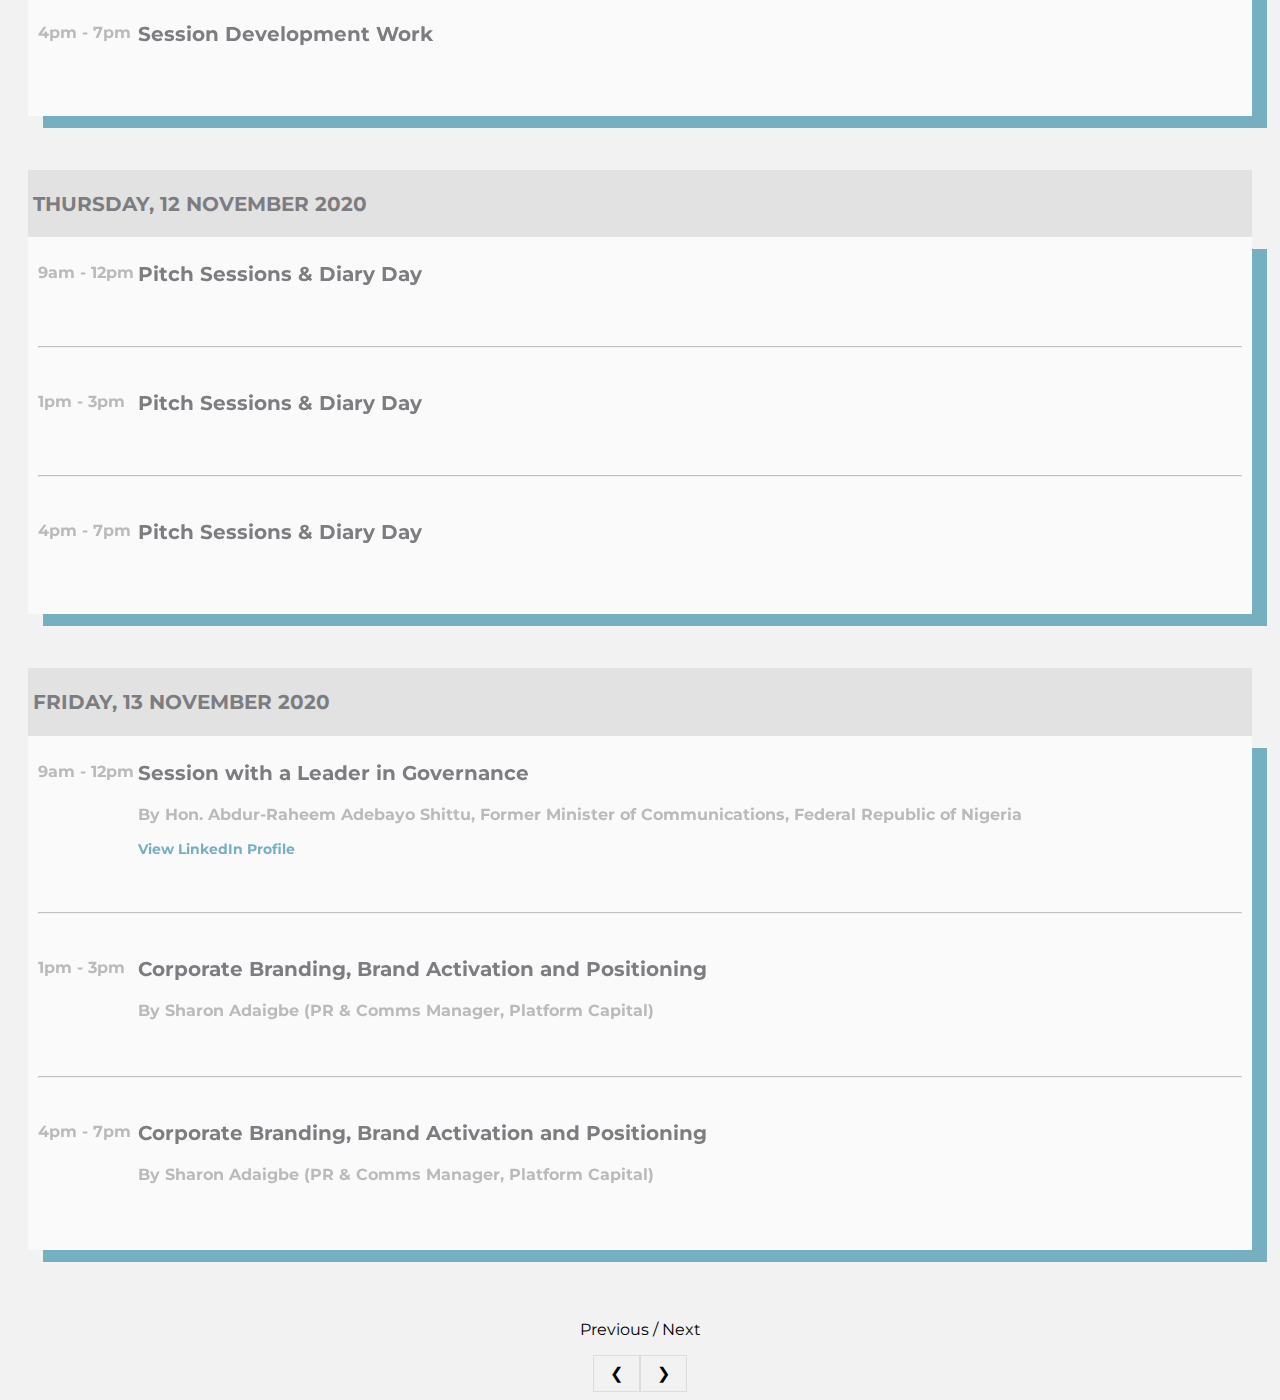
<file: Programs/week9.html>
<html lang="en">
<head>
    <meta charset="UTF-8">
    <meta name="viewport" content="width=device-width, initial-scale=1, shrink-to-fit=no">
    <link rel="stylesheet" href="styles.css">
    <link href='https://fonts.googleapis.com/css?family=Montserrat' rel='stylesheet'>
    
    <!-- Bootstrap CSS -->
    <!-- <link rel="stylesheet" href="https://stackpath.bootstrapcdn.com/bootstrap/4.5.2/css/bootstrap.min.css" integrity="sha384-JcKb8q3iqJ61gNV9KGb8thSsNjpSL0n8PARn9HuZOnIxN0hoP+VmmDGMN5t9UJ0Z" crossorigin="anonymous"> -->
    <title>Unicorn</title>
</head>
<body>
    <div class="container">

    <header>
    <h1 id="Header">Programme Schedule</h1>
    <h3 id="week">Week 9</h3>
    </header>

<div class="card">
<div class="start-date">
    <h2 id="date-start">MONDAY, 9 NOVEMBER 2020  </h2>
</div>
<div class="program-box">
    
    <h3 id="time">9am - 12pm</h3>
    <h3 id="theme">Corporate Branding, Brand Activation and Positioning</h3>
    <h3 id="presenter">By Sharon Adaigbe, (PR & Comms Manager, Platform Capital) </h3>
    <a href="pre-course.html" style="text-decoration: none"><h3 id="linkedin">View LinkedIn Profile</h3></a>
    
    <hr>
</div>


<div class="program-box">
    <h3 id="time">1pm - 3pm</h3>
    <h3 id="theme">Session Development Work</h3>
    <!-- <h3 id="presenter">By Franklin Marshal</h3>
    <a href="pre-course.html" style="text-decoration: none"><h3 id="linkedin"  >View LinkedIn Profile</h3></a> -->
    <hr>
</div>

<div class="program-box">
    <h3 id="time">4pm - 7pm</h3>
    <h3 id="theme">Session Development Work</h3>
    
</div>
</div>
<br>

<div class="card">
<div class="start-date">
    <h2 id="date-start">TUESDAY, 10 NOVEMBER 2020  </h2>
</div>

<div class="program-box">
    <h3 id="time">9am - 12pm</h3>
    <h3 id="theme">Field Work</h3>
    <hr>
</div>

<div class="program-box">
    <h3 id="time">1pm - 3pm</h3>
    <h3 id="theme">Field Work</h3>
    <hr>
</div>

<div class="program-box">
    <h3 id="time">4pm - 7pm</h3>
    <h3 id="theme">Field Work</h3>
    
</div>

</div>

<br>

<div class="card">
    <div class="start-date">
        <h2 id="date-start">WEDNESDAY, 11 NOVEMBER 2020  </h2>
    </div>
    <div class="program-box">
        
        <h3 id="time">9am - 12pm</h3>
        <h3 id="theme">Leadership and Culture Training </h3>
        <h3 id="presenter">By Tutu Sholeye</h3>
        <h3 id="linkedin">View LinkedIn Profile</h3>
        
        <hr>
    </div>
    
    
    <div class="program-box">
        <h3 id="time">1pm - 3pm</h3>
        <h3 id="theme">Session Development Work</h3>
        <!-- <h3 id="presenter">By Franklin Marshal</h3>
        <a href="pre-course.html" style="text-decoration: none"><h3 id="linkedin"  >View LinkedIn Profile</h3></a> -->
        <hr>
    </div>
    
    <div class="program-box">
        <h3 id="time">4pm - 7pm</h3>
        <h3 id="theme">Session Development Work</h3>
        
    </div>
    </div>
    <br>
    

    <div class="card">
        <div class="start-date">
            <h2 id="date-start">THURSDAY, 12 NOVEMBER 2020  </h2>
        </div>
        
        <div class="program-box">
            <h3 id="time">9am - 12pm</h3>
            <h3 id="theme">Pitch Sessions & Diary Day</h3>
            
            <hr>
        </div>
        
        <div class="program-box">
            <h3 id="time">1pm - 3pm</h3>
            <h3 id="theme">Pitch Sessions & Diary Day</h3>
            <hr>
        </div>
        
        <div class="program-box">
            <h3 id="time">4pm - 7pm</h3>
            <h3 id="theme">Pitch Sessions & Diary Day</h3>
            
        </div>
        
        </div>
        <br>

        
<div class="card">
    <div class="start-date">
        <h2 id="date-start">FRIDAY, 13 NOVEMBER 2020  </h2>
    </div>
    <div class="program-box">
        
        <h3 id="time">9am - 12pm</h3>
        <h3 id="theme">Session with a Leader in Governance </h3>
        <h3 id="presenter">By Hon. Abdur-Raheem Adebayo Shittu, Former Minister of Communications, Federal Republic of Nigeria</h3>
        <h3 id="linkedin">View LinkedIn Profile</h3>
        
        <hr>
    </div>
    
    
    <div class="program-box">
        <h3 id="time">1pm - 3pm</h3>
        <h3 id="theme">Corporate Branding, Brand Activation and Positioning</h3>
        <h3 id="presenter">By Sharon Adaigbe (PR & Comms Manager, Platform Capital) </h3>
        <!-- <a href="pre-course.html" style="text-decoration: none"><h3 id="linkedin"  >View LinkedIn Profile</h3></a> -->
        <hr>
    </div>
    
    <div class="program-box">
        <h3 id="time">4pm - 7pm</h3>
        <h3 id="theme">Corporate Branding, Brand Activation and Positioning</h3>
        <h3 id="presenter">By Sharon Adaigbe (PR & Comms Manager, Platform Capital)</h3>
    </div>
    </div>
    <br>
                

</div>



<footer>
    <p class="foot">Previous / Next</p>
    <center><div class="pagination">
  <a href="week8.html">❮</a>
  <a href="week10.html">❯</a>
</div></center>

</footer>


    <!-- Optional JavaScript -->
    <!-- jQuery first, then Popper.js, then Bootstrap JS -->
    <script src="https://code.jquery.com/jquery-3.5.1.slim.min.js" integrity="sha384-DfXdz2htPH0lsSSs5nCTpuj/zy4C+OGpamoFVy38MVBnE+IbbVYUew+OrCXaRkfj" crossorigin="anonymous"></script>
    <script src="https://cdn.jsdelivr.net/npm/popper.js@1.16.1/dist/umd/popper.min.js" integrity="sha384-9/reFTGAW83EW2RDu2S0VKaIzap3H66lZH81PoYlFhbGU+6BZp6G7niu735Sk7lN" crossorigin="anonymous"></script>
    <script src="https://stackpath.bootstrapcdn.com/bootstrap/4.5.2/js/bootstrap.min.js" integrity="sha384-B4gt1jrGC7Jh4AgTPSdUtOBvfO8shuf57BaghqFfPlYxofvL8/KUEfYiJOMMV+rV" crossorigin="anonymous"></script>
</body>
</html>
</file>
<file: Programs/styles.css>
body {
    background-color: #F2F2F2;
    font-family: 'Montserrat';
}


.container{
    padding: 10px;
}

.card{
    margin: 10px;
    opacity: 0.58;
    padding-bottom: 15px;
}

.program-box {
    background-color: #FFFFFF;
    padding: 10px;
    box-shadow: 15px 12px #1B7E9A;
    
}

.start-date {
    background-color: #D6D6D6;
    padding: 5px;
}

/* .right{
    right: 20px;
} */

.row{
    align-content: flex-start;
}

#Header {
    font: normal normal bold 24px ;
    font-weight: bold;
    color: #25252D;
    opacity: 1;
    margin-left: 10px;
}

#week{
    margin-left: 10px;
}
#date-start{
    font: normal normal 600 20px/24px;
    font-size: 20px;
    letter-spacing: 0px;
    color: #25252D;
    opacity: 1;
}
#time {
    
    letter-spacing: 0px;
    font-size: 16px;
    color: #25252D;
    opacity: 0.5;
    
    
}

#theme{
    font: normal normal 600;
    position: relative; 
    letter-spacing: 0px;
    font-size: 20px;
    color: #25252D;
    /* opacity: 1; */
    margin-left: 100px;
    top: -40px;
    
    
}

#presenter{
    letter-spacing: 0px;
    position: relative; 
    font-size: 16px;
    color: #25252D;
    opacity: 0.5;
    margin-left: 100px;
    top: -40px;
}

#linkedin{
    font: normal normal 600 ;
    position: relative; 
    font-size: 14px;
    letter-spacing: 0px;
    color: #1B7E9A;
    opacity: 1;
    margin-left: 100px;
    top: -40px;
}

#material{
    font: normal normal 600;
    letter-spacing: 0px;
    color: #1B7E9A;
    opacity: 1;
    font-size: 14px;
    float: right;
    position: relative;
    top: -55px;
}

#image {
    width: 5%;
    position: relative; 
    bottom: -29px;
}

.pagination {
    display: flex;
    display: inline-block;
    justify-content: center;
  }
  .foot {
      text-align: center;
  }
  
  .pagination a {
    color: black;
    float: left;
    padding: 8px 16px;
    text-decoration: none;
    transition: background-color .3s;
    border: 1px solid #ddd;
  }
  
  .pagination a.active {
    background-color: #4CAF50;
    color: white;
    border: 1px solid #4CAF50;
  }
</file>
